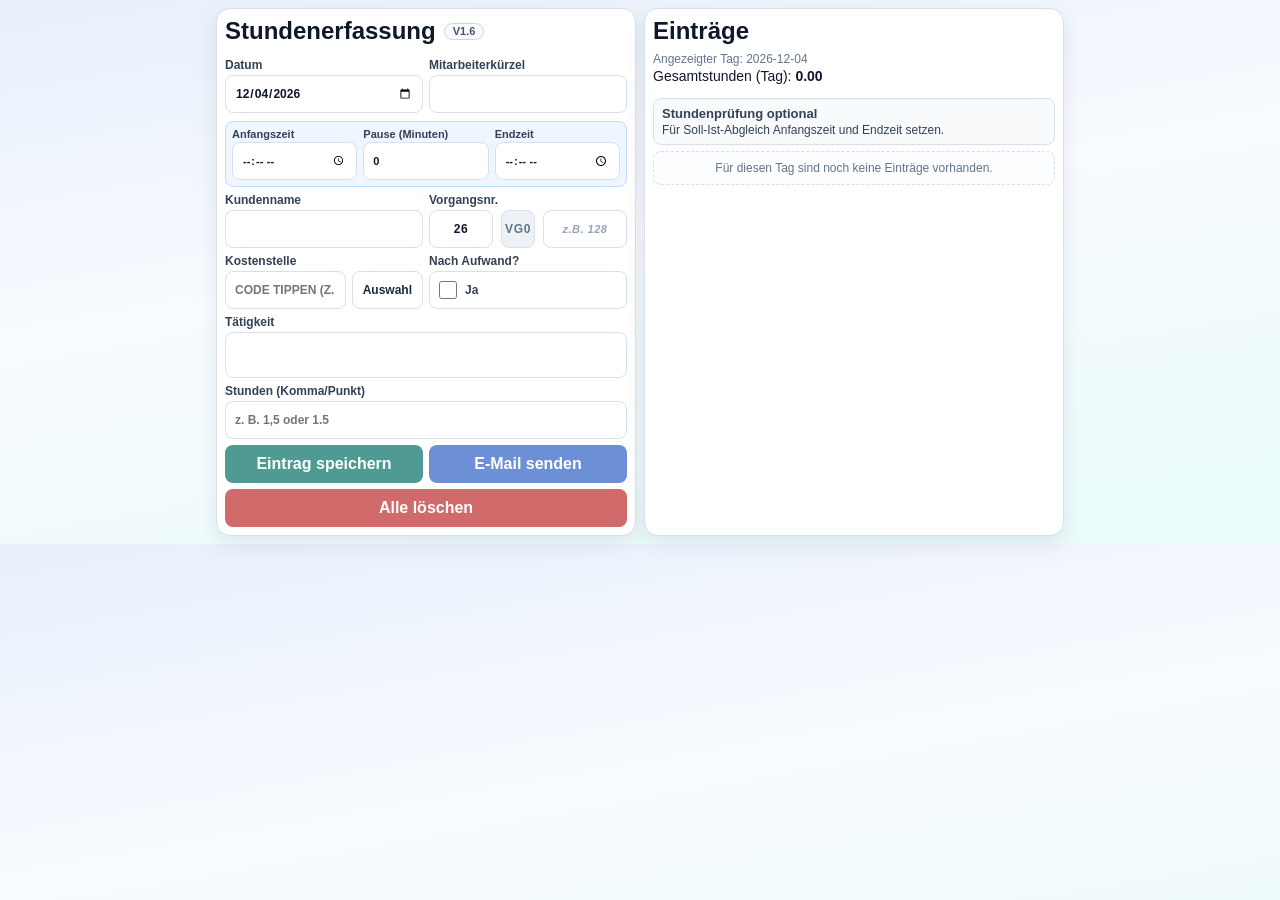
<file: legacy-reference/first-try/app-mobile/index.html>
﻿<!doctype html>
<html lang="de">
<head>
  <meta charset="utf-8" />
  <meta name="viewport" content="width=device-width, initial-scale=1, viewport-fit=cover" />
  <title>Stundenerfassung Mobil</title>
  <style>
    :root {
      --panel: #ffffff;
      --text: #0f172a;
      --muted: #64748b;
      --border: #d7e0ec;
      --accent: #4f9a93;
      --accent-2: #6d8fd6;
      --danger: #d16a6a;
      --radius: 14px;
      --ok-bg: #ecfdf3;
      --ok-fg: #166534;
      --warn-bg: #fff7ed;
      --warn-fg: #9a3412;
      --over-bg: #fef2f2;
      --over-fg: #991b1b;
      --neutral-bg: #f8fafc;
      --neutral-fg: #334155;
      --fb: #e6f4ea;
      --ba: #e8f0fe;
      --ia: #fff7e6;
      --da: #f2dfcc;
      --picker-neutral: #f3f4f6;
    }

    * {
      box-sizing: border-box;
      -webkit-tap-highlight-color: transparent;
    }

    body {
      margin: 0;
      color: var(--text);
      font-family: "Segoe UI", Tahoma, sans-serif;
      background: linear-gradient(170deg, #e7effa, #f8fbff 45%, #e9fbfb);
      overflow-x: hidden;
    }

    .app {
      width: 100%;
      max-width: 860px;
      margin: 0 auto;
      padding: 8px 6px;
      display: grid;
      gap: 8px;
    }

    .panel {
      background: #fff;
      border: 1px solid var(--border);
      border-radius: var(--radius);
      padding: 8px;
      box-shadow: 0 8px 22px rgba(2, 6, 23, 0.08);
    }

    h1,
    h2,
    h3 {
      margin: 0 0 6px;
      line-height: 1.2;
    }

    .app-title {
      display: inline-flex;
      align-items: center;
      gap: 8px;
      flex-wrap: wrap;
    }

    .version-chip {
      display: inline-flex;
      align-items: center;
      border: 1px solid #cbd5e1;
      background: #f8fafc;
      color: #475569;
      border-radius: 999px;
      padding: 2px 8px;
      font-size: 11px;
      font-weight: 700;
      line-height: 1;
    }

    .muted {
      margin: 0;
      color: var(--muted);
      font-size: 12px;
    }

    .form-grid {
      margin-top: 6px;
      display: grid;
      gap: 6px;
    }

    .form-row {
      display: grid;
      grid-template-columns: 1fr 1fr;
      gap: 6px;
    }

    .span-2 {
      grid-column: 1 / -1;
    }

    label {
      display: grid;
      gap: 3px;
      font-size: 12px;
      font-weight: 700;
      color: #334155;
      min-width: 0;
    }

    input,
    textarea {
      width: 100%;
      min-height: 38px;
      border: 1px solid var(--border);
      border-radius: 8px;
      padding: 7px 9px;
      font: inherit;
      color: var(--text);
      background: #fff;
    }

    input[type="checkbox"] {
      width: 18px;
      height: 18px;
      min-height: 18px;
      padding: 0;
      margin: 0;
      accent-color: var(--accent);
    }

    .inline-check {
      min-height: 38px;
      border: 1px solid var(--border);
      border-radius: 8px;
      padding: 7px 9px;
      display: flex;
      align-items: center;
      gap: 8px;
      font-weight: 600;
      background: #fff;
    }

    .project-code-wrap {
      display: grid;
      grid-template-columns: 64px auto 84px;
      gap: 8px;
      align-items: center;
    }

    .project-code-wrap input {
      text-align: center;
      font-weight: 700;
      letter-spacing: 0.04em;
    }

    .cost-center-wrap {
      display: grid;
      grid-template-columns: 1fr auto;
      gap: 6px;
      align-items: center;
    }

    .cost-center-wrap input {
      text-transform: uppercase;
    }

    .cost-center-pick-btn {
      min-height: 38px;
      border: 1px solid var(--border);
      border-radius: 8px;
      background: #fff;
      color: #1e293b;
      padding: 7px 10px;
      font: inherit;
      font-weight: 700;
      white-space: nowrap;
      cursor: pointer;
    }

    .cost-center-pick-btn:hover {
      background: #f8fafc;
    }

    .project-year-btn {
      min-height: 38px;
      border: 1px solid var(--border);
      border-radius: 8px;
      background: #fff;
      color: var(--text);
      padding: 7px 9px;
      text-align: center;
      font: inherit;
      font-weight: 700;
      letter-spacing: 0.04em;
      cursor: pointer;
    }

    .project-year-btn:hover {
      background: #f8fafc;
    }

    #projectSuffix::placeholder,
    #editProjectSuffix::placeholder {
      font-style: italic;
      font-size: 11px;
      color: #94a3b8;
    }

    .project-code-static {
      min-height: 38px;
      border: 1px solid var(--border);
      border-radius: 8px;
      background: #eef2f7;
      color: #64748b;
      display: inline-flex;
      align-items: center;
      justify-content: center;
      font-weight: 700;
      letter-spacing: 0.05em;
      user-select: none;
      pointer-events: none;
    }

    #employeeCode,
    #editEmployeeCode {
      text-transform: uppercase;
    }

    textarea {
      resize: none;
      line-height: 1.35;
      min-height: 42px;
      overflow: hidden;
    }

    .actions {
      margin-top: 6px;
      display: grid;
      gap: 6px;
      grid-template-columns: 1fr 1fr;
    }

    .template-buttons {
      display: flex;
      flex-wrap: wrap;
      gap: 6px;
    }

    .template-btn {
      min-height: 32px;
      padding: 4px 10px;
      border: 1px solid var(--border);
      border-radius: 999px;
      background: #f8fafc;
      color: #1e293b;
      font-size: 12px;
      font-weight: 700;
      cursor: pointer;
    }

    .template-btn:hover {
      background: #eef2f7;
    }

    button {
      min-height: 38px;
      border: 0;
      border-radius: 8px;
      font: inherit;
      font-weight: 700;
      color: #fff;
      background: var(--accent);
      cursor: pointer;
      padding: 7px 9px;
    }

    button.secondary {
      background: var(--accent-2);
    }

    button.danger {
      background: var(--danger);
    }

    button.full {
      grid-column: 1 / -1;
    }

    #saveEntry {
      transition: transform 140ms ease, box-shadow 140ms ease, background-color 140ms ease, filter 140ms ease;
    }

    .save-feedback-ok {
      animation: savePop 700ms cubic-bezier(0.22, 1, 0.36, 1);
      background: #1f9d61 !important;
      box-shadow: 0 0 0 4px rgba(34, 197, 94, 0.25), 0 10px 22px rgba(21, 128, 61, 0.35);
      filter: saturate(1.08);
    }

    @keyframes savePop {
      0% {
        transform: scale(1);
      }
      20% {
        transform: scale(0.95);
      }
      48% {
        transform: scale(1.06);
      }
      100% {
        transform: scale(1);
      }
    }

    .summary {
      margin-top: 2px;
      font-size: 14px;
    }

    .time-strip {
      margin-top: 2px;
      border: 1px solid #bfdbfe;
      background: #eff6ff;
      border-radius: 8px;
      padding: 6px;
    }

    .time-grid-3 {
      display: grid;
      grid-template-columns: repeat(3, minmax(0, 1fr));
      gap: 6px;
    }

    .time-grid-3 label {
      font-size: 11px;
      gap: 2px;
    }

    .hour-check {
      margin-top: 6px;
      border-radius: 8px;
      border: 1px solid var(--border);
      padding: 7px 8px;
      display: grid;
      gap: 2px;
      font-size: 12px;
    }

    .hour-check strong {
      font-size: 13px;
    }

    .hour-check.neutral {
      background: var(--neutral-bg);
      color: var(--neutral-fg);
    }

    .hour-check.ok {
      background: var(--ok-bg);
      color: var(--ok-fg);
      border-color: #86efac;
    }

    .hour-check.warn {
      background: var(--warn-bg);
      color: var(--warn-fg);
      border-color: #fdba74;
    }

    .hour-check.over {
      background: var(--over-bg);
      color: var(--over-fg);
      border-color: #fca5a5;
    }

    .entry-list {
      margin-top: 6px;
      display: grid;
      gap: 5px;
    }

    .empty {
      border: 1px dashed var(--border);
      border-radius: 8px;
      padding: 9px;
      font-size: 12px;
      color: var(--muted);
      text-align: center;
      background: #fbfdff;
    }

    .entry-card {
      border: 1px solid var(--border);
      border-radius: 8px;
      padding: 6px 7px;
      background: #fcfdff;
      display: grid;
      gap: 4px;
    }

    .entry-meta {
      color: var(--muted);
      font-size: 11px;
      white-space: nowrap;
      overflow: hidden;
      text-overflow: ellipsis;
    }

    .entry-main {
      display: grid;
      grid-template-columns: auto 1fr auto;
      gap: 6px;
      align-items: center;
    }

    .entry-hours {
      font-weight: 800;
      font-size: 13px;
      white-space: nowrap;
    }

    .entry-activity {
      font-size: 13px;
      word-break: break-word;
    }

    .entry-actions {
      display: flex;
      gap: 6px;
      align-items: center;
    }

    .entry-edit,
    .entry-delete {
      min-height: 26px;
      padding: 3px 6px;
      font-size: 11px;
      border-radius: 6px;
      white-space: nowrap;
    }

    .entry-edit {
      background: var(--accent-2);
    }

    .dialog-backdrop {
      position: fixed;
      inset: 0;
      background: rgba(2, 6, 23, 0.45);
      display: grid;
      place-items: center;
      padding: 16px;
      z-index: 20;
    }

    .dialog-backdrop[hidden] {
      display: none;
    }

    .dialog {
      width: min(100%, 360px);
      background: #fff;
      border-radius: 12px;
      border: 1px solid var(--border);
      padding: 14px;
      box-shadow: 0 10px 26px rgba(15, 23, 42, 0.22);
    }

    .dialog-actions {
      margin-top: 10px;
      display: grid;
      gap: 8px;
    }

    .dialog button {
      min-height: 42px;
    }

    .dialog .ghost {
      background: #fff;
      color: #1e293b;
      border: 1px solid var(--border);
    }

    .dialog button:disabled {
      opacity: 0.55;
      cursor: not-allowed;
    }

    .export-dialog {
      width: min(100%, 640px);
    }

    .export-scope {
      grid-template-columns: 1fr 1fr;
      margin-top: 6px;
      margin-bottom: 4px;
    }

    .export-scope button.active-scope {
      outline: 2px solid #0ea5e9;
      outline-offset: 1px;
    }

    .export-label {
      display: block;
      margin-top: 4px;
    }

    .export-output {
      width: 100%;
      min-height: 150px;
      margin-top: 4px;
      font-family: Consolas, "Courier New", monospace;
      font-size: 12px;
      white-space: pre;
      line-height: 1.3;
    }

    .export-meta {
      margin-top: 6px;
    }

    .edit-dialog {
      width: min(100%, 560px);
      max-height: 86vh;
      overflow: auto;
    }

    .edit-dialog .edit-day-fields {
      display: none !important;
    }

    .year-picker-dialog {
      width: min(100%, 320px);
    }

    .year-picker-options {
      margin-top: 8px;
      display: grid;
      gap: 8px;
      grid-template-columns: repeat(3, minmax(0, 1fr));
    }

    .year-option {
      min-height: 40px;
      background: #eef2f7;
      color: #1e293b;
      border: 1px solid var(--border);
    }

    .year-option.active-year {
      background: var(--accent);
      color: #fff;
      border-color: var(--accent);
    }

    .cost-picker-backdrop {
      position: fixed;
      inset: 0;
      background: rgba(15, 23, 42, 0.42);
      z-index: 30;
    }

    .cost-picker-backdrop[hidden] {
      display: none;
    }

    .cost-picker-sheet {
      height: 100dvh;
      background: #fff;
      display: grid;
      grid-template-rows: auto auto auto;
      align-content: start;
      gap: 6px;
      padding: 8px;
      overflow-x: hidden;
      overflow-y: auto;
    }

    .cost-picker-head {
      display: flex;
      justify-content: space-between;
      align-items: center;
      gap: 8px;
      padding-bottom: 4px;
      border-bottom: 1px solid var(--border);
    }

    .cost-picker-head h3 {
      margin: 0;
      font-size: 16px;
    }

    .cost-picker-close {
      min-height: 28px;
      border: 1px solid var(--border);
      background: #fff;
      color: #1e293b;
      border-radius: 8px;
      padding: 2px 8px;
      font: inherit;
      font-size: 12px;
      font-weight: 700;
      cursor: pointer;
    }

    .cost-picker-groups {
      display: grid;
      grid-template-columns: repeat(auto-fit, minmax(150px, 1fr));
      gap: 4px;
    }

    .cost-picker-section {
      border: 1px solid var(--border);
      border-radius: 8px;
      padding: 4px;
      display: grid;
      gap: 3px;
      min-width: 0;
    }

    .cost-picker-section h4 {
      margin: 0;
      font-size: 11px;
      line-height: 1.2;
    }

    .cost-picker-section.fb { background: var(--fb); }
    .cost-picker-section.ba { background: var(--ba); }
    .cost-picker-section.ia { background: var(--ia); }
    .cost-picker-section.da { background: var(--da); }
    .cost-picker-section.other { background: var(--picker-neutral); }

    .cost-picker-grid {
      display: grid;
      grid-template-columns: 1fr;
      gap: 3px;
    }

    .cost-picker-section.other .cost-picker-grid {
      grid-template-columns: repeat(4, minmax(0, 1fr));
      gap: 4px;
    }

    .cost-picker-subgroup {
      display: grid;
      gap: 4px;
      margin-top: 4px;
      padding-top: 4px;
      border-top: 1px dashed rgba(15, 23, 42, 0.2);
    }

    .cost-picker-subgroup h5 {
      margin: 0;
      font-size: 11px;
      line-height: 1.2;
      color: #334155;
    }

    .cost-picker-grid-horizontal {
      display: grid;
      grid-template-columns: repeat(3, minmax(0, 1fr));
      gap: 4px;
    }

    .cost-picker-item {
      border: 1px solid rgba(15, 23, 42, 0.18);
      border-radius: 6px;
      background: rgba(255, 255, 255, 0.84);
      padding: 4px;
      display: grid;
      gap: 1px;
      text-align: left;
      cursor: pointer;
      min-width: 0;
      color: var(--text);
    }

    .cost-picker-item small {
      color: #334155;
      font-size: 9px;
      line-height: 1.05;
      white-space: nowrap;
      overflow: hidden;
      text-overflow: ellipsis;
    }

    .cost-picker-code {
      font-weight: 800;
      letter-spacing: 0.03em;
      font-size: 12px;
      color: #0b3a74;
    }

    @media (min-width: 880px) {
      .app {
        grid-template-columns: 1fr 1fr;
      }
    }
  </style>
</head>
<body>
  <main class="app">
    <section class="panel">
      <h1 class="app-title">Stundenerfassung <span id="appVersionBadge" class="version-chip"></span></h1>

      <form id="entryForm">
        <div class="form-grid">
          <div class="form-row">
            <label>Datum
              <input id="date" type="date" />
            </label>

            <label>Mitarbeiterkürzel
              <input id="employeeCode" type="text" maxlength="20" autocomplete="off" autocapitalize="characters" spellcheck="false" required />
            </label>
          </div>

          <div class="time-strip">
            <div class="time-grid-3">
              <label>Anfangszeit
                <input id="startTime" type="time" />
              </label>
              <label>Pause (Minuten)
                <input id="breakMinutes" type="text" inputmode="numeric" pattern="[0-9]*" placeholder="z. B. 45" value="0" />
              </label>
              <label>Endzeit
                <input id="endTime" type="time" />
              </label>
            </div>
          </div>

          <div class="form-row">
            <label>Kundenname
              <input id="customerName" type="text" maxlength="80" />
            </label>

            <label>Vorgangsnr.
              <div class="project-code-wrap">
                <button id="projectYearButton" class="project-year-btn" type="button">26</button>
                <span class="project-code-static">VG0</span>
                <input id="projectSuffix" type="text" maxlength="3" inputmode="numeric" placeholder="z.B. 128" />
              </div>
              <input id="projectNumber" type="hidden" />
            </label>
          </div>

          <div class="form-row">
            <label>Kostenstelle
              <div class="cost-center-wrap">
                <input id="costCenter" type="text" maxlength="3" inputmode="text" autocapitalize="characters" spellcheck="false" placeholder="Code tippen (z. B. FWS)" />
                <button id="pickCostCenterMain" type="button" class="cost-center-pick-btn">Auswahl</button>
              </div>
            </label>
            <label>Nach Aufwand?
              <span class="inline-check">
                <input id="isByEffort" type="checkbox" />
                <span>Ja</span>
              </span>
            </label>
          </div>

          <label>Tätigkeit
            <textarea id="activity" rows="2" maxlength="500"></textarea>
          </label>

          <label>Stunden (Komma/Punkt)
            <input id="hours" type="text" inputmode="decimal" placeholder="z. B. 1,5 oder 1.5" />
          </label>
        </div>

        <div class="actions">
          <button id="saveEntry" type="submit">Eintrag speichern</button>
          <button type="button" class="secondary" id="sendMail">E-Mail senden</button>
          <button type="button" class="danger full" id="clearAll">Alle löschen</button>
        </div>
        <p id="formMessage" class="muted" aria-live="polite"></p>
      </form>
    </section>

    <section class="panel">
      <h2>Einträge</h2>
      <p class="muted" id="viewInfo">Angezeigter Tag: -</p>
      <p class="summary">Gesamtstunden (Tag): <strong id="totalHours">0.00</strong></p>
      <div id="hourCheck" class="hour-check neutral">
        <strong id="hourCheckTitle">Stundenprüfung optional</strong>
        <span id="hourCheckText">Für Soll-Ist-Abgleich Anfangszeit und Endzeit setzen.</span>
      </div>
      <div id="entryList" class="entry-list"></div>
    </section>
  </main>

  <div id="exportDialog" class="dialog-backdrop" hidden>
    <div class="dialog export-dialog">
      <h3>Büro-Export</h3>
      <p class="muted">Zeitraum wählen, dann Inhalt kopieren oder per Mail öffnen.</p>
      <div class="dialog-actions export-scope">
        <button id="exportDay" type="button">Tag</button>
        <button id="exportWeek" type="button" class="secondary">Woche</button>
      </div>
      <label class="muted export-label">Exportinhalt (TSV, WaWi-freundlich)</label>
      <textarea id="exportOutput" class="export-output" rows="9" readonly></textarea>
      <p id="exportMeta" class="muted export-meta">Noch kein Export erzeugt.</p>
      <div class="dialog-actions">
        <button id="copyExport" type="button">Inhalt kopieren</button>
        <button id="mailExport" type="button" class="secondary">E-Mail öffnen</button>
        <button id="exportCancel" type="button" class="ghost">Schließen</button>
      </div>
    </div>
  </div>

  <div id="editDialog" class="dialog-backdrop" hidden>
    <div class="dialog edit-dialog">
      <h3>Eintrag bearbeiten</h3>
      <p class="muted">Änderungen speichern oder Eintrag löschen.</p>
      <div class="form-grid">
        <div class="form-row edit-day-fields">
          <label>Datum
            <input id="editDate" type="date" />
          </label>
          <label>Mitarbeiterkürzel
            <input id="editEmployeeCode" type="text" maxlength="20" autocomplete="off" autocapitalize="characters" spellcheck="false" />
          </label>
        </div>
        <div class="form-row edit-day-fields">
          <label>Anfangszeit
            <input id="editStartTime" type="time" />
          </label>
          <label>Endzeit
            <input id="editEndTime" type="time" />
          </label>
        </div>
        <div class="form-row">
          <label class="edit-day-fields">Pause (Minuten)
            <input id="editBreakMinutes" type="text" inputmode="decimal" />
          </label>
          <label>Stunden
            <input id="editHours" type="text" inputmode="decimal" />
          </label>
        </div>
        <div class="form-row">
          <label>Kundenname
            <input id="editCustomerName" type="text" maxlength="80" />
          </label>
          <label>Vorgangsnr.
            <div class="project-code-wrap">
              <button id="editProjectYearButton" class="project-year-btn" type="button">26</button>
              <span class="project-code-static">VG0</span>
              <input id="editProjectSuffix" type="text" maxlength="3" inputmode="numeric" placeholder="z.B. 128" />
            </div>
            <input id="editProjectNumber" type="hidden" />
          </label>
        </div>
        <div class="form-row">
          <label>Kostenstelle
            <div class="cost-center-wrap">
              <input id="editCostCenter" type="text" maxlength="3" inputmode="text" autocapitalize="characters" spellcheck="false" placeholder="Code tippen (z. B. FWS)" />
              <button id="pickCostCenterEdit" type="button" class="cost-center-pick-btn">Auswahl</button>
            </div>
          </label>
          <label>Nach Aufwand?
            <span class="inline-check">
              <input id="editIsByEffort" type="checkbox" />
              <span>Ja</span>
            </span>
          </label>
        </div>
        <label>Tätigkeit
          <textarea id="editActivity" rows="2" maxlength="500"></textarea>
        </label>
      </div>
      <div class="dialog-actions">
        <button id="editSave" type="button">Änderungen speichern</button>
        <button id="editDelete" type="button" class="danger">Eintrag löschen</button>
        <button id="editCancel" type="button" class="ghost">Abbrechen</button>
      </div>
    </div>
  </div>

  <div id="yearPickerDialog" class="dialog-backdrop" hidden>
    <div class="dialog year-picker-dialog">
      <h3>Jahr wählen</h3>
      <p class="muted">Wähle die zweistellige Jahreszahl.</p>
      <div id="yearPickerOptions" class="year-picker-options"></div>
      <div class="dialog-actions">
        <button id="yearPickerCancel" type="button" class="ghost">Abbrechen</button>
      </div>
    </div>
  </div>

  <div id="costPickerBackdrop" class="cost-picker-backdrop" hidden>
    <div class="cost-picker-sheet">
      <div class="cost-picker-head">
        <h3>Kostenstelle wählen</h3>
        <button id="closeCostPicker" class="cost-picker-close" type="button">Schließen</button>
      </div>

      <div class="cost-picker-groups">
        <section class="cost-picker-section fb">
          <h4>Fußboden</h4>
          <div class="cost-picker-grid">
            <button class="cost-picker-item" type="button" data-code="FAF" data-label="Fußboden Fahr/Lade"><small>Fahr/Lade</small><span class="cost-picker-code">FAF</span></button>
            <button class="cost-picker-item" type="button" data-code="FMO" data-label="Fußboden Montage"><small>Montage</small><span class="cost-picker-code">FMO</span></button>
            <button class="cost-picker-item" type="button" data-code="FWS" data-label="Fußboden Werkstatt"><small>Werkstatt</small><span class="cost-picker-code">FWS</span></button>
          </div>
        </section>

        <section class="cost-picker-section ba">
          <h4>Bauelemente</h4>
          <div class="cost-picker-grid">
            <button class="cost-picker-item" type="button" data-code="BAF" data-label="Bauelem. Fahr/Lade"><small>Fahr/Lade</small><span class="cost-picker-code">BAF</span></button>
            <button class="cost-picker-item" type="button" data-code="BMO" data-label="Bauelem. Mont."><small>Montage</small><span class="cost-picker-code">BMO</span></button>
            <button class="cost-picker-item" type="button" data-code="BWS" data-label="Bauelem. WS"><small>Werkstatt</small><span class="cost-picker-code">BWS</span></button>
          </div>
        </section>

        <section class="cost-picker-section ia">
          <h4>Innenausbau</h4>
          <div class="cost-picker-grid">
            <button class="cost-picker-item" type="button" data-code="IAF" data-label="Innenausbau Fahr/Lade"><small>Fahr/Lade</small><span class="cost-picker-code">IAF</span></button>
            <button class="cost-picker-item" type="button" data-code="IMO" data-label="Innenausbau Mont."><small>Montage</small><span class="cost-picker-code">IMO</span></button>
            <button class="cost-picker-item" type="button" data-code="IWS" data-label="Innenausbau WS"><small>Werkstatt</small><span class="cost-picker-code">IWS</span></button>
          </div>
        </section>

        <section class="cost-picker-section da">
          <h4>Dämmung/Lehm</h4>
          <div class="cost-picker-grid">
            <button class="cost-picker-item" type="button" data-code="DAF" data-label="Dämmung/Lehm Fahr/Lade"><small>Fahr/Lade</small><span class="cost-picker-code">DAF</span></button>
            <button class="cost-picker-item" type="button" data-code="DMO" data-label="Dämmung/Lehm Mont."><small>Montage</small><span class="cost-picker-code">DMO</span></button>
            <button class="cost-picker-item" type="button" data-code="DWS" data-label="Dämmung/Lehm WS"><small>Werkstatt</small><span class="cost-picker-code">DWS</span></button>
          </div>
        </section>

      </div>

      <section class="cost-picker-section other">
        <h4>Weitere Kostenstellen</h4>
        <div class="cost-picker-grid">
          <button class="cost-picker-item" type="button" data-code="REK" data-label="Reklamation"><small>Reklamation</small><span class="cost-picker-code">REK</span></button>
          <button class="cost-picker-item" type="button" data-code="WAR" data-label="Wartung"><small>Wartung</small><span class="cost-picker-code">WAR</span></button>
          <button class="cost-picker-item" type="button" data-code="KRS" data-label="Innerbetriebliche Kleinaufträge"><small>Kleinaufträge</small><span class="cost-picker-code">KRS</span></button>
          <button class="cost-picker-item" type="button" data-code="HRS" data-label="Arbeiten im Zusammenhang mit Handel"><small>Handel</small><span class="cost-picker-code">HRS</span></button>
          <button class="cost-picker-item" type="button" data-code="SIU" data-label="Schulung im Untern."><small>Schulung</small><span class="cost-picker-code">SIU</span></button>
          <button class="cost-picker-item" type="button" data-code="ORD" data-label="Ordnung"><small>Ordnung</small><span class="cost-picker-code">ORD</span></button>
          <button class="cost-picker-item" type="button" data-code="KDB" data-label="Kosten der Beschaffung"><small>Beschaffung</small><span class="cost-picker-code">KDB</span></button>
        </div>
        <div class="cost-picker-subgroup">
          <h5>Büro</h5>
          <div class="cost-picker-grid-horizontal">
            <button class="cost-picker-item" type="button" data-code="AVB" data-label="Arbeitsvorbereitung"><small>Arbeitsvorbereitung</small><span class="cost-picker-code">AVB</span></button>
            <button class="cost-picker-item" type="button" data-code="CAD" data-label="Zeichnung"><small>Zeichnung</small><span class="cost-picker-code">CAD</span></button>
            <button class="cost-picker-item" type="button" data-code="BST" data-label="Baustellentermin"><small>Baustellentermin</small><span class="cost-picker-code">BST</span></button>
          </div>
        </div>
      </section>

      <section class="cost-picker-section other">
        <h4>Vorlagen</h4>
        <div id="templateButtons" class="template-buttons"></div>
      </section>
    </div>
  </div>

  <script>
    const APP_VERSION = "V1.6";
    const EXPORT_ROW_END_MARKER = "#RS#";
    const STORAGE_KEY = "time_entries_mail_v4";
    const LEGACY_STORAGE_KEYS = ["time_entries_mail_v3", "time_entries_mail_v2", "time_entries_mail_v1", "time_entries_mail"];
    const MAILTO_MAX_LENGTH = 1800;
    const OFFICE_EMAIL = "info@roewekamp-stumpe.de";
    const TEMPLATE_CSV_FILE = "./kostenstelle_vorlagen.csv";
    // Hosted single-file fallback: templates are embedded here.
    const DEFAULT_TEMPLATES = [
      {
        id: "tpl-inline-1",
        label: "Schulung",
        customerName: "",
        projectPrefix: "",
        projectSuffix: "",
        costCenter: "SIU",
        isByEffort: false,
        activity: "Schulung:",
        startTime: "",
        endTime: "",
        breakMinutes: "",
        hours: ""
      },
      {
        id: "tpl-inline-2",
        label: "Werkstattbesprechung",
        customerName: "",
        projectPrefix: "",
        projectSuffix: "",
        costCenter: "SIU",
        isByEffort: false,
        activity: "Werkstattbesprechung",
        startTime: "",
        endTime: "",
        breakMinutes: "",
        hours: ""
      },
      {
        id: "tpl-inline-3",
        label: "Ordnung",
        customerName: "",
        projectPrefix: "",
        projectSuffix: "",
        costCenter: "ORD",
        isByEffort: false,
        activity: "Ordnung:",
        startTime: "",
        endTime: "",
        breakMinutes: "",
        hours: ""
      },
      {
        id: "tpl-inline-4",
        label: "Kleinauftrage",
        customerName: "RS",
        projectPrefix: "26",
        projectSuffix: "016",
        costCenter: "IWS",
        isByEffort: false,
        activity: "Kleinauftrag:",
        startTime: "",
        endTime: "",
        breakMinutes: "",
        hours: ""
      },
      {
        id: "tpl-inline-5",
        label: "Muster",
        customerName: "RS",
        projectPrefix: "26",
        projectSuffix: "017",
        costCenter: "IWS",
        isByEffort: false,
        activity: "Muster:",
        startTime: "",
        endTime: "",
        breakMinutes: "",
        hours: ""
      },
      {
        id: "tpl-inline-6",
        label: "Werkstatteinrichtung",
        customerName: "RS",
        projectPrefix: "26",
        projectSuffix: "034",
        costCenter: "IWS",
        isByEffort: false,
        activity: "Werkstatteinrichtung:",
        startTime: "",
        endTime: "",
        breakMinutes: "",
        hours: ""
      },
      {
        id: "tpl-inline-7",
        label: "Auro-Online",
        customerName: "RS",
        projectPrefix: "24",
        projectSuffix: "322",
        costCenter: "HAU",
        isByEffort: false,
        activity: "Auro Online",
        startTime: "",
        endTime: "",
        breakMinutes: "",
        hours: ""
      }
    ];

    const form = document.getElementById("entryForm");
    const saveEntryButton = document.getElementById("saveEntry");
    const dateInput = document.getElementById("date");
    const employeeCodeInput = document.getElementById("employeeCode");
    const startTimeInput = document.getElementById("startTime");
    const endTimeInput = document.getElementById("endTime");
    const breakMinutesInput = document.getElementById("breakMinutes");
    const hoursInput = document.getElementById("hours");
    const customerNameInput = document.getElementById("customerName");
    const costCenterInput = document.getElementById("costCenter");
    const isByEffortInput = document.getElementById("isByEffort");
    const templateButtons = document.getElementById("templateButtons");
    const projectYearButton = document.getElementById("projectYearButton");
    const projectSuffixInput = document.getElementById("projectSuffix");
    const projectNumberInput = document.getElementById("projectNumber");
    const activityInput = document.getElementById("activity");
    const entryList = document.getElementById("entryList");
    const totalHoursLabel = document.getElementById("totalHours");
    const viewInfoLabel = document.getElementById("viewInfo");
    const formMessage = document.getElementById("formMessage");
    const hourCheck = document.getElementById("hourCheck");
    const hourCheckTitle = document.getElementById("hourCheckTitle");
    const hourCheckText = document.getElementById("hourCheckText");
    const sendMailButton = document.getElementById("sendMail");
    const clearAllButton = document.getElementById("clearAll");
    const exportDialog = document.getElementById("exportDialog");
    const exportDayButton = document.getElementById("exportDay");
    const exportWeekButton = document.getElementById("exportWeek");
    const exportOutput = document.getElementById("exportOutput");
    const exportMeta = document.getElementById("exportMeta");
    const copyExportButton = document.getElementById("copyExport");
    const mailExportButton = document.getElementById("mailExport");
    const exportCancelButton = document.getElementById("exportCancel");
    const editDialog = document.getElementById("editDialog");
    const editDateInput = document.getElementById("editDate");
    const editEmployeeCodeInput = document.getElementById("editEmployeeCode");
    const editStartTimeInput = document.getElementById("editStartTime");
    const editEndTimeInput = document.getElementById("editEndTime");
    const editBreakMinutesInput = document.getElementById("editBreakMinutes");
    const editHoursInput = document.getElementById("editHours");
    const editCustomerNameInput = document.getElementById("editCustomerName");
    const editCostCenterInput = document.getElementById("editCostCenter");
    const editIsByEffortInput = document.getElementById("editIsByEffort");
    const editProjectYearButton = document.getElementById("editProjectYearButton");
    const editProjectSuffixInput = document.getElementById("editProjectSuffix");
    const editProjectNumberInput = document.getElementById("editProjectNumber");
    const editActivityInput = document.getElementById("editActivity");
    const editSaveButton = document.getElementById("editSave");
    const editDeleteButton = document.getElementById("editDelete");
    const editCancelButton = document.getElementById("editCancel");
    const yearPickerDialog = document.getElementById("yearPickerDialog");
    const yearPickerOptions = document.getElementById("yearPickerOptions");
    const yearPickerCancelButton = document.getElementById("yearPickerCancel");
    const costPickerBackdrop = document.getElementById("costPickerBackdrop");
    const closeCostPickerButton = document.getElementById("closeCostPicker");
    const pickCostCenterMainButton = document.getElementById("pickCostCenterMain");
    const pickCostCenterEditButton = document.getElementById("pickCostCenterEdit");
    const appVersionBadge = document.getElementById("appVersionBadge");

    if (appVersionBadge) {
      appVersionBadge.textContent = APP_VERSION;
      document.title = `Stundenerfassung Mobil ${APP_VERSION}`;
    }

    let inMemoryEntries = [];
    let localStorageEnabled = canUseLocalStorage();
    let storageFallbackHintShown = false;
    let editingEntryId = null;
    let exportScope = "day";
    let currentExportText = "";
    let currentExportSubject = "";
    let costPickerTargetInput = null;
    let yearPickerTarget = "";
    let templates = [...DEFAULT_TEMPLATES];
    let saveFeedbackTimer = null;

    dateInput.value = getLocalDateISO();

    let entries = loadEntries();
    const normalizedLoadedEntries = normalizeLoadedDaySharedFields(entries);
    if (normalizedLoadedEntries.changed) {
      entries = normalizedLoadedEntries.entries;
      saveEntries();
    }
    hydrateInputsForDate();

    function getLocalDateISO() {
      const now = new Date();
      const offset = now.getTimezoneOffset() * 60000;
      return new Date(now.getTime() - offset).toISOString().slice(0, 10);
    }

    function canUseLocalStorage() {
      try {
        const testKey = "__time_tracker_test__";
        localStorage.setItem(testKey, "1");
        localStorage.removeItem(testKey);
        return true;
      } catch {
        return false;
      }
    }

    function loadEntries() {
      if (localStorageEnabled) {
        try {
          const readArray = (key) => {
            const raw = localStorage.getItem(key);
            if (!raw) return [];
            const parsed = JSON.parse(raw);
            return Array.isArray(parsed) ? parsed : [];
          };

          const dedupeByIdentity = (items) => {
            const list = Array.isArray(items) ? items : [];
            const byKey = new Map();
            list.forEach((entry, index) => {
              if (!entry || typeof entry !== "object") return;
              const id = String(entry.id || "").trim();
              const key = id || [
                normalizeEntryDateIso(entry.date),
                sanitizeEmployeeCode(entry.employeeCode || ""),
                String(entry.customerName || "").trim(),
                String(entry.projectNumber || "").trim(),
                sanitizeCostCenter(entry.costCenter || ""),
                String(entry.hours || "").trim(),
                String(entry.activity || "").trim(),
                String(entry.startTime || "").trim(),
                String(entry.endTime || "").trim(),
                String(normalizeBreakMinutesValue(entry.breakMinutes ?? ""))
              ].join("|");
              const stamp = Number(entry.createdAt || 0);
              const order = Number.isFinite(stamp) && stamp > 0 ? stamp : index;
              const prev = byKey.get(key);
              if (!prev || order >= prev.order) {
                byKey.set(key, { order, entry });
              }
            });
            return Array.from(byKey.values()).sort((a, b) => a.order - b.order).map((item) => item.entry);
          };

          const primaryEntries = readArray(STORAGE_KEY);
          let merged = [...primaryEntries];
          let legacyFound = false;
          LEGACY_STORAGE_KEYS.forEach((legacyKey) => {
            const legacyEntries = readArray(legacyKey);
            if (legacyEntries.length > 0) {
              legacyFound = true;
              merged = merged.concat(legacyEntries);
            }
          });
          const deduped = dedupeByIdentity(merged);

          if (legacyFound && deduped.length !== primaryEntries.length) {
            localStorage.setItem(STORAGE_KEY, JSON.stringify(deduped));
          }
          return deduped;
        } catch {
          localStorageEnabled = false;
        }
      }
      return [...inMemoryEntries];
    }

    function saveEntries() {
      if (localStorageEnabled) {
        try {
          localStorage.setItem(STORAGE_KEY, JSON.stringify(entries));
          return;
        } catch {
          localStorageEnabled = false;
        }
      }

      inMemoryEntries = [...entries];
      if (!storageFallbackHintShown) {
        storageFallbackHintShown = true;
        setFormMessage("Hinweis: Speichern ist in dieser Ansicht eingeschränkt.", true);
      }
    }

    function generateId() {
      if (window.crypto && typeof window.crypto.randomUUID === "function") {
        return window.crypto.randomUUID();
      }
      return `id-${Date.now()}-${Math.floor(Math.random() * 1e9)}`;
    }

    function fmtHours(value) {
      const num = Number(value);
      if (!Number.isFinite(num)) return "";
      return num.toFixed(2);
    }

    function setFormMessage(text, isError) {
      formMessage.textContent = text || "";
      formMessage.style.color = isError ? "#b91c1c" : "#64748b";
    }

    function triggerSaveFeedback() {
      if (!saveEntryButton) return;
      const defaultLabel = saveEntryButton.dataset.defaultLabel || saveEntryButton.textContent || "Eintrag speichern";
      saveEntryButton.dataset.defaultLabel = defaultLabel;
      if (saveFeedbackTimer) {
        window.clearTimeout(saveFeedbackTimer);
        saveFeedbackTimer = null;
      }
      saveEntryButton.textContent = "Gespeichert ✓";
      saveEntryButton.classList.remove("save-feedback-ok");
      void saveEntryButton.offsetWidth;
      saveEntryButton.classList.add("save-feedback-ok");
      saveFeedbackTimer = window.setTimeout(() => {
        saveEntryButton.classList.remove("save-feedback-ok");
        saveEntryButton.textContent = saveEntryButton.dataset.defaultLabel || "Eintrag speichern";
        saveFeedbackTimer = null;
      }, 850);
    }

    function parseDecimal(rawValue) {
      const normalized = String(rawValue || "").trim().replace(",", ".");
      if (!/^\d+(\.\d+)?$/.test(normalized)) return NaN;
      return Number(normalized);
    }

    function parseBreakMinutes(rawValue) {
      const text = String(rawValue || "").trim();
      if (text === "") return 0;
      if (!/^\d+$/.test(text)) return NaN;
      return Number(text);
    }

    function isValidBreakMinutesText(text) {
      return text === "" || /^\d+$/.test(text);
    }

    function normalizeBreakMinutesValue(value) {
      const text = String(value ?? "").trim();
      if (text === "") return 0;

      const normalized = text.replace(",", ".");
      const parsed = Number(normalized);
      if (!Number.isFinite(parsed) || parsed < 0) return 0;
      if (Number.isInteger(parsed)) return parsed;

      // Legacy correction: old exports used decimal hours for break.
      const asMinutesFromHours = parsed * 60;
      if (parsed <= 2 && Math.abs(asMinutesFromHours - Math.round(asMinutesFromHours)) < 1e-6) {
        return Math.round(asMinutesFromHours);
      }

      return Math.round(parsed);
    }

    function normalizeEntryDateIso(value) {
      const raw = String(value ?? "").trim();
      if (!raw) return "";

      const isoMatch = raw.match(/^(\d{4})[-/.](\d{1,2})[-/.](\d{1,2})$/);
      if (isoMatch) {
        const year = isoMatch[1];
        const month = isoMatch[2].padStart(2, "0");
        const day = isoMatch[3].padStart(2, "0");
        return `${year}-${month}-${day}`;
      }

      const deMatch = raw.match(/^(\d{1,2})[./-](\d{1,2})[./-](\d{4})$/);
      if (deMatch) {
        const day = deMatch[1].padStart(2, "0");
        const month = deMatch[2].padStart(2, "0");
        const year = deMatch[3];
        return `${year}-${month}-${day}`;
      }

      return raw;
    }

    function buildDayEntryGroupKey(entry) {
      const date = String((entry && entry.date) || "").trim();
      const employeeCode = sanitizeEmployeeCode((entry && entry.employeeCode) || "");
      return `${date}|${employeeCode || "_"}`;
    }

    function normalizeLoadedDaySharedFields(sourceEntries) {
      const list = Array.isArray(sourceEntries) ? sourceEntries : [];
      let changed = false;
      const prepared = list.map((entry) => {
        if (!entry || typeof entry !== "object") return entry;
        const normalizedDate = normalizeEntryDateIso(entry.date);
        if (String(entry.date || "") !== normalizedDate) changed = true;
        return { ...entry, date: normalizedDate };
      });
      const latestByGroup = new Map();
      prepared.forEach((entry, index) => {
        const key = buildDayEntryGroupKey(entry);
        const stamp = Number(entry && entry.createdAt);
        const order = Number.isFinite(stamp) ? stamp : index;
        const prev = latestByGroup.get(key);
        if (!prev || order >= prev.order) {
          latestByGroup.set(key, {
            order,
            startTime: String((entry && entry.startTime) || ""),
            endTime: String((entry && entry.endTime) || ""),
            breakMinutes: normalizeBreakMinutesValue(entry && entry.breakMinutes)
          });
        }
      });

      const normalized = prepared.map((entry) => {
        const key = buildDayEntryGroupKey(entry);
        const shared = latestByGroup.get(key);
        if (!shared) return entry;
        const currentStart = String((entry && entry.startTime) || "");
        const currentEnd = String((entry && entry.endTime) || "");
        const currentBreak = normalizeBreakMinutesValue(entry && entry.breakMinutes);
        const rawBreak = String((entry && entry.breakMinutes) ?? "").trim();
        const canonicalBreak = String(shared.breakMinutes);
        if (
          currentStart === shared.startTime
          && currentEnd === shared.endTime
          && currentBreak === shared.breakMinutes
          && rawBreak === canonicalBreak
        ) {
          return entry;
        }
        changed = true;
        return {
          ...entry,
          startTime: shared.startTime,
          endTime: shared.endTime,
          breakMinutes: shared.breakMinutes
        };
      });

      return { entries: normalized, changed };
    }

    function synchronizeDaySharedFields(baseEntry) {
      const groupKey = buildDayEntryGroupKey(baseEntry);
      const sharedStart = String((baseEntry && baseEntry.startTime) || "");
      const sharedEnd = String((baseEntry && baseEntry.endTime) || "");
      const sharedBreak = normalizeBreakMinutesValue(baseEntry && baseEntry.breakMinutes);
      entries = entries.map((entry) => {
        if (buildDayEntryGroupKey(entry) !== groupKey) return entry;
        const currentStart = String((entry && entry.startTime) || "");
        const currentEnd = String((entry && entry.endTime) || "");
        const currentBreak = normalizeBreakMinutesValue(entry && entry.breakMinutes);
        const rawBreak = String((entry && entry.breakMinutes) ?? "").trim();
        const canonicalBreak = String(sharedBreak);
        if (
          currentStart === sharedStart
          && currentEnd === sharedEnd
          && currentBreak === sharedBreak
          && rawBreak === canonicalBreak
        ) {
          return entry;
        }
        return {
          ...entry,
          startTime: sharedStart,
          endTime: sharedEnd,
          breakMinutes: sharedBreak
        };
      });
    }

    function sanitizeEmployeeCode(rawValue) {
      return String(rawValue || "")
        .toUpperCase()
        .replace(/[^A-ZÄÖÜ]/g, "");
    }

    function sanitizeCostCenter(rawValue) {
      return String(rawValue || "")
        .toUpperCase()
        .replace(/[^A-Z0-9]/g, "")
        .slice(0, 3);
    }

    function getYearTwoFromIso(dateIso) {
      const match = String(dateIso || "").match(/^(\d{4})-\d{2}-\d{2}$/);
      if (match) return match[1].slice(2);
      return String(new Date().getFullYear()).slice(-2);
    }

    function getProjectPrefix(dateIso) {
      return `${getYearTwoFromIso(dateIso)}VG0`;
    }

    function normalizeProjectNumber(rawValue, dateIso) {
      const raw = String(rawValue || "").toUpperCase().replace(/\s+/g, "");
      if (!raw) return "";

      const exact = raw.match(/^(\d{2})VG0(\d{1,3})$/);
      if (exact) return `${exact[1]}VG0${exact[2].padStart(3, "0")}`;

      const suffixOnly = raw.match(/^(\d{1,3})$/);
      if (suffixOnly) return `${getProjectPrefix(dateIso)}${suffixOnly[1].padStart(3, "0")}`;

      const digits = raw.replace(/\D/g, "");
      if (digits.length >= 5) {
        const yearTwo = digits.slice(0, 2);
        const suffixThree = digits.slice(-3);
        return `${yearTwo}VG0${suffixThree}`;
      }

      return raw;
    }

    function isValidProjectNumber(value) {
      return /^\d{2}VG0\d{3}$/.test(String(value || "").toUpperCase().trim());
    }

    function sanitizeDigits(rawValue, maxLength) {
      const digits = String(rawValue || "").replace(/\D/g, "");
      return typeof maxLength === "number" ? digits.slice(0, maxLength) : digits;
    }

    function splitProjectNumber(rawValue, dateIso) {
      const normalized = normalizeProjectNumber(rawValue, dateIso);
      const match = normalized.match(/^(\d{2})VG0(\d{3})$/);
      if (match) {
        return { year: match[1], suffix: match[2] };
      }
      return { year: getYearTwoFromIso(dateIso), suffix: "" };
    }

    function normalizeOptionalProjectNumber(rawValue, dateIso) {
      const normalized = normalizeProjectNumber(rawValue, dateIso);
      if (/^\d{2}VG0$/i.test(String(normalized || "").trim())) return "";
      return normalized;
    }

    function normalizeYearTwo(rawValue, dateIso) {
      const year = sanitizeDigits(rawValue, 2);
      return year || getYearTwoFromIso(dateIso);
    }

    function setYearButtonValue(button, rawYear, dateIso) {
      const year = normalizeYearTwo(rawYear, dateIso);
      button.dataset.year = year;
      button.textContent = year;
    }

    function getYearButtonValue(button, dateIso) {
      return normalizeYearTwo(button.dataset.year || button.textContent || "", dateIso);
    }

    function buildProjectNumberFromParts(yearPart, suffixPart, dateIso) {
      const year = normalizeYearTwo(yearPart, dateIso);
      const suffix = sanitizeDigits(suffixPart, 3);
      if (!suffix) return `${year}VG0`;
      return `${year}VG0${suffix.padStart(3, "0")}`;
    }

    function syncMainProjectNumber() {
      projectSuffixInput.value = sanitizeDigits(projectSuffixInput.value, 3);
      const year = getYearButtonValue(projectYearButton, dateInput.value);
      setYearButtonValue(projectYearButton, year, dateInput.value);
      projectNumberInput.value = buildProjectNumberFromParts(
        year,
        projectSuffixInput.value,
        dateInput.value
      );
    }

    function syncEditProjectNumber() {
      editProjectSuffixInput.value = sanitizeDigits(editProjectSuffixInput.value, 3);
      const dateForEdit = editDateInput.value || dateInput.value;
      const year = getYearButtonValue(editProjectYearButton, dateForEdit);
      setYearButtonValue(editProjectYearButton, year, dateForEdit);
      editProjectNumberInput.value = buildProjectNumberFromParts(
        year,
        editProjectSuffixInput.value,
        dateForEdit
      );
    }

    function setMainProjectParts(rawValue, dateIso) {
      const parts = splitProjectNumber(rawValue, dateIso);
      setYearButtonValue(projectYearButton, parts.year, dateIso);
      projectSuffixInput.value = parts.suffix;
      syncMainProjectNumber();
    }

    function setEditProjectParts(rawValue, dateIso) {
      const parts = splitProjectNumber(rawValue, dateIso);
      setYearButtonValue(editProjectYearButton, parts.year, dateIso);
      editProjectSuffixInput.value = parts.suffix;
      syncEditProjectNumber();
    }

    function wireProjectSuffixInput(input, syncFn) {
      input.addEventListener("focus", () => {
        input.value = "";
        syncFn();
      });

      input.addEventListener("input", () => {
        input.value = sanitizeDigits(input.value, 3);
        syncFn();
      });

      input.addEventListener("blur", () => {
        input.value = sanitizeDigits(input.value, 3);
        if (input.value) {
          input.value = input.value.padStart(3, "0");
        }
        syncFn();
      });
    }

    function getWrappedYearTwo(value) {
      const normalized = ((value % 100) + 100) % 100;
      return leftPad2(normalized);
    }

    function buildYearOptions(centerYearTwo) {
      const center = Number.parseInt(centerYearTwo, 10);
      const base = Number.isFinite(center) ? center : Number.parseInt(getYearTwoFromIso(dateInput.value), 10);
      const options = [];
      for (let offset = -2; offset <= 2; offset += 1) {
        options.push(getWrappedYearTwo(base + offset));
      }
      return options;
    }

    function openYearPicker(target) {
      yearPickerTarget = target;
      const dateForTarget = target === "edit" ? (editDateInput.value || dateInput.value) : dateInput.value;
      const currentYear = target === "edit"
        ? getYearButtonValue(editProjectYearButton, dateForTarget)
        : getYearButtonValue(projectYearButton, dateForTarget);
      const options = buildYearOptions(currentYear);
      yearPickerOptions.innerHTML = "";
      options.forEach((yearToken) => {
        const button = document.createElement("button");
        button.type = "button";
        button.className = `year-option${yearToken === currentYear ? " active-year" : ""}`;
        button.dataset.year = yearToken;
        button.textContent = yearToken;
        yearPickerOptions.appendChild(button);
      });
      yearPickerDialog.hidden = false;
    }

    function closeYearPicker() {
      yearPickerDialog.hidden = true;
      yearPickerTarget = "";
    }

    function applyYearFromPicker(yearToken) {
      if (!yearPickerTarget) return;
      if (yearPickerTarget === "edit") {
        setYearButtonValue(editProjectYearButton, yearToken, editDateInput.value || dateInput.value);
        syncEditProjectNumber();
      } else {
        setYearButtonValue(projectYearButton, yearToken, dateInput.value);
        syncMainProjectNumber();
      }
      closeYearPicker();
    }

    function parseTimeToMinutes(value) {
      if (!/^\d{2}:\d{2}$/.test(value || "")) return NaN;
      const parts = value.split(":");
      const hours = Number(parts[0]);
      const minutes = Number(parts[1]);
      if (hours < 0 || hours > 23 || minutes < 0 || minutes > 59) return NaN;
      return hours * 60 + minutes;
    }

    function normalizeTimeInputValue(rawValue) {
      const raw = String(rawValue || "").trim().replace(/[.,]/g, ":").replace(/\s+/g, "");
      if (raw === "") return "";

      let h = NaN;
      let m = NaN;

      if (/^\d{1,2}:\d{1,2}$/.test(raw)) {
        const parts = raw.split(":");
        h = Number(parts[0]);
        m = Number(parts[1]);
      } else if (/^\d{3,4}$/.test(raw)) {
        if (raw.length === 3) {
          h = Number(raw.slice(0, 1));
          m = Number(raw.slice(1));
        } else {
          h = Number(raw.slice(0, 2));
          m = Number(raw.slice(2));
        }
      } else if (/^\d{1,2}$/.test(raw)) {
        h = Number(raw);
        m = 0;
      } else {
        return rawValue;
      }

      if (!Number.isFinite(h) || !Number.isFinite(m) || h < 0 || h > 23 || m < 0 || m > 59) {
        return rawValue;
      }

      const hh = h < 10 ? `0${h}` : String(h);
      const mm = m < 10 ? `0${m}` : String(m);
      return `${hh}:${mm}`;
    }

    function calcExpectedHours(startTime, endTime, breakMinutes) {
      const start = parseTimeToMinutes(startTime);
      const end = parseTimeToMinutes(endTime);
      if (!Number.isFinite(start) || !Number.isFinite(end)) return NaN;
      if (!Number.isFinite(breakMinutes) || breakMinutes < 0) return NaN;

      const netMinutes = end - start - breakMinutes;
      if (netMinutes < 0) return NaN;
      return netMinutes / 60;
    }

    function validateEntry(entry) {
      if (!entry.date) {
        return "Bitte ein Datum wählen.";
      }

      const employeeCode = sanitizeEmployeeCode(entry.employeeCode);
      if (!employeeCode) {
        return "Mitarbeiterkürzel ist Pflicht.";
      }
      entry.employeeCode = employeeCode;

      const projectText = String(entry.projectNumber || "").trim().toUpperCase();
      const hasProject = projectText !== "" && !/^\d{2}VG0$/.test(projectText);
      if (hasProject && !isValidProjectNumber(entry.projectNumber)) {
        return "Vorgangsnr. bitte im Format 26VG0128 eingeben. Du kannst auch nur die letzten 3 Ziffern eingeben.";
      }

      if (!Number.isFinite(entry.breakMinutes) || entry.breakMinutes < 0 || !Number.isInteger(entry.breakMinutes)) {
        return "Pause bitte als ganze Minuten eingeben (z. B. 45).";
      }

      if (entry.startTime && entry.endTime) {
        const expectedHours = calcExpectedHours(entry.startTime, entry.endTime, entry.breakMinutes);
        if (!Number.isFinite(expectedHours)) {
          return "Anfangszeit, Endzeit und Pause sind nicht plausibel.";
        }
      }

      const hasHours = String(entry.hours ?? "").trim() !== "";
      if (hasHours && (!Number.isFinite(Number(entry.hours)) || Number(entry.hours) <= 0)) {
        return "Stunden bitte als Zahl eingeben (Komma oder Punkt erlaubt).";
      }

      const hasAnyContent = [
        entry.employeeCode,
        entry.startTime,
        entry.endTime,
        entry.customerName,
        entry.projectNumber,
        entry.costCenter,
        entry.activity,
        entry.hours
      ].some((value) => String(value ?? "").trim() !== "")
        || Boolean(entry.isByEffort);
      if (!hasAnyContent) {
        return "Bitte mindestens ein Feld ausfüllen.";
      }

      return "";
    }

    function openEditDialog(entryId) {
      const entry = entries.find((item) => item.id === entryId);
      if (!entry) return;

      editingEntryId = entry.id;
      editDateInput.value = entry.date || "";
      editEmployeeCodeInput.value = sanitizeEmployeeCode(entry.employeeCode || "");
      editStartTimeInput.value = entry.startTime || "";
      editEndTimeInput.value = entry.endTime || "";
      editBreakMinutesInput.value = String(normalizeBreakMinutesValue(entry.breakMinutes ?? 0));
      editHoursInput.value = Number.isFinite(Number(entry.hours)) ? String(entry.hours).replace(".", ",") : "";
      editCustomerNameInput.value = entry.customerName || "";
      editCostCenterInput.value = sanitizeCostCenter(entry.costCenter || "");
      editIsByEffortInput.checked = Boolean(entry.isByEffort);
      setEditProjectParts(entry.projectNumber || "", entry.date || dateInput.value);
      editActivityInput.value = entry.activity || "";
      autoGrowTextarea(editActivityInput);
      editDialog.hidden = false;
    }

    function closeEditDialog() {
      editingEntryId = null;
      editDialog.hidden = true;
    }

    function openCostPicker(targetInput) {
      if (!targetInput) return;
      costPickerTargetInput = targetInput;
      costPickerBackdrop.hidden = false;
    }

    function closeCostPickerDialog() {
      costPickerBackdrop.hidden = true;
      costPickerTargetInput = null;
    }

    function getEntriesForSelectedDay() {
      const selectedDate = normalizeEntryDateIso(dateInput.value);
      if (!selectedDate) return [];
      return entries.filter((entry) => normalizeEntryDateIso(entry.date) === selectedDate);
    }

    function getEntriesForExport(scope) {
      const selectedDate = normalizeEntryDateIso(dateInput.value);
      if (!selectedDate) return [];
      if (scope === "week") {
        const range = getWeekRangeIso(selectedDate);
        if (!range) return [];
        return entries.filter((entry) => {
          const entryDate = normalizeEntryDateIso(entry.date);
          return entryDate >= range.start && entryDate <= range.end;
        });
      }
      return entries.filter((entry) => normalizeEntryDateIso(entry.date) === selectedDate);
    }

    function parseIsoDateLocal(iso) {
      if (!iso || !/^\d{4}-\d{2}-\d{2}$/.test(iso)) return null;
      const parts = iso.split("-").map(Number);
      return new Date(parts[0], parts[1] - 1, parts[2]);
    }

    function leftPad2(value) {
      const text = String(value);
      return text.length < 2 ? `0${text}` : text;
    }

    function toIsoDate(date) {
      const year = date.getFullYear();
      const month = leftPad2(date.getMonth() + 1);
      const day = leftPad2(date.getDate());
      return `${year}-${month}-${day}`;
    }

    function getWeekRangeIso(isoDate) {
      const date = parseIsoDateLocal(isoDate);
      if (!date) return null;
      const dayIndex = (date.getDay() + 6) % 7;
      const weekStart = new Date(date);
      weekStart.setDate(date.getDate() - dayIndex);
      const weekEnd = new Date(weekStart);
      weekEnd.setDate(weekStart.getDate() + 6);
      return { start: toIsoDate(weekStart), end: toIsoDate(weekEnd) };
    }

    function autoGrowTextarea(textarea) {
      textarea.style.height = "auto";
      textarea.style.height = `${textarea.scrollHeight}px`;
    }

    function autoGrowActivity() {
      autoGrowTextarea(activityInput);
    }

    function escapeHtml(text) {
      return String(text)
        .replace(/&/g, "&amp;")
        .replace(/</g, "&lt;")
        .replace(/>/g, "&gt;")
        .replace(/"/g, "&quot;")
        .replace(/'/g, "&#39;");
    }

    function updateTotal(dayEntries) {
      const total = dayEntries.reduce((sum, entry) => {
        const value = Number(entry.hours);
        return sum + (Number.isFinite(value) ? value : 0);
      }, 0);
      totalHoursLabel.textContent = fmtHours(total);
      return total;
    }

    function setHourCheck(mode, title, text) {
      hourCheck.className = `hour-check ${mode}`;
      hourCheckTitle.textContent = title;
      hourCheckText.textContent = text;
    }

    function updateHourCheck(dayEntries, enteredHours) {
      const start = startTimeInput.value;
      const end = endTimeInput.value;
      const breakMinutes = parseBreakMinutes(breakMinutesInput.value);

      if (!start && !end) {
        setHourCheck("neutral", "Stundenprüfung optional", "Für Soll-Ist-Abgleich Anfangszeit und Endzeit setzen.");
        return;
      }

      if (!start || !end) {
        setHourCheck("neutral", "Stundenprüfung offen", "Bitte Anfangszeit und Endzeit beide setzen.");
        return;
      }

      const expectedHours = calcExpectedHours(start, end, breakMinutes);
      if (!Number.isFinite(expectedHours)) {
        setHourCheck("neutral", "Stundenprüfung offen", "Anfangszeit, Endzeit und Pause sind nicht plausibel.");
        return;
      }

      const diff = enteredHours - expectedHours;
      const tolerance = 0.01;

      if (Math.abs(diff) <= tolerance) {
        setHourCheck(
          "ok",
          "Alles vollständig",
          `Soll: ${fmtHours(expectedHours)} h | Eingetragen: ${fmtHours(enteredHours)} h`
        );
        return;
      }

      if (diff < -tolerance) {
        setHourCheck(
          "warn",
          "Es fehlen Stunden",
          `${fmtHours(-diff)} h fehlen (Soll: ${fmtHours(expectedHours)} h, Eingetragen: ${fmtHours(enteredHours)} h)`
        );
        return;
      }

      setHourCheck(
        "over",
        "Zu viele Stunden eingetragen",
        `${fmtHours(diff)} h zu viel (Soll: ${fmtHours(expectedHours)} h, Eingetragen: ${fmtHours(enteredHours)} h)`
      );
    }

    function render() {
      entryList.innerHTML = "";
      const dayEntries = getEntriesForSelectedDay();
      const sorted = [...dayEntries].sort((a, b) => (b.createdAt || 0) - (a.createdAt || 0));

      viewInfoLabel.textContent = `Angezeigter Tag: ${dateInput.value || "-"}`;

      if (sorted.length === 0) {
        entryList.innerHTML = '<div class="empty">Für diesen Tag sind noch keine Einträge vorhanden.</div>';
        const entered = updateTotal([]);
        updateHourCheck([], entered);
        if (!exportDialog.hidden) refreshExportDialog(exportScope);
        return;
      }

      sorted.forEach((entry) => {
        const card = document.createElement("article");
        card.className = "entry-card";
        const hoursLabel = Number.isFinite(Number(entry.hours)) ? `${fmtHours(entry.hours)} h` : "-";
        const costCenterLabel = String(entry.costCenter || "").trim() || "-";
        card.innerHTML = `
          <div class="entry-meta">${escapeHtml(entry.customerName)} | ${escapeHtml(entry.projectNumber)} | ${escapeHtml(costCenterLabel)}</div>
          <div class="entry-main">
            <span class="entry-hours">${hoursLabel}</span>
            <span class="entry-activity">${escapeHtml(entry.activity)}</span>
            <div class="entry-actions">
              <button class="entry-edit" type="button" data-action="edit" data-id="${entry.id}">Bearbeiten</button>
              <button class="entry-delete danger" type="button" data-action="delete" data-id="${entry.id}">X</button>
            </div>
          </div>
        `;
        entryList.appendChild(card);
      });

      const entered = updateTotal(sorted);
      updateHourCheck(sorted, entered);
      if (!exportDialog.hidden) refreshExportDialog(exportScope);
    }

    function clearInputsForNewDay() {
      employeeCodeInput.value = "";
      startTimeInput.value = "";
      endTimeInput.value = "";
      breakMinutesInput.value = "0";
      hoursInput.value = "";
      customerNameInput.value = "";
      costCenterInput.value = "";
      isByEffortInput.checked = false;
      setMainProjectParts("", dateInput.value);
      activityInput.value = "";
      autoGrowActivity();
    }

    function hydrateInputsForDate() {
      const dayEntries = getEntriesForSelectedDay();
      if (dayEntries.length === 0) {
        clearInputsForNewDay();
        return;
      }

      const last = dayEntries[dayEntries.length - 1];
      employeeCodeInput.value = sanitizeEmployeeCode(last.employeeCode || "");
      startTimeInput.value = last.startTime || "";
      endTimeInput.value = last.endTime || "";
      breakMinutesInput.value = String(normalizeBreakMinutesValue(last.breakMinutes ?? 0));
      hoursInput.value = Number.isFinite(Number(last.hours)) ? String(last.hours).replace(".", ",") : "";
      customerNameInput.value = last.customerName || "";
      costCenterInput.value = sanitizeCostCenter(last.costCenter || "");
      isByEffortInput.checked = Boolean(last.isByEffort);
      setMainProjectParts(last.projectNumber || "", dateInput.value);
      activityInput.value = "";
      autoGrowActivity();
    }

    function closeExportDialog() {
      exportDialog.hidden = true;
    }

    function setExportScopeButtons(scope) {
      exportDayButton.classList.toggle("active-scope", scope === "day");
      exportWeekButton.classList.toggle("active-scope", scope === "week");
    }

    function formatHoursExport(value) {
      const num = Number(value);
      if (!Number.isFinite(num)) return "";
      return num.toFixed(2).replace(".", ",");
    }

    function formatBreakMinutesExport(value) {
      if (value === "" || value == null) return "";
      return String(normalizeBreakMinutesValue(value));
    }

    function formatByEffortExport(value) {
      return value ? "Ja" : "Nein";
    }

    function computeExportTotalHours(entries) {
      if (!Array.isArray(entries) || entries.length === 0) return 0;
      return entries.reduce((sum, entry) => {
        const value = Number(entry && entry.hours);
        return sum + (Number.isFinite(value) ? value : 0);
      }, 0);
    }

    function appendExportRowEndMarker(activity) {
      const cleanActivity = sanitizeTsvCell(activity);
      if (!cleanActivity) return EXPORT_ROW_END_MARKER;
      return `${cleanActivity} ${EXPORT_ROW_END_MARKER}`;
    }

    function formatIsoToGerman(isoDate) {
      if (!/^\d{4}-\d{2}-\d{2}$/.test(String(isoDate || ""))) return String(isoDate || "");
      const parts = String(isoDate).split("-");
      return `${parts[2]}.${parts[1]}.${parts[0]}`;
    }

    function sanitizeSubjectPart(value) {
      return String(value ?? "")
        .replace(/\r?\n/g, " ")
        .replace(/\s+/g, " ")
        .trim();
    }

    function pickSubjectValue(entries, fieldName, fallbackValue) {
      const values = Array.from(
        new Set(
          entries
            .map((entry) => sanitizeSubjectPart(entry[fieldName]))
            .filter(Boolean)
        )
      );
      if (values.length === 0) return fallbackValue;
      if (values.length === 1) return values[0];
      return "Mehrere";
    }

    function pickSubjectValueJoined(entries, fieldName, fallbackValue) {
      const values = Array.from(
        new Set(
          entries
            .map((entry) => sanitizeSubjectPart(entry[fieldName]))
            .filter(Boolean)
        )
      );
      if (values.length === 0) return fallbackValue;
      return values.join(", ");
    }

    function sanitizeTsvCell(value) {
      return String(value ?? "")
        .replace(/\t/g, " ")
        .replace(/\r?\n/g, " ")
        .trim();
    }

    function parseTemplateBool(value) {
      const text = String(value || "").trim().toLowerCase();
      if (text === "") return null;
      if (["ja", "j", "true", "1", "x"].includes(text)) return true;
      if (["nein", "n", "false", "0"].includes(text)) return false;
      return null;
    }

    function parseTemplateProjectYear(value) {
      const raw = String(value || "").trim().toUpperCase().replace(/\s+/g, "");
      if (!raw) return "";
      const plain2 = raw.match(/^(\d{2})$/);
      if (plain2) return plain2[1];
      const plain4 = raw.match(/^(\d{4})$/);
      if (plain4) return plain4[1].slice(2);
      const vg = raw.match(/^(\d{2})VG0?$/);
      if (vg) return vg[1];
      const any = raw.match(/^(\d{2})/);
      if (any) return any[1];
      return "";
    }

    function parseTemplateProjectSuffix(value) {
      const digits = sanitizeDigits(String(value || ""));
      if (!digits) return "";
      return digits.slice(-3);
    }

    function normalizeTemplateHeader(value) {
      return String(value || "")
        .trim()
        .toLowerCase()
        .replace(/ä/g, "ae")
        .replace(/ö/g, "oe")
        .replace(/ü/g, "ue")
        .replace(/ß/g, "ss")
        .replace(/[^a-z0-9]+/g, "");
    }

    function normalizeTemplateTextCell(value) {
      const text = String(value || "").trim();
      if (!text) return "";
      if (/^leer$/i.test(text) || text === "-") return "";
      return text;
    }

    function parseTemplateCsv(text) {
      const rawLines = String(text || "")
        .split(/\r?\n/)
        .map((line) => line.trim())
        .filter((line) => {
          if (line === "") return false;
          if (line.startsWith("#")) return false;
          // Excel-exportierte Kommentarzeilen können so aussehen: "# ..."
          if (line.startsWith("\"#")) return false;
          return true;
        });
      if (rawLines.length === 0) return [];

      const header = rawLines[0].split(";").map((cell) => cell.trim());
      const normalizedHeader = header.map(normalizeTemplateHeader);
      const byCandidates = (candidates) => normalizedHeader.findIndex((h) => candidates.includes(h));
      const indices = {
        label: byCandidates(["buttonname", "label", "vorlage", "name"]),
        customerName: byCandidates(["kunde", "kundenname", "customername"]),
        projectPrefix: byCandidates(["vorgangspraefix", "vorgangpraefix", "vorgangprefix", "praefix", "prefix", "jahr", "jahr2"]),
        projectSuffix: byCandidates(["vorgangsuffix", "vorgangnr", "vorgangsnr", "projectsuffix", "suffix"]),
        costCenter: byCandidates(["kostenstelle", "costcenter", "kst"]),
        isByEffort: byCandidates(["nachaufwand", "aufwand", "isbyeffort"]),
        activity: byCandidates(["taetigkeit", "tatigkeit", "activity"]),
        startTime: byCandidates(["startzeit", "starttime", "start"]),
        endTime: byCandidates(["endzeit", "endtime", "ende"]),
        breakMinutes: byCandidates(["pause", "pauseminuten", "pausenminuten", "breakminutes", "pausemin"]),
        hours: byCandidates(["stunden", "hours"])
      };

      const getCell = (cells, index) => (index >= 0 && index < cells.length ? cells[index].trim() : "");
      return rawLines.slice(1)
        .map((line, index) => {
          const cells = line.split(";").map((cell) => cell.trim());
          const label = normalizeTemplateTextCell(getCell(cells, indices.label)) || `Vorlage ${index + 1}`;
          const customerName = normalizeTemplateTextCell(getCell(cells, indices.customerName));
          const projectPrefix = parseTemplateProjectYear(normalizeTemplateTextCell(getCell(cells, indices.projectPrefix)));
          const projectSuffix = parseTemplateProjectSuffix(normalizeTemplateTextCell(getCell(cells, indices.projectSuffix)));
          const costCenterRaw = normalizeTemplateTextCell(getCell(cells, indices.costCenter)).toUpperCase();
          const costCenterMatch = costCenterRaw.match(/\b[A-Z]{3}\b/);
          const activity = normalizeTemplateTextCell(getCell(cells, indices.activity));
          const startTime = normalizeTemplateTextCell(getCell(cells, indices.startTime));
          const endTime = normalizeTemplateTextCell(getCell(cells, indices.endTime));
          const breakMinutes = normalizeTemplateTextCell(getCell(cells, indices.breakMinutes));
          const hours = normalizeTemplateTextCell(getCell(cells, indices.hours));
          return {
            id: `tpl-${index}`,
            label,
            customerName,
            projectPrefix,
            projectSuffix,
            costCenter: costCenterMatch ? costCenterMatch[0] : costCenterRaw,
            isByEffort: parseTemplateBool(getCell(cells, indices.isByEffort)),
            activity,
            startTime,
            endTime,
            breakMinutes,
            hours
          };
        })
        .filter((item) => item.label);
    }

    function renderTemplateButtons() {
      if (!templateButtons) return;
      if (!templates.length) {
        templateButtons.innerHTML = '<span class="muted">Keine Vorlagen geladen.</span>';
        return;
      }
      templateButtons.innerHTML = templates
        .map((tpl) => `<button type="button" class="template-btn" data-template-id="${escapeHtml(tpl.id)}">${escapeHtml(tpl.label)}</button>`)
        .join("");
    }

    function applyTemplate(templateId) {
      const tpl = templates.find((item) => item.id === templateId);
      if (!tpl) return;

      customerNameInput.value = tpl.customerName || "";
      if (tpl.projectPrefix) {
        setYearButtonValue(projectYearButton, tpl.projectPrefix, dateInput.value);
      }
      projectSuffixInput.value = sanitizeDigits(tpl.projectSuffix || "", 3);
      costCenterInput.value = sanitizeCostCenter(tpl.costCenter || "");
      isByEffortInput.checked = typeof tpl.isByEffort === "boolean" ? tpl.isByEffort : false;
      activityInput.value = tpl.activity || "";
      const tplStart = String(tpl.startTime || "").trim();
      const tplEnd = String(tpl.endTime || "").trim();
      const tplBreak = String(tpl.breakMinutes ?? "").trim();
      if (tplStart) startTimeInput.value = normalizeTimeInputValue(tplStart);
      if (tplEnd) endTimeInput.value = normalizeTimeInputValue(tplEnd);
      if (tplBreak !== "") breakMinutesInput.value = String(normalizeBreakMinutesValue(tplBreak));
      hoursInput.value = tpl.hours || "";

      syncMainProjectNumber();
      autoGrowActivity();
      render();
      if (!costPickerBackdrop.hidden) {
        closeCostPickerDialog();
      }
      setFormMessage(`Vorlage "${tpl.label}" angewendet.`, false);
    }

    async function loadTemplatesFromCsv() {
      renderTemplateButtons();
      try {
        const response = await fetch(TEMPLATE_CSV_FILE, { cache: "no-store" });
        if (!response.ok) throw new Error(`CSV nicht gefunden (${response.status})`);
        const text = await response.text();
        const parsed = parseTemplateCsv(text);
        if (parsed.length > 0) {
          templates = parsed;
          renderTemplateButtons();
          return;
        }
      } catch {
        // Fallback: ohne CSV bleiben nur Default-Vorlagen aktiv.
      }
      renderTemplateButtons();
    }

    function buildDraftEntryFromInputs() {
      syncMainProjectNumber();
      const hours = parseDecimal(hoursInput.value);
      const breakMinutes = parseBreakMinutes(breakMinutesInput.value);
      return {
        date: dateInput.value || "",
        employeeCode: sanitizeEmployeeCode(employeeCodeInput.value),
        startTime: startTimeInput.value || "",
        endTime: endTimeInput.value || "",
        breakMinutes: Number.isFinite(breakMinutes) ? breakMinutes : "",
        customerName: customerNameInput.value.trim(),
        projectNumber: normalizeOptionalProjectNumber(projectNumberInput.value, dateInput.value),
        costCenter: sanitizeCostCenter(costCenterInput.value),
        isByEffort: Boolean(isByEffortInput.checked),
        hours: Number.isFinite(hours) && hours > 0 ? hours : "",
        activity: activityInput.value.trim()
      };
    }

    function hasDraftContent(entry) {
      if (!entry) return false;
      const hasProject = isValidProjectNumber(entry.projectNumber);
      return [
        entry.employeeCode,
        entry.startTime,
        entry.endTime,
        entry.customerName,
        entry.costCenter,
        entry.activity,
        entry.hours
      ].some((value) => String(value ?? "").trim() !== "")
        || hasProject
        || Boolean(entry.isByEffort);
    }

    function getExportSubject(scope, exportEntries) {
      const dateToken = formatIsoToGerman(dateInput.value || "");
      const employeeCode = pickSubjectValue(
        exportEntries,
        "employeeCode",
        sanitizeEmployeeCode(employeeCodeInput.value) || "XX"
      );
      const customerNameJoined = pickSubjectValueJoined(
        exportEntries,
        "customerName",
        sanitizeSubjectPart(customerNameInput.value) || "Unbekannt"
      );
      const customerNameForSubject = customerNameJoined.length > 60 ? "Mehrere" : customerNameJoined;

      return `${sanitizeEmployeeCode(employeeCode)} ${dateToken} Stundenzettel ${customerNameForSubject}`.trim();
    }

    function canUseCompactDayExport(sortedEntries) {
      if (!Array.isArray(sortedEntries) || sortedEntries.length === 0) return false;
      const first = sortedEntries[0];
      const date = sanitizeTsvCell(first.date || "");
      const employeeCode = sanitizeTsvCell(first.employeeCode || "");
      const startTime = sanitizeTsvCell(first.startTime || "");
      const breakMinutes = sanitizeTsvCell(formatBreakMinutesExport(first.breakMinutes));
      const endTime = sanitizeTsvCell(first.endTime || "");
      if (!date || !employeeCode) return false;
      return sortedEntries.every((entry) => (
        sanitizeTsvCell(entry.date || "") === date
        && sanitizeTsvCell(entry.employeeCode || "") === employeeCode
        && sanitizeTsvCell(entry.startTime || "") === startTime
        && sanitizeTsvCell(formatBreakMinutesExport(entry.breakMinutes)) === breakMinutes
        && sanitizeTsvCell(entry.endTime || "") === endTime
      ));
    }

    function buildExportTsv(source) {
      const rows = [...source]
        .sort((a, b) => {
          const byDate = a.date.localeCompare(b.date);
          if (byDate !== 0) return byDate;
          return (a.createdAt || 0) - (b.createdAt || 0);
        });
      const controlHours = sanitizeTsvCell(formatHoursExport(computeExportTotalHours(rows)));

      if (canUseCompactDayExport(rows)) {
        const first = rows[0];
        const dayValues = [
          sanitizeTsvCell(first.date),
          sanitizeTsvCell(first.employeeCode),
          sanitizeTsvCell(first.startTime || ""),
          sanitizeTsvCell(formatBreakMinutesExport(first.breakMinutes)),
          sanitizeTsvCell(first.endTime || ""),
          controlHours
        ];
        const compactRows = rows.map((entry) => [
          sanitizeTsvCell(entry.customerName),
          sanitizeTsvCell(entry.projectNumber || "-"),
          sanitizeTsvCell((entry.costCenter || "").trim() || "-"),
          sanitizeTsvCell(formatByEffortExport(Boolean(entry.isByEffort))),
          sanitizeTsvCell(formatHoursExport(entry.hours)),
          appendExportRowEndMarker(entry.activity)
        ]);
        return [
          APP_VERSION,
          dayValues.join(" "),
          ...compactRows.map((row) => row.join(" "))
        ].join("\r\n");
      }

      const fullHeader = [
        "Datum",
        "Mitarbeiterkürzel",
        "Anfangszeit",
        "Pause (Min)",
        "Endzeit",
        "Kundenname",
        "Vorgangsnr.",
        "Kostenstelle",
        "Nach Aufwand?",
        "Stunden",
        "Tätigkeit"
      ];
      const fullRows = rows.map((entry) => [
        sanitizeTsvCell(entry.date),
        sanitizeTsvCell(entry.employeeCode),
        sanitizeTsvCell(entry.startTime || ""),
        sanitizeTsvCell(formatBreakMinutesExport(entry.breakMinutes)),
        sanitizeTsvCell(entry.endTime || ""),
        sanitizeTsvCell(entry.customerName),
        sanitizeTsvCell(entry.projectNumber || "-"),
        sanitizeTsvCell((entry.costCenter || "").trim() || "-"),
        sanitizeTsvCell(formatByEffortExport(Boolean(entry.isByEffort))),
        sanitizeTsvCell(formatHoursExport(entry.hours)),
        appendExportRowEndMarker(entry.activity)
      ]);
      return [fullHeader.join("\t"), ...fullRows.map((row) => row.join("\t"))].join("\r\n");
    }

    function refreshExportDialog(scope) {
      exportScope = scope;
      setExportScopeButtons(scope);

      const exportEntries = getEntriesForExport(scope);
      if (exportEntries.length === 0) {
        currentExportText = "";
        currentExportSubject = getExportSubject(scope, []);
        exportOutput.value = "";
        exportMeta.textContent = "Keine Einträge für den gewählten Zeitraum.";
        copyExportButton.disabled = true;
        mailExportButton.disabled = true;
        return;
      }

      currentExportText = buildExportTsv(exportEntries);
      currentExportSubject = getExportSubject(scope, exportEntries);
      exportOutput.value = currentExportText;

      if (scope === "week") {
        const range = getWeekRangeIso(dateInput.value);
        exportMeta.textContent = range
          ? `${exportEntries.length} Einträge | Woche ${range.start} bis ${range.end}`
          : `${exportEntries.length} Einträge | Woche`;
      } else {
        exportMeta.textContent = `${exportEntries.length} Einträge | Tag ${dateInput.value || "-"}`;
      }

      copyExportButton.disabled = false;
      mailExportButton.disabled = false;
    }

    function openExportDialog() {
      exportDialog.hidden = false;
      refreshExportDialog(exportScope);
    }

    function copyExportContent() {
      if (!currentExportText) return;
      if (navigator.clipboard && navigator.clipboard.writeText) {
        navigator.clipboard.writeText(currentExportText).then(() => {
          exportMeta.textContent = "Export kopiert.";
        }).catch(() => {
          window.prompt("Export kopieren:", currentExportText);
        });
        return;
      }
      window.prompt("Export kopieren:", currentExportText);
    }

    async function openMailtoWithFallback(subject, body, updateUiFn) {
      const mailto = `mailto:${OFFICE_EMAIL}?subject=${encodeURIComponent(subject)}&body=${encodeURIComponent(body)}`;
      if (mailto.length <= MAILTO_MAX_LENGTH) {
        window.location.href = mailto;
        return true;
      }

      let copied = false;
      if (navigator.clipboard && navigator.clipboard.writeText) {
        try {
          await navigator.clipboard.writeText(body);
          copied = true;
        } catch {
          copied = false;
        }
      }

      const fallbackBody = copied
        ? "Der vollständige Stundenzettel wurde in die Zwischenablage kopiert. Bitte hier einfügen."
        : "Der vollständige Stundenzettel ist zu lang für den Direktversand auf diesem Gerät. Bitte Export öffnen und Inhalt kopieren.";
      const fallbackMailto = `mailto:${OFFICE_EMAIL}?subject=${encodeURIComponent(subject)}&body=${encodeURIComponent(fallbackBody)}`;
      window.location.href = fallbackMailto;

      if (copied) {
        if (typeof updateUiFn === "function") {
          updateUiFn("Mailtext war zu lang. Volltext wurde in die Zwischenablage kopiert.");
        }
        alert("Mailtext war zu lang für den Direktversand. Der Volltext wurde in die Zwischenablage kopiert. Bitte in die geöffnete Mail einfügen.");
      } else {
        if (typeof updateUiFn === "function") {
          updateUiFn("Mailtext war zu lang. Bitte Export öffnen und Inhalt kopieren.");
        }
        alert("Mailtext war zu lang für den Direktversand und konnte nicht automatisch kopiert werden. Bitte 'Export öffnen' und dann 'Inhalt kopieren' nutzen.");
      }
      return false;
    }

    async function openExportMail() {
      if (!currentExportText) return;
      await openMailtoWithFallback(currentExportSubject, currentExportText, (message) => {
        exportMeta.textContent = message;
      });
    }

    function evaluateDayForSending(exportEntries) {
      if (!Array.isArray(exportEntries) || exportEntries.length === 0) {
        return { ok: false, message: "Keine Einträge zum Senden vorhanden." };
      }

      let hasInvalidHours = false;
      let enteredHours = 0;
      const startValues = new Set();
      const endValues = new Set();
      const breakValues = new Set();
      let hasInvalidRowBreak = false;

      exportEntries.forEach((entry) => {
        const rowStart = String((entry && entry.startTime) || "").trim();
        const rowEnd = String((entry && entry.endTime) || "").trim();
        startValues.add(rowStart);
        endValues.add(rowEnd);

        const rowBreakRaw = String((entry && entry.breakMinutes) ?? "").trim();
        let rowBreak = NaN;
        if (/^\d+$/.test(rowBreakRaw)) {
          rowBreak = Number(rowBreakRaw);
        } else if (rowBreakRaw !== "" && /^\d+[.,]\d+$/.test(rowBreakRaw)) {
          rowBreak = normalizeBreakMinutesValue(rowBreakRaw);
        } else if (rowBreakRaw === "") {
          rowBreak = 0;
        }
        if (!Number.isFinite(rowBreak) || rowBreak < 0 || !Number.isInteger(rowBreak)) {
          hasInvalidRowBreak = true;
        } else {
          breakValues.add(rowBreak);
        }

        const hours = Number(entry && entry.hours);
        if (!Number.isFinite(hours) || hours <= 0) {
          hasInvalidHours = true;
        } else {
          enteredHours += hours;
        }
      });

      if (hasInvalidHours) {
        return { ok: false, message: "Versand gesperrt: Mindestens eine Zeile hat ungültige Stunden." };
      }

      if (startValues.size !== 1 || endValues.size !== 1 || breakValues.size !== 1 || hasInvalidRowBreak) {
        return { ok: false, message: "Versand gesperrt: Tagesdaten in den Zeilen sind uneinheitlich oder ungültig." };
      }

      const start = [...startValues][0];
      const end = [...endValues][0];
      if (!start || !end) {
        return { ok: false, message: "Versand gesperrt: Anfangszeit und Endzeit sind Pflicht." };
      }

      const breakMinutes = [...breakValues][0];

      const expectedHours = calcExpectedHours(start, end, breakMinutes);
      if (!Number.isFinite(expectedHours)) {
        return { ok: false, message: "Versand gesperrt: Tagesdaten sind nicht plausibel (Anfang, Ende, Pause)." };
      }

      const diff = enteredHours - expectedHours;
      const tolerance = 0.01;
      if (Math.abs(diff) > tolerance) {
        const delta = fmtHours(Math.abs(diff));
        const direction = diff < 0 ? "fehlen" : "zu viel";
        return {
          ok: false,
          message: `Versand gesperrt: Tag passt nicht. Soll ${fmtHours(expectedHours)} h, Eingetragen ${fmtHours(enteredHours)} h (${delta} h ${direction}).`
        };
      }

      return { ok: true };
    }

    async function sendSimpleMailForDay() {
      const dayEntries = getEntriesForExport("day");
      const draftEntry = buildDraftEntryFromInputs();
      const exportEntries = dayEntries.length > 0
        ? dayEntries
        : (hasDraftContent(draftEntry) ? [draftEntry] : []);
      const hasMissingEmployeeCode = exportEntries.some((entry) => !sanitizeEmployeeCode(entry && entry.employeeCode));
      if (hasMissingEmployeeCode) {
        setFormMessage("Mitarbeiterkürzel ist Pflicht.", true);
        alert("Bitte Mitarbeiterkürzel ausfüllen, bevor du sendest.");
        employeeCodeInput.focus();
        employeeCodeInput.select();
        return;
      }

      const dayCheck = evaluateDayForSending(exportEntries);
      if (!dayCheck.ok) {
        setFormMessage(dayCheck.message, true);
        alert(dayCheck.message);
        return;
      }

      const subject = getExportSubject("day", exportEntries);
      const body = buildExportTsv(exportEntries);
      await openMailtoWithFallback(subject, body, (message) => {
        setFormMessage(message, false);
      });
    }

    form.addEventListener("submit", (event) => {
      event.preventDefault();

      try {
        syncMainProjectNumber();
        const breakMinutesRaw = String(breakMinutesInput.value || "").trim();
        if (!isValidBreakMinutesText(breakMinutesRaw)) {
          setFormMessage("Pause: Nur ganze Minuten erlaubt.", true);
          alert("Pause: Nur ganze Minuten erlaubt (z. B. 15). Werte wie 1,5 sind ungültig.");
          breakMinutesInput.focus();
          breakMinutesInput.select();
          return;
        }
        const parsedHours = parseDecimal(hoursInput.value);
        const breakMinutes = parseBreakMinutes(breakMinutesInput.value);

        const entry = {
          id: generateId(),
          createdAt: Date.now(),
          date: normalizeEntryDateIso(dateInput.value),
          employeeCode: sanitizeEmployeeCode(employeeCodeInput.value),
          startTime: startTimeInput.value,
          endTime: endTimeInput.value,
          breakMinutes,
          customerName: customerNameInput.value.trim(),
          projectNumber: normalizeOptionalProjectNumber(projectNumberInput.value, dateInput.value),
          costCenter: sanitizeCostCenter(costCenterInput.value),
          isByEffort: Boolean(isByEffortInput.checked),
          hours: Number.isFinite(parsedHours) && parsedHours > 0 ? parsedHours : "",
          activity: activityInput.value.trim()
        };

        const validationMessage = validateEntry(entry);
        if (validationMessage) {
          setFormMessage(validationMessage, true);
          return;
        }

        entries.push(entry);
        synchronizeDaySharedFields(entry);
        saveEntries();
        render();

        hoursInput.value = "";
        activityInput.value = "";
        autoGrowActivity();
        activityInput.focus();
        triggerSaveFeedback();
        setFormMessage("Eintrag gespeichert.", false);
      } catch (error) {
        console.error(error);
        setFormMessage("Speichern fehlgeschlagen. Browser bitte neu laden.", true);
      }
    });

    entryList.addEventListener("click", (event) => {
      const target = event.target;
      if (!(target instanceof HTMLButtonElement)) return;
      const id = target.dataset.id;
      if (!id) return;

      const action = target.dataset.action;
      if (action === "edit") {
        openEditDialog(id);
        return;
      }

      entries = entries.filter((entry) => entry.id !== id);
      saveEntries();
      render();
    });

    clearAllButton.addEventListener("click", () => {
      if (!confirm("Wirklich alle Einträge löschen?")) return;
      entries = [];
      saveEntries();
      render();
      setFormMessage("Alle Einträge wurden gelöscht.", false);
    });

    dateInput.addEventListener("change", () => {
      hydrateInputsForDate();
      render();
      setFormMessage("", false);
      if (!exportDialog.hidden) {
        refreshExportDialog(exportScope);
      }
    });

    sendMailButton.addEventListener("click", sendSimpleMailForDay);
    exportDayButton.addEventListener("click", () => refreshExportDialog("day"));
    exportWeekButton.addEventListener("click", () => refreshExportDialog("week"));
    copyExportButton.addEventListener("click", copyExportContent);
    mailExportButton.addEventListener("click", openExportMail);
    exportCancelButton.addEventListener("click", closeExportDialog);
    closeCostPickerButton.addEventListener("click", closeCostPickerDialog);
    yearPickerCancelButton.addEventListener("click", closeYearPicker);

    projectYearButton.addEventListener("click", () => openYearPicker("main"));
    editProjectYearButton.addEventListener("click", () => openYearPicker("edit"));

    if (pickCostCenterMainButton) {
      pickCostCenterMainButton.addEventListener("click", () => openCostPicker(costCenterInput));
    }
    if (pickCostCenterEditButton) {
      pickCostCenterEditButton.addEventListener("click", () => openCostPicker(editCostCenterInput));
    }

    yearPickerDialog.addEventListener("click", (event) => {
      if (event.target === yearPickerDialog) closeYearPicker();
    });
    yearPickerOptions.addEventListener("click", (event) => {
      const target = event.target;
      if (!(target instanceof HTMLButtonElement)) return;
      const yearToken = target.dataset.year || "";
      if (!yearToken) return;
      applyYearFromPicker(yearToken);
    });

    costPickerBackdrop.addEventListener("click", (event) => {
      if (event.target === costPickerBackdrop) closeCostPickerDialog();
    });
    costPickerBackdrop.querySelectorAll(".cost-picker-item").forEach((button) => {
      button.addEventListener("click", () => {
        const code = button.dataset.code || "";
        if (!costPickerTargetInput) return;
        costPickerTargetInput.value = sanitizeCostCenter(code);
        closeCostPickerDialog();
      });
    });

    editSaveButton.addEventListener("click", () => {
      if (!editingEntryId) return;

      const existing = entries.find((entry) => entry.id === editingEntryId);
      if (!existing) {
        closeEditDialog();
        return;
      }

      syncEditProjectNumber();

      const updated = {
        ...existing,
        date: existing.date,
        employeeCode: sanitizeEmployeeCode(existing.employeeCode),
        startTime: existing.startTime || "",
        endTime: existing.endTime || "",
        breakMinutes: normalizeBreakMinutesValue(existing.breakMinutes),
        hours: (() => {
          const parsed = parseDecimal(editHoursInput.value);
          return Number.isFinite(parsed) && parsed > 0 ? parsed : "";
        })(),
        customerName: editCustomerNameInput.value.trim(),
        projectNumber: normalizeOptionalProjectNumber(editProjectNumberInput.value, existing.date),
        costCenter: sanitizeCostCenter(editCostCenterInput.value),
        isByEffort: Boolean(editIsByEffortInput.checked),
        activity: editActivityInput.value.trim()
      };

      const validationMessage = validateEntry(updated);
      if (validationMessage) {
        alert(validationMessage);
        return;
      }

      entries = entries.map((entry) => (entry.id === editingEntryId ? updated : entry));
      synchronizeDaySharedFields(updated);
      saveEntries();
      closeEditDialog();
      render();
      setFormMessage("Eintrag wurde bearbeitet.", false);
    });

    editDeleteButton.addEventListener("click", () => {
      if (!editingEntryId) return;
      if (!confirm("Diesen Eintrag wirklich löschen?")) return;

      entries = entries.filter((entry) => entry.id !== editingEntryId);
      saveEntries();
      closeEditDialog();
      render();
      setFormMessage("Eintrag wurde gelöscht.", false);
    });

    editCancelButton.addEventListener("click", closeEditDialog);

    exportDialog.addEventListener("click", (event) => {
      if (event.target === exportDialog) closeExportDialog();
    });

    editDialog.addEventListener("click", (event) => {
      if (event.target === editDialog) closeEditDialog();
    });

    activityInput.addEventListener("input", autoGrowActivity);
    editActivityInput.addEventListener("input", () => autoGrowTextarea(editActivityInput));

    employeeCodeInput.addEventListener("input", () => {
      employeeCodeInput.value = sanitizeEmployeeCode(employeeCodeInput.value);
    });
    editEmployeeCodeInput.addEventListener("input", () => {
      editEmployeeCodeInput.value = sanitizeEmployeeCode(editEmployeeCodeInput.value);
    });
    costCenterInput.addEventListener("input", () => {
      costCenterInput.value = sanitizeCostCenter(costCenterInput.value);
    });
    editCostCenterInput.addEventListener("input", () => {
      editCostCenterInput.value = sanitizeCostCenter(editCostCenterInput.value);
    });

    if (templateButtons) {
      templateButtons.addEventListener("click", (event) => {
        const target = event.target;
        if (!(target instanceof HTMLButtonElement)) return;
        const templateId = target.dataset.templateId || "";
        if (!templateId) return;
        applyTemplate(templateId);
      });
    }

    function wireZeroPrefillClear(input) {
      input.addEventListener("focus", () => {
        const normalized = String(input.value || "").trim().replace(",", ".");
        if (normalized === "0" || /^0\.0+$/.test(normalized)) {
          input.value = "";
        }
      });
    }

    function wireBreakMinutesValidation(input, labelText) {
      const setLastValid = () => {
        const value = String(input.value || "").trim();
        if (isValidBreakMinutesText(value)) {
          input.dataset.lastValid = value;
        }
      };

      setLastValid();
      input.addEventListener("input", setLastValid);
      input.addEventListener("blur", () => {
        const value = String(input.value || "").trim();
        if (isValidBreakMinutesText(value)) {
          input.value = value;
          input.dataset.lastValid = value;
          return;
        }
        const fallback = typeof input.dataset.lastValid === "string" ? input.dataset.lastValid : "";
        input.value = fallback;
        alert(`${labelText}: Nur ganze Minuten erlaubt (z. B. 15). Werte wie 1,5 sind ungültig.`);
        window.setTimeout(() => {
          input.focus();
          input.select();
        }, 0);
      });
    }

    function wirePlaceholderHideOnFocus(input) {
      const initialPlaceholder = input.getAttribute("placeholder") || "";
      if (!initialPlaceholder) return;
      input.addEventListener("focus", () => {
        input.setAttribute("placeholder", "");
      });
      input.addEventListener("blur", () => {
        if (!input.getAttribute("placeholder")) {
          input.setAttribute("placeholder", initialPlaceholder);
        }
      });
    }
    wireZeroPrefillClear(breakMinutesInput);
    wireZeroPrefillClear(editBreakMinutesInput);
    wireBreakMinutesValidation(breakMinutesInput, "Pause");
    wireBreakMinutesValidation(editBreakMinutesInput, "Pause");
    wirePlaceholderHideOnFocus(breakMinutesInput);
    wirePlaceholderHideOnFocus(editBreakMinutesInput);
    wirePlaceholderHideOnFocus(projectSuffixInput);
    wirePlaceholderHideOnFocus(editProjectSuffixInput);

    wireProjectSuffixInput(projectSuffixInput, syncMainProjectNumber);
    wireProjectSuffixInput(editProjectSuffixInput, syncEditProjectNumber);

    editDateInput.addEventListener("change", syncEditProjectNumber);

    startTimeInput.addEventListener("blur", () => {
      startTimeInput.value = normalizeTimeInputValue(startTimeInput.value);
      render();
    });
    endTimeInput.addEventListener("blur", () => {
      endTimeInput.value = normalizeTimeInputValue(endTimeInput.value);
      render();
    });
    editStartTimeInput.addEventListener("blur", () => {
      editStartTimeInput.value = normalizeTimeInputValue(editStartTimeInput.value);
    });
    editEndTimeInput.addEventListener("blur", () => {
      editEndTimeInput.value = normalizeTimeInputValue(editEndTimeInput.value);
    });

    startTimeInput.addEventListener("change", render);
    endTimeInput.addEventListener("change", render);
    breakMinutesInput.addEventListener("input", render);

    loadTemplatesFromCsv();
    autoGrowActivity();
    render();
  </script>
</body>
</html>
</file>
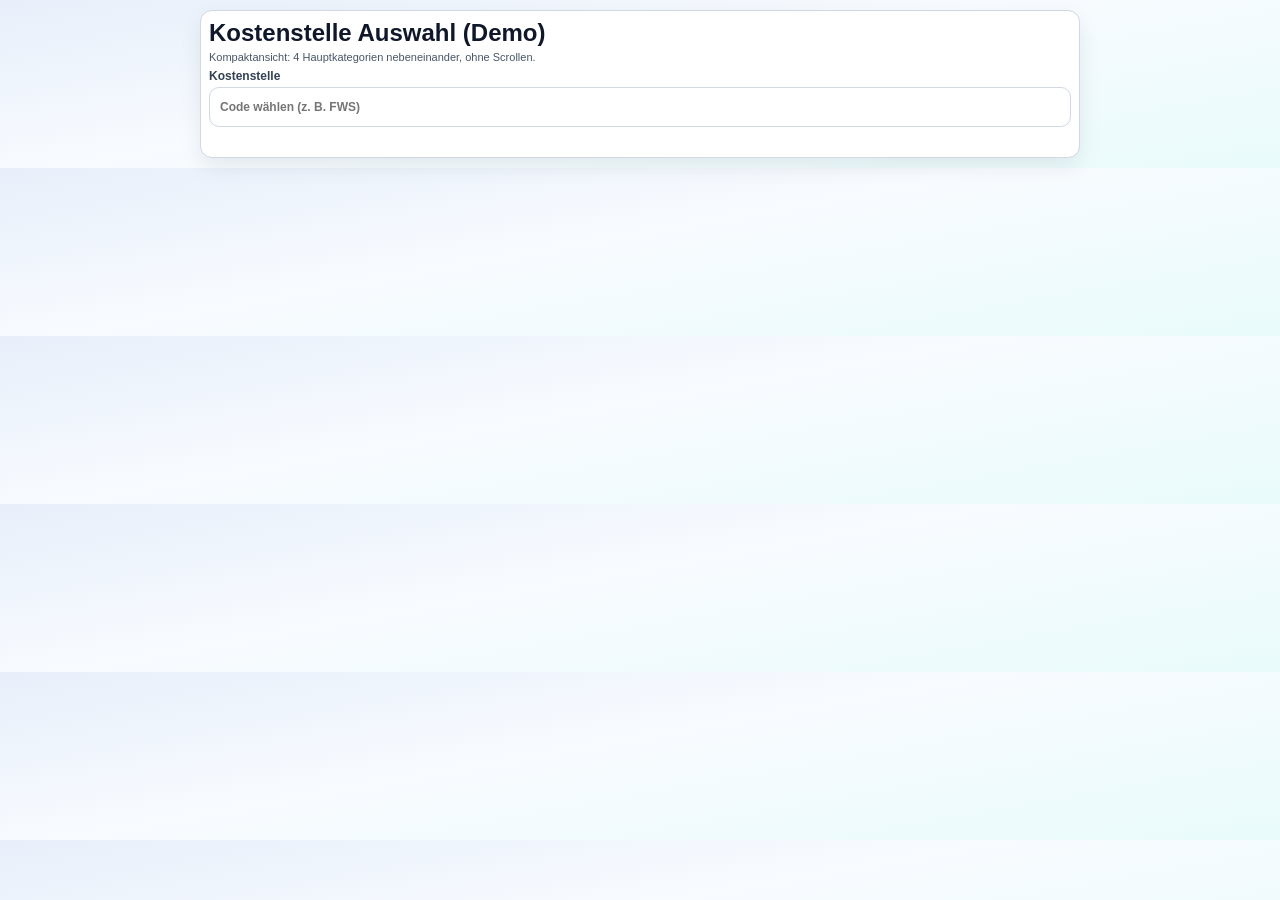
<file: legacy-reference/first-try/app-mobile/kostenstelle_auswahl_demo.html>
<!doctype html>
<html lang="de">
<head>
  <meta charset="utf-8" />
  <meta name="viewport" content="width=device-width, initial-scale=1, viewport-fit=cover" />
  <title>Kostenstelle Auswahl Demo</title>
  <style>
    :root {
      --panel: #ffffff;
      --text: #0f172a;
      --muted: #475569;
      --border: #cfd8e3;
      --fb: #e6f4ea;
      --ba: #e8f0fe;
      --ia: #fff7e6;
      --da: #f2dfcc;
      --neutral: #f3f4f6;
    }

    * {
      box-sizing: border-box;
      -webkit-tap-highlight-color: transparent;
    }

    body {
      margin: 0;
      font-family: "Segoe UI", Tahoma, sans-serif;
      background: linear-gradient(170deg, #e7effa, #f8fbff 45%, #e9fbfb);
      color: var(--text);
    }

    .app {
      max-width: 900px;
      margin: 0 auto;
      padding: 10px;
    }

    .panel {
      background: var(--panel);
      border: 1px solid var(--border);
      border-radius: 12px;
      padding: 8px;
      box-shadow: 0 8px 22px rgba(2, 6, 23, 0.08);
    }

    h1, h2, h3 {
      margin: 0;
      line-height: 1.15;
    }

    .muted {
      margin: 4px 0 0;
      color: var(--muted);
      font-size: 11px;
    }

    label {
      display: grid;
      gap: 4px;
      margin-top: 6px;
      font-size: 12px;
      font-weight: 700;
      color: #334155;
    }

    input {
      width: 100%;
      min-height: 40px;
      border: 1px solid var(--border);
      border-radius: 10px;
      padding: 8px 10px;
      font: inherit;
      background: #fff;
      color: var(--text);
      cursor: pointer;
    }

    .selected-line {
      margin-top: 6px;
      font-size: 12px;
      color: var(--muted);
      min-height: 16px;
    }

    .backdrop {
      position: fixed;
      inset: 0;
      background: rgba(15, 23, 42, 0.42);
      z-index: 10;
    }

    .backdrop[hidden] {
      display: none;
    }

    .sheet {
      height: 100dvh;
      background: #fff;
      border: 1px solid var(--border);
      border-radius: 0;
      display: grid;
      grid-template-rows: auto auto auto;
      align-content: start;
      gap: 6px;
      padding: 8px;
      overflow: hidden;
    }

    .sheet-head {
      display: flex;
      justify-content: space-between;
      align-items: center;
      gap: 8px;
      padding-bottom: 4px;
      border-bottom: 1px solid var(--border);
    }

    .close-btn {
      min-height: 28px;
      border: 1px solid var(--border);
      background: #fff;
      border-radius: 8px;
      padding: 2px 8px;
      font: inherit;
      font-size: 12px;
      font-weight: 700;
      cursor: pointer;
      color: #1e293b;
    }

    .top-groups {
      display: grid;
      grid-template-columns: repeat(4, minmax(0, 1fr));
      gap: 4px;
    }

    .section {
      border: 1px solid var(--border);
      border-radius: 8px;
      padding: 4px;
      display: grid;
      gap: 3px;
      min-width: 0;
    }

    .section h3 {
      font-size: 11px;
    }

    .fb { background: var(--fb); }
    .ba { background: var(--ba); }
    .ia { background: var(--ia); }
    .da { background: var(--da); }
    .other { background: var(--neutral); }

    .grid {
      display: grid;
      grid-template-columns: 1fr;
      gap: 3px;
    }

    .item {
      border: 1px solid rgba(15, 23, 42, 0.18);
      border-radius: 6px;
      background: rgba(255, 255, 255, 0.84);
      padding: 4px;
      display: grid;
      gap: 1px;
      text-align: left;
      cursor: pointer;
      min-width: 0;
    }

    .item small {
      color: #334155;
      font-size: 9px;
      line-height: 1.05;
      white-space: nowrap;
      overflow: hidden;
      text-overflow: ellipsis;
    }

    .code {
      font-weight: 800;
      letter-spacing: 0.03em;
      font-size: 12px;
      color: #0b3a74;
    }

    .other .grid {
      grid-template-columns: repeat(4, minmax(0, 1fr));
      gap: 4px;
    }
  </style>
</head>
<body>
  <main class="app">
    <section class="panel">
      <h1>Kostenstelle Auswahl (Demo)</h1>
      <p class="muted">Kompaktansicht: 4 Hauptkategorien nebeneinander, ohne Scrollen.</p>
      <label>Kostenstelle
        <input id="costCenterInput" type="text" placeholder="Code wählen (z. B. FWS)" readonly />
      </label>
      <div id="selectedText" class="selected-line"></div>
    </section>
  </main>

  <div id="pickerBackdrop" class="backdrop" hidden>
    <div class="sheet">
      <div class="sheet-head">
        <h2>Kostenstelle wählen</h2>
        <button id="closePicker" class="close-btn" type="button">Schließen</button>
      </div>

      <div class="top-groups">
        <section class="section fb">
          <h3>Fußboden</h3>
          <div class="grid">
            <button class="item" type="button" data-code="FWS" data-label="Fußboden Werkstatt"><small>Werkstatt</small><span class="code">FWS</span></button>
            <button class="item" type="button" data-code="FMO" data-label="Fußboden Montage"><small>Montage</small><span class="code">FMO</span></button>
            <button class="item" type="button" data-code="FAF" data-label="Fußboden Fahr/Lade"><small>Fahr/Lade</small><span class="code">FAF</span></button>
          </div>
        </section>

        <section class="section ba">
          <h3>Bauelemente</h3>
          <div class="grid">
            <button class="item" type="button" data-code="BWS" data-label="Bauelem. WS"><small>Werkstatt</small><span class="code">BWS</span></button>
            <button class="item" type="button" data-code="BMO" data-label="Bauelem. Mont."><small>Montage</small><span class="code">BMO</span></button>
            <button class="item" type="button" data-code="BAF" data-label="Bauelem. Fahr/Lade"><small>Fahr/Lade</small><span class="code">BAF</span></button>
          </div>
        </section>

        <section class="section ia">
          <h3>Innenausbau</h3>
          <div class="grid">
            <button class="item" type="button" data-code="IWS" data-label="Innenausbau WS"><small>Werkstatt</small><span class="code">IWS</span></button>
            <button class="item" type="button" data-code="IMO" data-label="Innenausbau Mont."><small>Montage</small><span class="code">IMO</span></button>
            <button class="item" type="button" data-code="IAF" data-label="Innenausbau Fahr/Lade"><small>Fahr/Lade</small><span class="code">IAF</span></button>
          </div>
        </section>

        <section class="section da">
          <h3>Dämmung/Lehm</h3>
          <div class="grid">
            <button class="item" type="button" data-code="DWS" data-label="Dämmung/Lehm WS"><small>Werkstatt</small><span class="code">DWS</span></button>
            <button class="item" type="button" data-code="DMO" data-label="Dämmung/Lehm Mont."><small>Montage</small><span class="code">DMO</span></button>
            <button class="item" type="button" data-code="DAF" data-label="Dämmung/Lehm Fahr/Lade"><small>Fahr/Lade</small><span class="code">DAF</span></button>
          </div>
        </section>
      </div>

      <section class="section other">
        <h3>Weitere Kostenstellen</h3>
        <div class="grid">
          <button class="item" type="button" data-code="REK" data-label="Reklamation"><small>Reklamation</small><span class="code">REK</span></button>
          <button class="item" type="button" data-code="WAR" data-label="Wartung"><small>Wartung</small><span class="code">WAR</span></button>
          <button class="item" type="button" data-code="KRS" data-label="Innerbetriebliche Kleinaufträge"><small>Kleinaufträge</small><span class="code">KRS</span></button>
          <button class="item" type="button" data-code="SIU" data-label="Schulung im Untern."><small>Schulung</small><span class="code">SIU</span></button>
          <button class="item" type="button" data-code="ORD" data-label="Ordnung"><small>Ordnung</small><span class="code">ORD</span></button>
          <button class="item" type="button" data-code="KDB" data-label="Kosten der Beschaffung"><small>Beschaffung</small><span class="code">KDB</span></button>
        </div>
      </section>
    </div>
  </div>

  <script>
    const costCenterInput = document.getElementById("costCenterInput");
    const selectedText = document.getElementById("selectedText");
    const pickerBackdrop = document.getElementById("pickerBackdrop");
    const closePicker = document.getElementById("closePicker");

    function openPicker() {
      pickerBackdrop.hidden = false;
    }

    function closePickerDialog() {
      pickerBackdrop.hidden = true;
    }

    costCenterInput.addEventListener("click", openPicker);
    closePicker.addEventListener("click", closePickerDialog);
    pickerBackdrop.addEventListener("click", (event) => {
      if (event.target === pickerBackdrop) closePickerDialog();
    });

    pickerBackdrop.querySelectorAll(".item").forEach((btn) => {
      btn.addEventListener("click", () => {
        const code = btn.dataset.code || "";
        const label = btn.dataset.label || "";
        costCenterInput.value = code;
        selectedText.textContent = `${code} - ${label}`;
        closePickerDialog();
      });
    });
  </script>
</body>
</html>
</file>
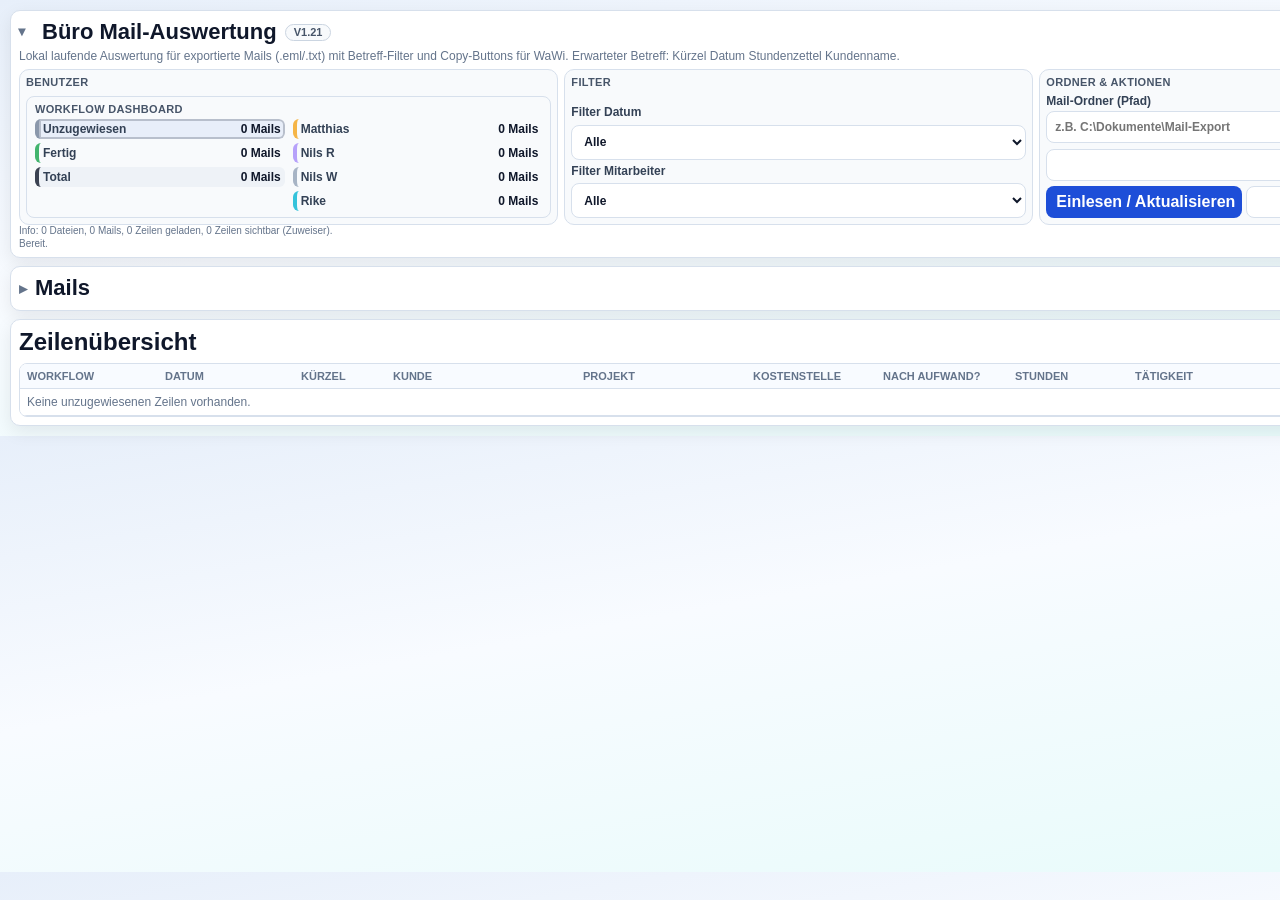
<file: legacy-reference/first-try/viewer/office_mail_viewer.html>
﻿<!doctype html>
<html lang="de">
<head>
  <meta charset="utf-8" />
  <meta name="viewport" content="width=device-width, initial-scale=1" />
  <title>Büro Mail-Auswertung</title>
  <style>
    :root {
      --bg: #eef3fb;
      --panel: #ffffff;
      --text: #0f172a;
      --muted: #64748b;
      --border: #d7e0ec;
      --accent: #1d4ed8;
      --accent-2: #0f766e;
      --danger: #b91c1c;
      --role-zuweiser: #64748b;
      --role-nilsr: #a78bfa;
      --role-matthias: #f59e0b;
      --role-nilsw: #94a3b8;
      --role-rike: #06b6d4;
      --role-fertig: #16a34a;
    }

    * {
      box-sizing: border-box;
      -webkit-tap-highlight-color: transparent;
    }

    body {
      margin: 0;
      font-family: "Segoe UI", Tahoma, sans-serif;
      color: var(--text);
      background: linear-gradient(170deg, #e7effa, #f8fbff 45%, #e9fbfb);
    }

    .wrap {
      max-width: 1780px;
      margin: 0 auto;
      padding: 10px;
      display: grid;
      gap: 8px;
    }

    .panel {
      background: var(--panel);
      border: 1px solid var(--border);
      border-radius: 10px;
      padding: 8px;
      box-shadow: 0 6px 18px rgba(2, 6, 23, 0.08);
    }

    h1,
    h2 {
      margin: 0 0 6px;
      line-height: 1.2;
    }

    .muted {
      margin: 0;
      color: var(--muted);
      font-size: 12px;
    }

    .controls {
      margin-top: 6px;
      display: grid;
      gap: 6px;
    }

    .header-grid {
      display: grid;
      grid-template-columns: 1.15fr 1fr 1.3fr;
      gap: 6px;
      align-items: stretch;
    }

    .header-pack {
      border: 1px solid var(--border);
      border-radius: 10px;
      background: #f8fafc;
      padding: 6px;
      display: grid;
      gap: 4px;
    }

    .pack-title {
      font-size: 11px;
      font-weight: 800;
      color: #475569;
      text-transform: uppercase;
      letter-spacing: 0.03em;
      margin: 0;
    }

    .filter-stack {
      display: grid;
      gap: 4px;
    }

    .folder-actions {
      display: grid;
      grid-template-columns: 1fr;
      gap: 4px;
      align-items: end;
    }

    .load-row {
      display: flex;
      align-items: center;
      gap: 4px;
      margin-top: 0;
    }

    .load-row button {
      flex: 1 1 0;
      min-width: 0;
      white-space: nowrap;
    }

    label {
      display: grid;
      gap: 2px;
      font-size: 12px;
      font-weight: 700;
      color: #334155;
      min-width: 0;
    }

    input,
    select,
    button,
    textarea {
      font: inherit;
    }

    input,
    select,
    textarea {
      min-height: 32px;
      width: 100%;
      border: 1px solid var(--border);
      border-radius: 8px;
      padding: 4px 8px;
      background: #fff;
      color: var(--text);
    }

    button {
      min-height: 32px;
      border: 0;
      border-radius: 8px;
      padding: 4px 10px;
      font-weight: 700;
      color: #fff;
      background: var(--accent);
      cursor: pointer;
    }

    button.secondary {
      background: var(--accent-2);
    }

    button.ghost {
      color: #1e293b;
      background: #fff;
      border: 1px solid var(--border);
    }

    button.danger {
      background: var(--danger);
    }

    button:disabled {
      opacity: 0.55;
      cursor: not-allowed;
    }

    .user-session {
      display: flex;
      justify-content: flex-end;
      margin: 0;
      align-items: center;
      flex-wrap: wrap;
    }

    .undo-assign-btn {
      min-height: 30px;
      padding: 4px 10px;
      font-size: 13px;
    }

    .workflow-dashboard {
      display: flex;
      justify-content: flex-start;
      margin-top: 0;
    }

    .wf-pack {
      border: 1px solid var(--border);
      border-radius: 8px;
      background: #f8fafc;
      padding: 6px 8px;
      width: 100%;
      display: grid;
      gap: 4px;
    }

    .wf-pack-title {
      font-size: 11px;
      font-weight: 800;
      color: #475569;
      text-transform: uppercase;
      letter-spacing: 0.03em;
    }

    .wf-grid {
      display: grid;
      grid-template-columns: repeat(2, minmax(0, 1fr));
      gap: 4px 8px;
    }

    .wf-col {
      display: grid;
      gap: 4px;
      align-content: start;
    }

    .wf-row {
      display: flex;
      align-items: center;
      justify-content: space-between;
      gap: 8px;
      font-size: 12px;
      font-weight: 700;
      color: #334155;
      line-height: 1.2;
      min-height: 20px;
      border-radius: 6px;
      padding: 1px 4px;
      border-left: 4px solid rgba(148, 163, 184, 0.7);
    }

    .wf-row.role-selectable {
      cursor: pointer;
    }

    .wf-row.role-selectable.is-active {
      box-shadow: inset 0 0 0 2px rgba(15, 23, 42, 0.22);
      background: #e8eef9;
    }

    .wf-row strong {
      color: #0f172a;
      font-size: 12px;
      white-space: nowrap;
    }

    .wf-row.role-total { border-left-color: rgba(15, 23, 42, 0.8); background: #eef2f7; }
    .wf-row.role-zuweiser { border-left-color: rgba(100, 116, 139, 0.7); }
    .wf-row.role-matthias { border-left-color: rgba(245, 158, 11, 0.75); }
    .wf-row.role-nilsw { border-left-color: rgba(148, 163, 184, 0.8); }
    .wf-row.role-nilsr { border-left-color: rgba(167, 139, 250, 0.8); }
    .wf-row.role-rike { border-left-color: rgba(6, 182, 212, 0.8); }
    .wf-row.role-fertig { border-left-color: rgba(22, 163, 74, 0.8); }

    .tiny-info {
      font-size: 10px;
      color: var(--muted);
    }

    .table-wrap {
      overflow-x: auto;
      overflow-y: auto;
      border: 1px solid var(--border);
      border-radius: 8px;
      margin-top: 4px;
    }

    .header-details > summary {
      cursor: pointer;
      display: flex;
      align-items: center;
      justify-content: flex-start;
      gap: 10px;
      font-size: 22px;
      font-weight: 700;
      line-height: 1.2;
      list-style: none;
      user-select: none;
      margin-bottom: 4px;
    }

    .header-summary-main {
      display: inline-flex;
      align-items: center;
      gap: 8px;
      min-width: 0;
    }

    .header-version-chip {
      display: inline-flex;
      align-items: center;
      border: 1px solid #cbd5e1;
      background: #f8fafc;
      color: #475569;
      border-radius: 999px;
      padding: 2px 8px;
      font-size: 11px;
      font-weight: 700;
      line-height: 1;
      white-space: nowrap;
    }

    .header-summary-user {
      display: inline-flex;
      align-items: center;
      justify-content: center;
      margin-left: auto;
      border-radius: 999px;
      border: 1px solid #cbd5e1;
      background: #f8fafc;
      color: #334155;
      font-size: 12px;
      font-weight: 800;
      line-height: 1;
      padding: 4px 10px;
      min-height: 24px;
      white-space: nowrap;
    }

    .header-summary-user.role-zuweiser { border-color: #cbd5e1; background: #f8fafc; color: #334155; }
    .header-summary-user.role-total { border-color: #334155; background: #eef2f7; color: #0f172a; }
    .header-summary-user.role-nilsr { border-color: #ddd6fe; background: #f5f3ff; color: #5b21b6; }
    .header-summary-user.role-matthias { border-color: #fed7aa; background: #fff7ed; color: #9a3412; }
    .header-summary-user.role-nilsw { border-color: #cbd5e1; background: #f1f5f9; color: #334155; }
    .header-summary-user.role-rike { border-color: #a5f3fc; background: #ecfeff; color: #0e7490; }
    .header-summary-user.role-fertig { border-color: #86efac; background: #ecfdf5; color: #166534; }

    .header-details > summary::-webkit-details-marker {
      display: none;
    }

    .header-details > summary::before {
      content: "▸";
      display: inline-block;
      margin-right: 6px;
      font-size: 14px;
      color: #64748b;
      transform: rotate(0deg);
      transition: transform 120ms ease;
      vertical-align: 0.22em;
    }

    .header-details[open] > summary::before {
      transform: rotate(90deg);
    }

    .mail-details > summary {
      cursor: pointer;
      font-size: 22px;
      font-weight: 700;
      line-height: 1.2;
      list-style: none;
      user-select: none;
    }

    .mail-details > summary::-webkit-details-marker {
      display: none;
    }

    .mail-details > summary::before {
      content: "▸";
      display: inline-block;
      margin-right: 8px;
      font-size: 16px;
      color: var(--muted);
      transform: translateY(-1px);
    }

    .mail-details[open] > summary::before {
      content: "▾";
    }

    .mail-table-wrap {
      max-height: 220px;
    }

    .row-panel {
      position: sticky;
      top: 8px;
      z-index: 3;
    }

    .row-table-wrap {
      max-height: calc(100dvh - 104px);
      overflow-y: auto;
      overflow-x: auto;
      overscroll-behavior: contain;
    }

    table {
      width: 100%;
      border-collapse: collapse;
      min-width: 0;
      table-layout: fixed;
      background: #fff;
    }

    th,
    td {
      border-bottom: 1px solid var(--border);
      padding: 6px 7px;
      text-align: left;
      vertical-align: top;
      font-size: 12px;
      white-space: normal;
      overflow-wrap: anywhere;
      word-break: break-word;
    }

    th {
      font-size: 11px;
      text-transform: uppercase;
      color: var(--muted);
      background: #f8fbff;
      position: sticky;
      top: 0;
      z-index: 1;
    }

    .small-btn {
      min-height: 26px;
      padding: 3px 7px;
      font-size: 11px;
      border-radius: 6px;
      white-space: normal;
      line-height: 1.2;
    }

    .mail-table td {
      white-space: nowrap;
      overflow: hidden;
      text-overflow: ellipsis;
    }

    .mail-table td:last-child {
      overflow: visible;
      text-overflow: clip;
    }

    .copy-cell {
      display: flex;
      align-items: flex-start;
      justify-content: flex-start;
      gap: 6px;
      min-width: 0;
    }

    .copy-cell span {
      flex: 1 1 auto;
      min-width: 0;
      overflow-wrap: anywhere;
    }

    .icon-btn {
      width: 22px;
      height: 22px;
      min-height: 22px;
      padding: 0;
      border-radius: 6px;
      display: inline-flex;
      align-items: center;
      justify-content: center;
      flex: 0 0 auto;
      line-height: 1;
    }

    .icon-btn.secondary {
      background: #eaf1f8;
      color: #475569;
      border: 1px solid #cfd8e3;
    }

    .icon-btn.secondary:hover {
      background: #dce8f6;
      color: #1e293b;
    }

    .icon-btn svg {
      width: 13px;
      height: 13px;
      fill: currentColor;
      pointer-events: none;
    }

    .summary-row td {
      background: #f1f5f9;
      font-weight: 600;
      border-top: 2px solid var(--border);
    }

    .summary-row .summary-text {
      color: #334155;
      font-weight: 700;
    }

    .summary-row .summary-hours {
      color: #0f172a;
      font-weight: 800;
    }

    .summary-row .summary-note {
      color: #475569;
      font-weight: 600;
    }

    .summary-row .summary-control {
      display: inline-flex;
      align-items: center;
      gap: 6px;
      flex-wrap: wrap;
      margin-top: 2px;
    }

    .summary-row .summary-control-part {
      color: #0f766e;
      font-weight: 700;
    }

    .summary-row .summary-control-part.is-warning {
      color: #b91c1c;
      font-weight: 800;
    }

    .summary-row .summary-control-part.is-muted {
      color: #64748b;
      font-weight: 600;
    }

    .summary-row .summary-control-sep {
      color: #64748b;
      font-weight: 600;
    }

    .summary-row .summary-hours-stack {
      display: grid;
      gap: 2px;
      line-height: 1.2;
    }

    .checked-row td {
      background: #eafaf1;
    }

    .change-row td {
      background: #fff7ed;
    }

    .entered-row td {
      background: #e6fffb;
    }

    .owner-nilsr td {
      border-left: 3px solid rgba(167, 139, 250, 0.55);
    }

    .owner-matthias td {
      border-left: 3px solid rgba(245, 158, 11, 0.55);
    }

    .owner-nilsw td {
      border-left: 3px solid rgba(148, 163, 184, 0.65);
    }

    .check-cell {
      width: 138px;
      white-space: nowrap;
    }

    .row-check {
      width: 16px;
      height: 16px;
      cursor: pointer;
      accent-color: #15803d;
    }

    .row-change {
      accent-color: #c2410c;
    }

    .workflow-cell {
      display: flex;
      align-items: center;
      gap: 6px;
      min-height: 22px;
      min-width: 110px;
    }

    .row-delete-btn {
      min-height: 22px;
      min-width: 22px;
      width: 22px;
      padding: 0;
      border-radius: 6px;
      border: 1px solid #fecaca;
      background: #fef2f2;
      color: #b91c1c;
      font-size: 12px;
      font-weight: 900;
      line-height: 1;
      cursor: pointer;
    }

    .workflow-fertig {
      display: grid;
      gap: 4px;
      align-items: start;
    }

    .reviewer-strip-list {
      display: flex;
      flex-wrap: wrap;
      gap: 4px;
    }

    .reviewer-strip {
      display: inline-flex;
      align-items: center;
      gap: 5px;
      font-size: 10px;
      font-weight: 800;
      color: #475569;
      letter-spacing: 0.02em;
      line-height: 1;
      user-select: none;
    }

    .reviewer-strip::before {
      content: "";
      width: 3px;
      height: 16px;
      border-radius: 999px;
      background: #94a3b8;
    }

    .reviewer-strip.role-nilsr::before { background: rgba(167, 139, 250, 0.9); }
    .reviewer-strip.role-matthias::before { background: rgba(245, 158, 11, 0.9); }
    .reviewer-strip.role-nilsw::before { background: rgba(148, 163, 184, 0.95); }

    .day-assign-buttons {
      display: grid;
      grid-template-columns: repeat(4, minmax(0, 1fr));
      gap: 4px;
      min-width: 118px;
    }

    .day-assign-btn {
      min-height: 24px;
      padding: 2px 4px;
      border-radius: 6px;
      border: 1px solid #cbd5e1;
      background: #f8fafc;
      color: #0f172a;
      font-size: 10px;
      font-weight: 800;
      line-height: 1;
      cursor: pointer;
    }

    .day-assign-btn.role-nilsr {
      background: #f5f3ff;
      border-color: #ddd6fe;
      color: #5b21b6;
    }

    .day-assign-btn.role-nilsw {
      background: #f1f5f9;
      border-color: #cbd5e1;
      color: #334155;
    }

    .day-assign-btn.role-matthias {
      background: #fff7ed;
      border-color: #fed7aa;
      color: #9a3412;
    }

    .day-review-buttons {
      display: grid;
      grid-template-columns: repeat(4, minmax(0, 1fr));
      gap: 4px;
      min-width: 118px;
    }

    .day-review-btn {
      min-height: 24px;
      padding: 2px 4px;
      border-radius: 6px;
      border: 1px solid #cbd5e1;
      background: #f8fafc;
      color: #0f172a;
      font-size: 10px;
      font-weight: 800;
      line-height: 1;
      cursor: pointer;
    }

    .day-review-btn.approve {
      background: #dcfce7;
      border-color: #86efac;
      color: #166534;
    }

    .day-review-btn.change {
      background: #ffedd5;
      border-color: #fdba74;
      color: #9a3412;
    }

    .day-review-btn.unassign {
      background: #f1f5f9;
      border-color: #cbd5e1;
      color: #334155;
    }

    .day-review-btn.add-row {
      background: #e0f2fe;
      border-color: #7dd3fc;
      color: #075985;
    }

    .day-rike-buttons {
      display: grid;
      grid-template-columns: 1fr;
      gap: 4px;
      min-width: 118px;
    }

    .day-rike-btn {
      min-height: 24px;
      padding: 2px 6px;
      border-radius: 6px;
      border: 1px solid #a5f3fc;
      background: #ecfeff;
      color: #155e75;
      font-size: 10px;
      font-weight: 800;
      line-height: 1;
      cursor: pointer;
    }

    .day-fertig-buttons {
      display: grid;
      grid-template-columns: 1fr;
      gap: 4px;
      min-width: 118px;
    }

    .day-fertig-btn {
      min-height: 24px;
      padding: 2px 6px;
      border-radius: 6px;
      border: 1px solid #a5b4fc;
      background: #eef2ff;
      color: #3730a3;
      font-size: 10px;
      font-weight: 800;
      line-height: 1;
      cursor: pointer;
    }

    .status-toggle {
      display: inline-flex;
      align-items: center;
      gap: 4px;
      font-size: 11px;
      color: #334155;
      font-weight: 600;
    }

    .status-toggle input {
      margin: 0;
    }

    .not-mine-btn {
      min-height: 20px;
      padding: 2px 6px;
      border-radius: 6px;
      border: 1px solid #cbd5e1;
      background: #f8fafc;
      color: #334155;
      font-size: 10px;
      font-weight: 700;
      line-height: 1;
    }

    .status-chip {
      display: inline-flex;
      align-items: center;
      justify-content: center;
      border-radius: 999px;
      padding: 2px 8px;
      font-size: 10px;
      font-weight: 700;
      border: 1px solid #cbd5e1;
      background: #f8fafc;
      color: #334155;
      width: fit-content;
      text-transform: uppercase;
      letter-spacing: 0.02em;
    }

    .status-chip.approved {
      background: #dcfce7;
      border-color: #86efac;
      color: #166534;
    }

    .status-chip.change {
      background: #ffedd5;
      border-color: #fdba74;
      color: #9a3412;
    }

    .status-chip.assigned {
      background: #eef2ff;
      border-color: #c7d2fe;
      color: #3730a3;
    }

    .status-chip.entered {
      background: #dcfce7;
      border-color: #86efac;
      color: #166534;
    }

    .status-chip.unassigned {
      background: #f8fafc;
      border-color: #cbd5e1;
      color: #475569;
    }

    .editable-value {
      cursor: text;
      display: block;
      width: 100%;
      min-width: 0;
      min-height: 22px;
      padding: 2px 4px;
      border-radius: 4px;
      outline: none;
      line-height: 1.25;
      overflow-wrap: anywhere;
      word-break: break-word;
    }

    .editable-value:hover {
      background: #eef2ff;
    }

    .editable-value:focus {
      background: #dbeafe;
      box-shadow: inset 0 0 0 1px #93c5fd;
    }

    .editable-value.readonly-value {
      cursor: default;
      background: transparent;
      box-shadow: none;
      padding-left: 0;
    }

    .editable-value.readonly-value:hover,
    .editable-value.readonly-value:focus {
      background: transparent;
      box-shadow: none;
    }

    .editable-value.effort-yes {
      color: #b91c1c;
      font-weight: 800;
    }

    .row-table col.col-check {
      width: 138px;
    }

    .row-table col.col-date {
      width: 136px;
    }

    .row-table col.col-code {
      width: 92px;
    }

    .row-table col.col-customer {
      width: 190px;
    }

    .row-table col.col-project {
      width: 170px;
    }

    .row-table col.col-costcenter {
      width: 130px;
    }

    .row-table col.col-effort {
      width: 132px;
    }

    .row-table col.col-hours {
      width: 120px;
    }

    .row-table col.col-activity {
      width: 520px;
    }

    .row-table {
      min-width: 1616px;
    }

    .row-table td:last-child {
      white-space: normal;
      overflow-wrap: break-word;
      word-break: normal;
      overflow: visible;
      text-overflow: clip;
    }

    .total-overview-panel {
      display: none;
    }

    .total-overview-panel.active {
      display: block;
    }

    .total-customers {
      white-space: normal;
      line-height: 1.35;
    }

    .total-table {
      min-width: 760px;
    }

    .total-day-divider td {
      background: #eef2f7;
      color: #334155;
      font-weight: 800;
      border-top: 2px solid #cbd5e1;
      border-bottom: 1px solid #dbe4f0;
      padding: 6px 8px;
    }

    .orig-hint {
      display: inline-flex;
      align-items: center;
      justify-content: center;
      width: 15px;
      height: 15px;
      margin-left: 4px;
      border-radius: 50%;
      background: #fff7ed;
      color: #9a3412;
      font-size: 10px;
      line-height: 1;
      cursor: help;
      border: 1px solid #fed7aa;
      vertical-align: middle;
    }

    .mono {
      font-family: Consolas, "Courier New", monospace;
      font-size: 12px;
    }

    @media (max-width: 1100px) {
      .header-grid {
        grid-template-columns: 1fr;
      }
      .header-pack {
        min-height: 0;
      }
    }

    @media (max-width: 860px) {
      .row-panel {
        top: 4px;
      }
      .row-table-wrap {
        max-height: calc(100dvh - 104px);
      }
      .user-session {
        flex-direction: column;
        align-items: stretch;
      }
      .workflow-dashboard {
        justify-content: stretch;
      }
      .wf-pack {
        width: 100%;
      }
      .wf-grid {
        grid-template-columns: 1fr;
      }
      .load-row {
        flex-wrap: wrap;
      }
      .load-row button {
        flex-basis: 100%;
      }
    }
  </style>
</head>
<body>
  <main class="wrap">
    <section class="panel">
      <details class="header-details" open>
        <summary>
          <span class="header-summary-main">Büro Mail-Auswertung <span id="viewerVersionBadge" class="header-version-chip"></span></span>
          <span id="summaryActiveUser" class="header-summary-user role-zuweiser">Zuweiser</span>
        </summary>
        <p class="muted">Lokal laufende Auswertung für exportierte Mails (.eml/.txt) mit Betreff-Filter und Copy-Buttons für WaWi. Erwarteter Betreff: Kürzel Datum Stundenzettel Kundenname.</p>
        <div class="controls">
          <div class="header-grid">
            <section class="header-pack">
              <p class="pack-title">Benutzer</p>
              <div class="user-session">
                <button id="undoAssignBtn" type="button" class="ghost undo-assign-btn" hidden>Rückgängig</button>
              </div>
              <div id="workflowDashboard" class="workflow-dashboard"></div>
            </section>
            <section class="header-pack">
              <p class="pack-title">Filter</p>
              <div class="filter-stack">
                <label>Filter Datum
                  <select id="dateFilter">
                    <option value="">Alle</option>
                  </select>
                </label>
                <label>Filter Mitarbeiter
                  <select id="employeeFilter">
                    <option value="">Alle</option>
                  </select>
                </label>
              </div>
            </section>
            <section class="header-pack">
              <p class="pack-title">Ordner & Aktionen</p>
              <label>Mail-Ordner (Pfad)
                <input id="folderPath" type="text" placeholder="z.B. C:\Dokumente\Mail-Export" />
              </label>
              <div class="folder-actions">
                <button id="pickFolderBtn" type="button" class="ghost">Ordner wählen</button>
                <input id="mailFolder" type="file" webkitdirectory directory multiple hidden />
              </div>
              <div class="load-row">
                <button id="loadBtn" type="button">Einlesen / Aktualisieren</button>
                <button id="clearBtn" type="button" class="ghost">Ansicht leeren</button>
                <button id="backupExcelBtn" type="button" class="secondary">Backup-Excel</button>
              </div>
            </section>
          </div>
        </div>
        <p id="statsText" class="muted tiny-info">Bereit: 0 Dateien, 0 Mails, 0 Zeilen.</p>
        <p id="statusText" class="muted tiny-info" style="margin-top:2px;">Bereit.</p>
      </details>
    </section>

    <section class="panel">
      <details class="mail-details">
        <summary>Mails</summary>
        <div class="table-wrap mail-table-wrap">
          <table class="mail-table">
            <thead>
              <tr>
                <th>Datum</th>
                <th>Absender</th>
                <th>Betreff</th>
                <th>Betreff-Info</th>
                <th>Zeilen</th>
                <th>Aktion</th>
              </tr>
            </thead>
            <tbody id="mailTableBody"></tbody>
          </table>
        </div>
      </details>
    </section>

    <section id="totalOverviewPanel" class="panel total-overview-panel">
      <h2>Mitarbeiter-Tagesübersicht</h2>
      <div class="table-wrap">
        <table class="row-table total-table">
          <thead>
            <tr>
              <th>Datum</th>
              <th>Kürzel</th>
              <th>Gesamtstunden</th>
              <th>Kunden</th>
              <th>Zeilen</th>
            </tr>
          </thead>
          <tbody id="totalOverviewBody"></tbody>
        </table>
      </div>
    </section>

    <section id="rowOverviewPanel" class="panel row-panel">
      <h2>Zeilenübersicht</h2>
      <div class="table-wrap row-table-wrap">
        <table class="row-table">
          <colgroup>
            <col class="col-check" />
            <col class="col-date" />
            <col class="col-code" />
            <col class="col-customer" />
            <col class="col-project" />
            <col class="col-costcenter" />
            <col class="col-effort" />
            <col class="col-hours" />
            <col class="col-activity" />
          </colgroup>
          <thead>
            <tr>
              <th class="check-cell">Workflow</th>
              <th>Datum</th>
              <th>Kürzel</th>
              <th>Kunde</th>
              <th>Projekt</th>
              <th>Kostenstelle</th>
              <th>Nach Aufwand?</th>
              <th>Stunden</th>
              <th>Tätigkeit</th>
            </tr>
          </thead>
          <tbody id="rowTableBody"></tbody>
        </table>
      </div>
    </section>
  </main>

  <script>
    const VIEWER_VERSION = "V1.21";
    const COMPACT_IMPORT_MARKER = "#RS_COMPACT_V1";
    const EXPORT_ROW_END_MARKER = "#RS#";
    const folderPathInput = document.getElementById("folderPath");
    const pickFolderBtn = document.getElementById("pickFolderBtn");
    const mailFolderInput = document.getElementById("mailFolder");
    const dateFilterSelect = document.getElementById("dateFilter");
    const employeeFilterSelect = document.getElementById("employeeFilter");
    const statsText = document.getElementById("statsText");
    const statusText = document.getElementById("statusText");
    const loadBtn = document.getElementById("loadBtn");
    const clearBtn = document.getElementById("clearBtn");
    const backupExcelBtn = document.getElementById("backupExcelBtn");
    const undoAssignBtn = document.getElementById("undoAssignBtn");
    const summaryActiveUser = document.getElementById("summaryActiveUser");
    const viewerVersionBadge = document.getElementById("viewerVersionBadge");
    const workflowDashboard = document.getElementById("workflowDashboard");
    const mailTableBody = document.getElementById("mailTableBody");
    const totalOverviewPanel = document.getElementById("totalOverviewPanel");
    const totalOverviewBody = document.getElementById("totalOverviewBody");
    const rowOverviewPanel = document.getElementById("rowOverviewPanel");
    const rowTableBody = document.getElementById("rowTableBody");

    const ROLE_DEFS = {
      zuweiser: { label: "Zuweiser", css: "role-zuweiser", canAssign: true, canEdit: false, canReview: false },
      total: { label: "Total", css: "role-total", canAssign: false, canEdit: false, canReview: false },
      nilsr: { label: "Nils R", css: "role-nilsr", canAssign: false, canEdit: true, canReview: true },
      nilsw: { label: "Nils W", css: "role-nilsw", canAssign: false, canEdit: true, canReview: true },
      matthias: { label: "Matthias", css: "role-matthias", canAssign: false, canEdit: true, canReview: true },
      rike: { label: "Rike", css: "role-rike", canAssign: false, canEdit: false, canReview: false },
      fertig: { label: "Fertig", css: "role-fertig", canAssign: false, canEdit: false, canReview: false }
    };
    const REVIEWER_ROLES = ["nilsr", "nilsw", "matthias"];
    const USER_ROLE_STORAGE_KEY = "office_mail_viewer_user_role";

    const state = {
      files: [],
      mails: [],
      rows: [],
      filteredRows: [],
      folderHandle: null,
      rowState: {},
      activeUserRole: "zuweiser",
      assignUndoStack: [],
      reviewUndoStack: []
    };
    const FOLDER_PATH_STORAGE_KEY = "office_mail_folder_path";
    const FOLDER_HANDLE_DB_NAME = "office_mail_viewer_db";
    const FOLDER_HANDLE_STORE = "kv";
    const FOLDER_HANDLE_KEY = "mail_folder_handle";
    const ROW_STATE_ROOT_DIR_NAME = "viewer_data";
    const ROW_STATE_FILE_NAME = "office_state.json";
    const ROW_STATE_OPS_DIR_NAME = "office_ops";
    const ROW_STATE_LOCAL_STORAGE_PREFIX = "office_mail_viewer_row_state_local_v1";
    const ROW_STATE_SYNC_INTERVAL_MS = 2500;
    let rowStateSaveQueue = Promise.resolve();
    let pendingRowStateSourceKeys = new Set();
    let rowStateSavePendingCount = 0;
    const rowStateWriterId = `w${Date.now()}_${Math.random().toString(36).slice(2, 10)}`;
    let rowStateSyncInProgress = false;

    if (viewerVersionBadge) {
      viewerVersionBadge.textContent = VIEWER_VERSION;
      document.title = `Büro Mail-Auswertung ${VIEWER_VERSION}`;
    }

    function setStatus(text) {
      statusText.textContent = text;
    }

    function hasPendingRowStateWrites() {
      return pendingRowStateSourceKeys.size > 0 || rowStateSavePendingCount > 0;
    }

    function normalizeRoleKey(value) {
      const key = String(value || "").trim().toLowerCase();
      return ROLE_DEFS[key] ? key : "";
    }

    function normalizeAssignee(value) {
      const key = normalizeRoleKey(value);
      return REVIEWER_ROLES.includes(key) ? key : "";
    }

    function roleLabel(role) {
      const key = normalizeRoleKey(role);
      return key ? ROLE_DEFS[key].label : "nicht gewählt";
    }

    function updateActiveUserBadge() {
      const role = normalizeRoleKey(state.activeUserRole);
      if (summaryActiveUser) {
        summaryActiveUser.className = `header-summary-user${role ? ` ${ROLE_DEFS[role].css}` : ""}`;
        summaryActiveUser.textContent = roleLabel(role);
      }
      if (workflowDashboard) {
        workflowDashboard.querySelectorAll("[data-dashboard-role]").forEach((node) => {
          const rowRole = normalizeRoleKey(node.getAttribute("data-dashboard-role"));
          node.classList.toggle("is-active", Boolean(role) && rowRole === role);
        });
      }
    }

    function getWorkflowStatus(row) {
      if (row && row.enteredByRike) return "eingegeben";
      if (row && row.checked) return "freigegeben";
      if (row && row.changeRequested) return "aenderung";
      if (row && row.assignedTo) return "zugewiesen";
      return "unzugewiesen";
    }

    function getWorkflowStatusLabel(row) {
      const status = getWorkflowStatus(row);
      if (status === "eingegeben") return "Eingegeben";
      if (status === "freigegeben") return "Freigegeben";
      if (status === "aenderung") return "Änderung";
      if (status === "zugewiesen") return "Zugewiesen";
      return "Unzugewiesen";
    }

    function canCurrentUserAssign() {
      return normalizeRoleKey(state.activeUserRole) === "zuweiser";
    }

    function canCurrentUserRikeEnter() {
      return normalizeRoleKey(state.activeUserRole) === "rike";
    }

    function canCurrentUserFertigManage() {
      return normalizeRoleKey(state.activeUserRole) === "fertig";
    }

    function canCurrentUserReviewRow(row) {
      const role = normalizeRoleKey(state.activeUserRole);
      return REVIEWER_ROLES.includes(role) && row && row.assignedTo === role;
    }

    function canCurrentUserEditRow(row) {
      const role = normalizeRoleKey(state.activeUserRole);
      if (role === "zuweiser") {
        return Boolean(row)
          && !row.deleted
          && !row.assignedTo
          && !row.checked
          && !row.changeRequested
          && !row.enteredByRike;
      }
      return canCurrentUserReviewRow(row);
    }

    function canCurrentUserDeleteRow(row) {
      if (!row || row.deleted) return false;
      if (canCurrentUserAssign()) {
        return !row.assignedTo && !row.checked && !row.changeRequested && !row.enteredByRike;
      }
      if (canCurrentUserReviewRow(row)) return true;
      if (canCurrentUserRikeEnter()) {
        return Boolean(row.checked) && !Boolean(row.enteredByRike);
      }
      if (canCurrentUserFertigManage()) return false;
      return false;
    }

    function refreshUndoAssignButton() {
      const role = normalizeRoleKey(state.activeUserRole);
      const canUndoAssign = canCurrentUserAssign() && Array.isArray(state.assignUndoStack) && state.assignUndoStack.length > 0;
      const canUndoReview = REVIEWER_ROLES.includes(role) && Array.isArray(state.reviewUndoStack) && state.reviewUndoStack.length > 0;
      const canUndo = canUndoAssign || canUndoReview;
      undoAssignBtn.hidden = !canUndo;
      undoAssignBtn.disabled = !canUndo;
      if (canUndoAssign) {
        undoAssignBtn.textContent = "Zuweisung rückgängig";
        return;
      }
      if (canUndoReview) {
        undoAssignBtn.textContent = "Prüfaktion rückgängig";
        return;
      }
      undoAssignBtn.textContent = "Rückgängig";
    }

    function buildRowsSnapshot(rows) {
      return (rows || []).map((row) => ({
        sourceKey: row.sourceKey,
        assignedTo: row.assignedTo || "",
        checked: Boolean(row.checked),
        changeRequested: Boolean(row.changeRequested),
        enteredByRike: Boolean(row.enteredByRike),
        deleted: Boolean(row.deleted)
      }));
    }

    function restoreRowsFromSnapshot(snapshotRows) {
      if (!Array.isArray(snapshotRows) || snapshotRows.length === 0) return 0;
      let restored = 0;
      snapshotRows.forEach((snap) => {
        const row = state.rows.find((item) => item.sourceKey === snap.sourceKey);
        if (!row) return;
        row.assignedTo = normalizeAssignee(snap.assignedTo);
        row.checked = Boolean(snap.checked);
        row.changeRequested = Boolean(snap.changeRequested);
        row.enteredByRike = Boolean(snap.enteredByRike);
        row.deleted = Boolean(snap.deleted);
        if (!row.checked) row.enteredByRike = false;
        if (row.checked) row.changeRequested = false;
        const entry = getOrCreateRowStateEntry(row);
        if (entry) {
          entry.assignedTo = row.assignedTo;
          entry.checked = row.checked;
          entry.changeRequested = row.changeRequested;
          entry.enteredByRike = row.enteredByRike;
          entry.deleted = row.deleted;
        }
        touchRowStateForRow(row);
        restored += 1;
      });
      return restored;
    }

    function isRowVisibleForRole(row) {
      if (!row || row.deleted) return false;
      const role = normalizeRoleKey(state.activeUserRole);
      if (!role) return false;
      if (role === "total") {
        return true;
      }
      if (role === "zuweiser") {
        return !row.assignedTo && !row.checked && !row.changeRequested && !row.enteredByRike;
      }
      if (role === "rike") {
        return Boolean(row.checked) && !Boolean(row.enteredByRike);
      }
      if (role === "fertig") {
        return Boolean(row.checked) && Boolean(row.enteredByRike);
      }
      if (REVIEWER_ROLES.includes(role)) {
        return row.assignedTo === role && !row.checked && !row.enteredByRike;
      }
      return true;
    }

    function getRoleScopedRows(rows) {
      return (rows || []).filter((row) => isRowVisibleForRole(row));
    }

    async function setActiveUserRole(role, autoLoad) {
      const normalized = normalizeRoleKey(role);
      if (!normalized) return;
      const previousRole = normalizeRoleKey(state.activeUserRole);
      state.activeUserRole = normalized;
      if (previousRole && previousRole !== normalized) {
        state.assignUndoStack = [];
        state.reviewUndoStack = [];
      }
      safeWriteLocalStorage(USER_ROLE_STORAGE_KEY, normalized);
      updateActiveUserBadge();
      renderAll();
      setStatus(`Rolle aktiv: ${roleLabel(normalized)}.`);
      if (autoLoad) {
        const hasLoadedData = Array.isArray(state.rows) && state.rows.length > 0;
        if (!hasLoadedData) {
          await loadFiles();
        }
      }
    }

    function undoLastAssignment() {
      if (!canCurrentUserAssign() || !Array.isArray(state.assignUndoStack) || state.assignUndoStack.length === 0) {
        setStatus("Keine rückgängig zu machende Zuweisung vorhanden.");
        return;
      }
      const snapshot = state.assignUndoStack.pop();
      if (!snapshot || !Array.isArray(snapshot.rows)) {
        setStatus("Keine rückgängig zu machende Zuweisung vorhanden.");
        renderAll();
        return;
      }
      const restored = restoreRowsFromSnapshot(snapshot.rows);
      queueRowStateSave();
      renderAll();
      setStatus(`Letzte Zuweisung rückgängig gemacht (${restored} Zeilen).`);
    }

    function undoLastReviewAction() {
      const role = normalizeRoleKey(state.activeUserRole);
      if (!REVIEWER_ROLES.includes(role) || !Array.isArray(state.reviewUndoStack) || state.reviewUndoStack.length === 0) {
        setStatus("Keine rückgängig zu machende Prüfaktion vorhanden.");
        return;
      }
      const snapshot = state.reviewUndoStack.pop();
      if (!snapshot || !Array.isArray(snapshot.rows)) {
        setStatus("Keine rückgängig zu machende Prüfaktion vorhanden.");
        renderAll();
        return;
      }
      const restored = restoreRowsFromSnapshot(snapshot.rows);
      queueRowStateSave();
      renderAll();
      setStatus(`Letzte Prüfaktion rückgängig gemacht (${restored} Zeilen).`);
    }

    function safeReadLocalStorage(key) {
      try {
        return localStorage.getItem(key) || "";
      } catch {
        return "";
      }
    }

    function safeWriteLocalStorage(key, value) {
      try {
        if (!value) {
          localStorage.removeItem(key);
          return;
        }
        localStorage.setItem(key, value);
      } catch {
        // ignore
      }
    }

    function getLocalRowStateStorageKey() {
      const folderLabel = String(
        (folderPathInput && folderPathInput.value) || safeReadLocalStorage(FOLDER_PATH_STORAGE_KEY) || ""
      ).trim().toLowerCase();
      return folderLabel
        ? `${ROW_STATE_LOCAL_STORAGE_PREFIX}:${folderLabel}`
        : `${ROW_STATE_LOCAL_STORAGE_PREFIX}:default`;
    }

    function readRowStateFromLocalStorage() {
      let text = "";
      try {
        text = localStorage.getItem(getLocalRowStateStorageKey()) || "";
      } catch (error) {
        console.error(error);
        return null;
      }
      if (!String(text || "").trim()) {
        return null;
      }
      try {
        const parsed = JSON.parse(text);
        return extractNormalizedRowStateRows(parsed);
      } catch (error) {
        console.error(error);
        return null;
      }
    }

    function loadRowStateFromLocalStorage() {
      const rows = readRowStateFromLocalStorage();
      state.rowState = rows || {};
      return Boolean(rows);
    }

    function mergeLocalRowStateIntoState() {
      const localRows = readRowStateFromLocalStorage();
      if (!localRows) return [];
      const promotedKeys = [];
      Object.keys(localRows).forEach((key) => {
        const localEntry = localRows[key];
        const baseEntry = state.rowState[key];
        if (!baseEntry) {
          promotedKeys.push(key);
          return;
        }
        const localUpdated = Number(localEntry && localEntry.updatedAt || 0);
        const baseUpdated = Number(baseEntry && baseEntry.updatedAt || 0);
        if (Number.isFinite(localUpdated) && localUpdated > baseUpdated) {
          promotedKeys.push(key);
        }
      });
      state.rowState = mergeRowStateRows(state.rowState, localRows);
      return promotedKeys;
    }

    function writeRowStateSnapshotToLocalStorage() {
      const payload = {
        version: 2,
        type: "row_state_local_snapshot",
        createdAt: new Date().toISOString(),
        createdAtMs: Date.now(),
        writerId: rowStateWriterId,
        rows: state.rowState
      };
      try {
        localStorage.setItem(getLocalRowStateStorageKey(), JSON.stringify(payload));
        return true;
      } catch (error) {
        console.error(error);
        return false;
      }
    }

    function supportsFolderHandlePersistence() {
      return typeof window !== "undefined"
        && "showDirectoryPicker" in window;
    }

    function supportsFolderHandleStorage() {
      return supportsFolderHandlePersistence()
        && "indexedDB" in window;
    }

    function openFolderHandleDb() {
      return new Promise((resolve, reject) => {
        const request = indexedDB.open(FOLDER_HANDLE_DB_NAME, 1);
        request.onupgradeneeded = () => {
          const db = request.result;
          if (!db.objectStoreNames.contains(FOLDER_HANDLE_STORE)) {
            db.createObjectStore(FOLDER_HANDLE_STORE);
          }
        };
        request.onsuccess = () => resolve(request.result);
        request.onerror = () => reject(request.error);
      });
    }

    async function idbSetValue(key, value) {
      if (!supportsFolderHandleStorage()) return;
      const db = await openFolderHandleDb();
      try {
        await new Promise((resolve, reject) => {
          const tx = db.transaction(FOLDER_HANDLE_STORE, "readwrite");
          tx.objectStore(FOLDER_HANDLE_STORE).put(value, key);
          tx.oncomplete = () => resolve();
          tx.onerror = () => reject(tx.error);
          tx.onabort = () => reject(tx.error);
        });
      } finally {
        db.close();
      }
    }

    async function idbGetValue(key) {
      if (!supportsFolderHandleStorage()) return null;
      const db = await openFolderHandleDb();
      try {
        return await new Promise((resolve, reject) => {
          const tx = db.transaction(FOLDER_HANDLE_STORE, "readonly");
          const request = tx.objectStore(FOLDER_HANDLE_STORE).get(key);
          request.onsuccess = () => resolve(request.result ?? null);
          request.onerror = () => reject(request.error);
        });
      } finally {
        db.close();
      }
    }

    async function ensureFolderPermission(handle, requestIfNeeded, mode) {
      if (!handle || typeof handle.queryPermission !== "function") return false;
      const permissionMode = mode === "readwrite" ? "readwrite" : "read";
      const opts = { mode: permissionMode };
      let perm = await handle.queryPermission(opts);
      if (perm === "granted") return true;
      if (!requestIfNeeded || typeof handle.requestPermission !== "function") return false;
      perm = await handle.requestPermission(opts);
      return perm === "granted";
    }

    async function storeFolderHandle(handle) {
      try {
        await idbSetValue(FOLDER_HANDLE_KEY, handle);
      } catch (error) {
        console.error(error);
      }
    }

    async function loadStoredFolderHandle() {
      try {
        return await idbGetValue(FOLDER_HANDLE_KEY);
      } catch (error) {
        console.error(error);
        return null;
      }
    }

    async function collectFilesRecursively(dirHandle, result) {
      for await (const entry of dirHandle.values()) {
        if (entry.kind === "file") {
          if (/\.(eml|txt)$/i.test(entry.name)) {
            result.push(await entry.getFile());
          }
          continue;
        }
        if (entry.kind === "directory") {
          await collectFilesRecursively(entry, result);
        }
      }
    }

    async function listFilesFromFolderHandle(handle) {
      const files = [];
      await collectFilesRecursively(handle, files);
      return files.sort((a, b) => a.name.localeCompare(b.name));
    }

    function snapshotOriginalRow(row) {
      return {
        date: String(row.date ?? ""),
        employeeCode: String(row.employeeCode ?? ""),
        customerName: String(row.customerName ?? ""),
        projectNumber: String(row.projectNumber ?? ""),
        costCenter: String(row.costCenter ?? ""),
        isByEffort: String(row.isByEffort ?? ""),
        hours: String(row.hours ?? ""),
        activity: String(row.activity ?? "")
      };
    }

    function snapshotStateBaseRow(row) {
      const source = row && row.original && typeof row.original === "object"
        ? row.original
        : row;
      return {
        date: String(source?.date ?? ""),
        employeeCode: String(source?.employeeCode ?? ""),
        customerName: String(source?.customerName ?? ""),
        projectNumber: String(source?.projectNumber ?? ""),
        costCenter: String(source?.costCenter ?? ""),
        isByEffort: String(source?.isByEffort ?? ""),
        hours: String(source?.hours ?? ""),
        activity: String(source?.activity ?? "")
      };
    }

    function normalizeRowStateCompareValue(value) {
      return String(value ?? "").trim().toLowerCase();
    }

    function normalizeRowStateHoursCompareValue(value) {
      const raw = String(value ?? "").trim().toLowerCase();
      if (!raw) return "";
      const hhmm = raw.match(/^(\d{1,3}):(\d{1,2})$/);
      if (hhmm) {
        const h = Number(hhmm[1]);
        const m = Number(hhmm[2]);
        if (Number.isFinite(h) && Number.isFinite(m) && m >= 0 && m < 60) {
          return String(h * 60 + m);
        }
      }
      const normalized = raw.replace(",", ".");
      const parsed = Number.parseFloat(normalized);
      if (Number.isFinite(parsed)) {
        return parsed.toFixed(4);
      }
      return raw;
    }

    function isPersistedOriginalCompatibleWithBaseRow(original, baseRow) {
      if (!original || typeof original !== "object" || !baseRow || typeof baseRow !== "object") {
        return true;
      }

      const fields = ["date", "employeeCode", "customerName", "projectNumber", "costCenter", "hours"];
      let comparable = 0;
      let matches = 0;

      fields.forEach((field) => {
        const a = normalizeRowStateCompareValue(original[field]);
        const b = normalizeRowStateCompareValue(baseRow[field]);
        if (!a && !b) return;
        comparable += 1;
        if (a === b) matches += 1;
      });

      if (comparable === 0) return true;
      const requiredMatches = Math.max(2, comparable - 1);
      return matches >= requiredMatches;
    }

    function isPersistedWorkflowCompatibleWithBaseRow(original, baseRow) {
      if (!original || typeof original !== "object" || !baseRow || typeof baseRow !== "object") {
        return true;
      }
      const persistedDate = normalizeRowStateCompareValue(original.date);
      const baseDate = normalizeRowStateCompareValue(baseRow.date);
      if (persistedDate && baseDate && persistedDate !== baseDate) return false;

      const persistedEmployee = normalizeRowStateCompareValue(original.employeeCode);
      const baseEmployee = normalizeRowStateCompareValue(baseRow.employeeCode);
      if (persistedEmployee && baseEmployee && persistedEmployee !== baseEmployee) return false;

      return true;
    }

    function normalizeRowStateRows(payload) {
      const rows = payload && typeof payload === "object" && payload.rows && typeof payload.rows === "object"
        ? payload.rows
        : {};
      const normalized = {};
      Object.keys(rows).forEach((key) => {
        const item = rows[key];
        if (!item || typeof item !== "object") return;
        const original = item.original && typeof item.original === "object" ? item.original : {};
        const edits = item.edits && typeof item.edits === "object" ? item.edits : {};
        const cleanedEdits = {};
        ["date", "employeeCode", "customerName", "projectNumber", "costCenter", "isByEffort", "hours", "activity"].forEach((field) => {
          if (edits[field] != null) {
            cleanedEdits[field] = String(edits[field]);
          }
        });
        normalized[key] = {
          checked: Boolean(item.checked),
          changeRequested: Boolean(item.changeRequested),
          enteredByRike: Boolean(item.enteredByRike),
          deleted: Boolean(item.deleted),
          assignedTo: normalizeAssignee(item.assignedTo),
          original: {
            date: String(original.date ?? ""),
            employeeCode: String(original.employeeCode ?? ""),
            customerName: String(original.customerName ?? ""),
            projectNumber: String(original.projectNumber ?? ""),
            costCenter: String(original.costCenter ?? ""),
            isByEffort: String(original.isByEffort ?? ""),
            hours: String(original.hours ?? ""),
            activity: String(original.activity ?? "")
          },
          edits: cleanedEdits,
          updatedAt: Number(item.updatedAt || 0)
        };
        if (normalized[key].checked) {
          normalized[key].changeRequested = false;
        }
        if (!normalized[key].checked) {
          normalized[key].enteredByRike = false;
        }
        if (normalized[key].deleted) {
          normalized[key].checked = false;
          normalized[key].changeRequested = false;
          normalized[key].enteredByRike = false;
        }
      });
      return normalized;
    }

    function getOrCreateRowStateEntry(row) {
      const key = row.sourceKey;
      if (!key) return null;
      const baseRowSnapshot = snapshotStateBaseRow(row);
      const baseRowForCompatibility = row && row.original && typeof row.original === "object"
        ? row.original
        : row;
      if (!state.rowState[key]) {
        state.rowState[key] = {
          checked: Boolean(row.checked),
          changeRequested: Boolean(row.changeRequested),
          enteredByRike: Boolean(row.enteredByRike),
          deleted: Boolean(row.deleted),
          assignedTo: normalizeAssignee(row.assignedTo),
          original: baseRowSnapshot,
          edits: {},
          updatedAt: Date.now()
        };
      } else {
        const existing = state.rowState[key];
        if (!existing.original || typeof existing.original !== "object") {
          existing.original = baseRowSnapshot;
        } else if (!isPersistedOriginalCompatibleWithBaseRow(existing.original, baseRowForCompatibility)) {
          // Heal stale row-state snapshots when parser/row layout changed.
          existing.original = baseRowSnapshot;
          existing.edits = {};
        }
        if (!existing.edits || typeof existing.edits !== "object") {
          existing.edits = {};
        }
        existing.assignedTo = normalizeAssignee(existing.assignedTo || row.assignedTo);
        existing.changeRequested = Boolean(existing.changeRequested || row.changeRequested);
        existing.enteredByRike = Boolean(existing.enteredByRike || row.enteredByRike);
        existing.deleted = Boolean(existing.deleted || row.deleted);
        if (existing.checked) {
          existing.changeRequested = false;
        }
        if (!existing.checked) {
          existing.enteredByRike = false;
        }
        if (existing.deleted) {
          existing.checked = false;
          existing.changeRequested = false;
          existing.enteredByRike = false;
        }
        if (!Number.isFinite(existing.updatedAt)) {
          existing.updatedAt = 0;
        }
      }
      return state.rowState[key];
    }

    function cleanRowStateEdits(entry) {
      if (!entry || !entry.edits || !entry.original) return;
      Object.keys(entry.edits).forEach((field) => {
        if (entry.edits[field] == null) {
          delete entry.edits[field];
          return;
        }
        const originalValue = String(entry.original[field] ?? "");
        const editedValue = String(entry.edits[field] ?? "");
        if (editedValue === originalValue) {
          delete entry.edits[field];
        }
      });
    }

    function mergeRowStateRows(baseRows, localRows) {
      const merged = { ...baseRows };
      Object.keys(localRows).forEach((key) => {
        if (!merged[key]) {
          merged[key] = localRows[key];
          return;
        }
        const baseUpdated = Number(merged[key].updatedAt || 0);
        const localUpdated = Number(localRows[key].updatedAt || 0);
        merged[key] = localUpdated >= baseUpdated ? localRows[key] : merged[key];
      });
      return merged;
    }

    function cloneNormalizedRowStateEntry(entry) {
      const normalized = normalizeRowStateRows({ rows: { __tmp__: entry } });
      return normalized.__tmp__ || null;
    }

    function extractNormalizedRowStateRows(payload) {
      if (!payload || typeof payload !== "object") return {};
      if (payload.rows && typeof payload.rows === "object") {
        return normalizeRowStateRows({ rows: payload.rows });
      }
      return normalizeRowStateRows({ rows: payload });
    }

    async function getRowStateRootDirHandle(createIfMissing) {
      if (!state.folderHandle) return null;
      return await state.folderHandle.getDirectoryHandle(
        ROW_STATE_ROOT_DIR_NAME,
        { create: Boolean(createIfMissing) }
      );
    }

    async function listRowStateOperationFileHandles() {
      if (!state.folderHandle) return [];
      try {
        const rootDirHandle = await getRowStateRootDirHandle(false);
        if (!rootDirHandle) return [];
        const dirHandle = await rootDirHandle.getDirectoryHandle(ROW_STATE_OPS_DIR_NAME, { create: false });
        const handles = [];
        for await (const entry of dirHandle.values()) {
          if (!entry || entry.kind !== "file") continue;
          if (!/\.json$/i.test(entry.name || "")) continue;
          handles.push(entry);
        }
        handles.sort((a, b) => String(a.name || "").localeCompare(String(b.name || ""), "de"));
        return handles;
      } catch (error) {
        if (error && error.name === "NotFoundError") return [];
        console.error(error);
        return [];
      }
    }

    async function loadRowStateFromFolder() {
      if (!state.folderHandle) return;
      const hasPermission = await ensureFolderPermission(state.folderHandle, false);
      if (!hasPermission) return;

      let mergedRows = {};
      let rootDirHandle = null;
      try {
        rootDirHandle = await getRowStateRootDirHandle(false);
      } catch (error) {
        rootDirHandle = null;
        console.error(error);
      }
      if (!rootDirHandle) {
        state.rowState = {};
        return;
      }

      try {
        const fileHandle = await rootDirHandle.getFileHandle(ROW_STATE_FILE_NAME, { create: false });
        const file = await fileHandle.getFile();
        const text = await file.text();
        const parsed = text.trim() ? JSON.parse(text) : {};
        mergedRows = extractNormalizedRowStateRows(parsed);
      } catch (error) {
        if (!(error && error.name === "NotFoundError")) {
          console.error(error);
        }
      }

      try {
        for await (const entry of rootDirHandle.values()) {
          if (!entry || entry.kind !== "file") continue;
          const name = String(entry.name || "");
          if (!/^office_state-.*\.json$/i.test(name)) continue;
          try {
            const file = await entry.getFile();
            const text = await file.text();
            if (!String(text || "").trim()) continue;
            const parsed = JSON.parse(text);
            const backupRows = extractNormalizedRowStateRows(parsed);
            mergedRows = mergeRowStateRows(mergedRows, backupRows);
          } catch (error) {
            console.error(error);
          }
        }
      } catch (error) {
        console.error(error);
      }

      const opHandles = await listRowStateOperationFileHandles();
      for (const handle of opHandles) {
        try {
          const file = await handle.getFile();
          const text = await file.text();
          if (!String(text || "").trim()) continue;
          const parsed = JSON.parse(text);
          const opRows = extractNormalizedRowStateRows(parsed);
          mergedRows = mergeRowStateRows(mergedRows, opRows);
        } catch (error) {
          console.error(error);
        }
      }
      state.rowState = mergedRows;
    }

    async function writeRowStateSnapshotToFolder() {
      if (!state.folderHandle) return;
      const hasPermission = await ensureFolderPermission(state.folderHandle, false, "readwrite");
      if (!hasPermission) return;
      const rootDirHandle = await getRowStateRootDirHandle(true);
      if (!rootDirHandle) return;

      const payload = {
        version: 2,
        type: "row_state_snapshot",
        createdAt: new Date().toISOString(),
        createdAtMs: Date.now(),
        writerId: rowStateWriterId,
        rows: state.rowState
      };

      const fileHandle = await rootDirHandle.getFileHandle(ROW_STATE_FILE_NAME, { create: true });
      const writable = await fileHandle.createWritable();
      await writable.write(JSON.stringify(payload, null, 2));
      await writable.close();
    }

    async function saveRowStateToFolder() {
      const dirtyKeys = Array.from(pendingRowStateSourceKeys);
      if (dirtyKeys.length === 0) return;
      pendingRowStateSourceKeys = new Set();

      const patchRows = {};
      dirtyKeys.forEach((key) => {
        const entry = state.rowState[key];
        if (!entry) return;
        cleanRowStateEdits(entry);
        const cloned = cloneNormalizedRowStateEntry(entry);
        if (cloned) patchRows[key] = cloned;
      });
      if (Object.keys(patchRows).length === 0) return;

      const storedLocal = writeRowStateSnapshotToLocalStorage();
      if (!state.folderHandle) {
        if (!storedLocal) {
          dirtyKeys.forEach((key) => pendingRowStateSourceKeys.add(key));
          throw new Error("Workflow state could not be written to localStorage.");
        }
        return;
      }

      const hasPermission = await ensureFolderPermission(state.folderHandle, true, "readwrite");
      if (!hasPermission) {
        dirtyKeys.forEach((key) => pendingRowStateSourceKeys.add(key));
        setStatus("Workflow-Status konnte nicht gespeichert werden: keine Schreibrechte auf den Ordner.");
        return;
      }

      const createdAtMs = Date.now();
      const payload = {
        version: 2,
        type: "row_state_patch",
        createdAt: new Date(createdAtMs).toISOString(),
        createdAtMs,
        writerId: rowStateWriterId,
        actorRole: normalizeRoleKey(state.activeUserRole) || "",
        rows: patchRows
      };
      const opFileName = `${createdAtMs}_${Math.random().toString(36).slice(2, 10)}.json`;

      try {
        const rootDirHandle = await getRowStateRootDirHandle(true);
        if (!rootDirHandle) throw new Error("Row state root directory is not available.");
        const opsDirHandle = await rootDirHandle.getDirectoryHandle(ROW_STATE_OPS_DIR_NAME, { create: true });
        const fileHandle = await opsDirHandle.getFileHandle(opFileName, { create: true });
        const writable = await fileHandle.createWritable();
        await writable.write(JSON.stringify(payload, null, 2));
        await writable.close();
        await writeRowStateSnapshotToFolder();
      } catch (error) {
        dirtyKeys.forEach((key) => pendingRowStateSourceKeys.add(key));
        throw error;
      }
    }

    function queueRowStateSave() {
      // Keep a synchronous local snapshot first, then queue shared-folder write.
      writeRowStateSnapshotToLocalStorage();
      rowStateSavePendingCount += 1;
      rowStateSaveQueue = rowStateSaveQueue
        .then(async () => {
          try {
            await saveRowStateToFolder();
          } finally {
            rowStateSavePendingCount = Math.max(0, rowStateSavePendingCount - 1);
          }
        })
        .catch((error) => {
          console.error(error);
          setStatus(
            state.folderHandle
              ? "Speichern des Workflow-Status fehlgeschlagen. Bitte Ordnerrechte prüfen."
              : "Speichern des Workflow-Status fehlgeschlagen. Bitte Browser-Speicher prüfen."
          );
        });
      return rowStateSaveQueue;
    }

    async function flushPendingRowStateSave() {
      try {
        await rowStateSaveQueue;
      } catch (error) {
        console.error(error);
      }
    }

    function detectFolderLabel(files) {
      if (!files || files.length === 0) return "";
      const first = files[0];
      const rel = String(first.webkitRelativePath || "");
      if (rel) {
        const parts = rel.split(/[\\/]/);
        return parts[0] || first.name;
      }
      return first.name;
    }

    function syncFolderPathLabel() {
      if (state.folderHandle && state.folderHandle.name) {
        folderPathInput.value = state.folderHandle.name;
        safeWriteLocalStorage(FOLDER_PATH_STORAGE_KEY, state.folderHandle.name);
        return;
      }

      const files = Array.from(mailFolderInput.files || []);
      const autoLabel = detectFolderLabel(files);
      if (autoLabel) {
        folderPathInput.value = autoLabel;
        safeWriteLocalStorage(FOLDER_PATH_STORAGE_KEY, autoLabel);
        return;
      }
      const stored = safeReadLocalStorage(FOLDER_PATH_STORAGE_KEY);
      if (stored && !folderPathInput.value.trim()) {
        folderPathInput.value = stored;
      }
    }

    async function getSelectedFiles(requestPermission) {
      const askPermission = Boolean(requestPermission);
      if (state.folderHandle) {
        const canRead = await ensureFolderPermission(state.folderHandle, askPermission);
        if (canRead) {
          return await listFilesFromFolderHandle(state.folderHandle);
        }
      }
      return Array.from(mailFolderInput.files || []).sort((a, b) => a.name.localeCompare(b.name));
    }

    function parseHeaders(rawHeader) {
      const headers = {};
      let lastKey = "";
      const lines = rawHeader.split(/\r?\n/);
      lines.forEach((line) => {
        if (!line) return;
        if (/^\s/.test(line) && lastKey) {
          headers[lastKey] += ` ${line.trim()}`;
          return;
        }
        const idx = line.indexOf(":");
        if (idx <= 0) return;
        const key = line.slice(0, idx).trim().toLowerCase();
        const value = line.slice(idx + 1).trim();
        headers[key] = value;
        lastKey = key;
      });
      return headers;
    }

    function decodeBase64Utf8(raw) {
      const cleaned = raw.replace(/\s+/g, "");
      try {
        const binary = atob(cleaned);
        const bytes = new Uint8Array(binary.length);
        for (let i = 0; i < binary.length; i += 1) bytes[i] = binary.charCodeAt(i);
        return new TextDecoder("utf-8", { fatal: false }).decode(bytes);
      } catch {
        return raw;
      }
    }

    function decodeQuotedPrintable(raw) {
      const joined = raw.replace(/=\r?\n/g, "");
      const encoded = joined.replace(/%/g, "%25").replace(/=([A-Fa-f0-9]{2})/g, "%$1");
      try {
        return decodeURIComponent(encoded);
      } catch {
        return joined.replace(/=([A-Fa-f0-9]{2})/g, (_, hex) => String.fromCharCode(parseInt(hex, 16)));
      }
    }

    function decodeMimeWords(raw) {
      if (!raw) return "";
      return raw.replace(/=\?([^?]+)\?([bBqQ])\?([^?]*)\?=/g, (_, charset, enc, text) => {
        const mode = enc.toUpperCase();
        if (mode === "B") return decodeBase64Utf8(text);
        const q = text.replace(/_/g, " ");
        return decodeQuotedPrintable(q);
      });
    }

    function germanDateToIso(dateDe) {
      const match = String(dateDe || "").match(/^(\d{2})\.(\d{2})\.(\d{4})$/);
      if (!match) return "";
      return `${match[3]}-${match[2]}-${match[1]}`;
    }

    function parseStundenzettelSubject(subject) {
      const clean = String(subject || "").replace(/\s+/g, " ").trim();
      const match = clean.match(/^(\S+)\s+(\d{2}\.\d{2}\.\d{4})\s+Stundenzettel\s+(.+?)(?:\s+Woche)?$/i);
      if (!match) return null;
      return {
        employeeCode: match[1],
        dateDe: match[2],
        dateIso: germanDateToIso(match[2]),
        customerName: match[3].trim()
      };
    }

    function extractBodyAndPartHeaders(rawPart) {
      const normalized = rawPart.replace(/\r\n/g, "\n");
      const split = normalized.split(/\n\n/);
      const head = split.shift() || "";
      const body = split.join("\n\n");
      return { headers: parseHeaders(head), body };
    }

    function decodeBodyByEncoding(body, transferEncoding) {
      const enc = String(transferEncoding || "").toLowerCase();
      if (enc.includes("quoted-printable")) return decodeQuotedPrintable(body);
      if (enc.includes("base64")) return decodeBase64Utf8(body);
      return body;
    }

    function extractTextBody(mainHeaders, rawBody) {
      const contentType = String(mainHeaders["content-type"] || "").toLowerCase();
      if (!contentType.includes("multipart/")) {
        return decodeBodyByEncoding(rawBody, mainHeaders["content-transfer-encoding"]);
      }

      const boundaryMatch = contentType.match(/boundary="?([^";]+)"?/i);
      if (!boundaryMatch) return rawBody;
      const boundary = boundaryMatch[1];
      const parts = rawBody.split(new RegExp(`--${boundary}(?:--)?`, "g"));

      for (const part of parts) {
        if (!part || !part.trim()) continue;
        const parsed = extractBodyAndPartHeaders(part.trim());
        const partType = String(parsed.headers["content-type"] || "").toLowerCase();
        if (!partType.includes("text/plain")) continue;
        return decodeBodyByEncoding(parsed.body, parsed.headers["content-transfer-encoding"]);
      }

      return decodeBodyByEncoding(rawBody, mainHeaders["content-transfer-encoding"]);
    }

    function parseEml(rawText, fileName) {
      const normalized = rawText.replace(/\r\n/g, "\n");
      const sections = normalized.split(/\n\n/);
      const headerBlock = sections.shift() || "";
      const bodyBlock = sections.join("\n\n");
      const headers = parseHeaders(headerBlock);

      const subject = decodeMimeWords(headers.subject || "");
      const from = decodeMimeWords(headers.from || "");
      const messageId = decodeMimeWords(headers["message-id"] || "");
      const dateRaw = headers.date || "";
      const parsedDate = dateRaw ? new Date(dateRaw) : null;
      const bodyText = extractTextBody(headers, bodyBlock);
      const subjectInfo = parseStundenzettelSubject(subject);

      return {
        fileName,
        subject,
        subjectInfo,
        from,
        messageId,
        dateRaw,
        dateValue: parsedDate instanceof Date && !Number.isNaN(parsedDate.getTime()) ? parsedDate : null,
        body: bodyText
      };
    }
    function parseRowsFromBody(body) {
      const normalizedBody = String(body || "")
        .replace(/\r\n/g, "\n")
        .replace(/<br\s*\/?>/gi, "\n")
        .replace(/<\/p>/gi, "\n")
        .replace(/<p[^>]*>/gi, "")
        .replace(/&nbsp;/gi, " ");

      const lines = normalizedBody.split("\n");
      const rows = [];

      const maybeFixMojibake = (value) => {
        const text = String(value || "");
        if (!/[ÃÂ]/.test(text)) return text;
        try {
          const bytes = new Uint8Array(Array.from(text).map((ch) => ch.charCodeAt(0) & 0xff));
          return new TextDecoder("utf-8", { fatal: false }).decode(bytes);
        } catch {
          return text;
        }
      };

      const decodeLoosePercentEncoding = (value) => {
        const text = String(value || "");
        if (!/%[0-9A-Fa-f]{2}/.test(text)) return text;
        try {
          return decodeURIComponent(text);
        } catch {
          return text.replace(/%([0-9A-Fa-f]{2})/g, (_, hex) => String.fromCharCode(parseInt(hex, 16)));
        }
      };

      const cleanText = (value) => String(value || "")
        .replace(/<[^>]*>/g, " ")
        .replace(/&amp;/gi, "&")
        .replace(/&lt;/gi, "<")
        .replace(/&gt;/gi, ">")
        .replace(/&quot;/gi, '"')
        .replace(/&#39;/g, "'")
        .replace(/=([A-Fa-f0-9]{2})/g, (_, hex) => String.fromCharCode(parseInt(hex, 16)))
        .replace(/_/g, " ")
        .replace(/[\u001f\u009f]+/g, "%")
        .replace(/\u00A0/g, " ")
        .replace(/\s+/g, " ")
        .trim();

      const normalizeIsoDateToken = (value) => {
        const m = String(value || "").trim().match(/^(\d{4})-(\d{1,2})-(\d{1,2})$/);
        if (!m) return "";
        const month = m[2].padStart(2, "0");
        const day = m[3].padStart(2, "0");
        return `${m[1]}-${month}-${day}`;
      };

      const normalizeByEffortToken = (value) => {
        const text = cleanText(value);
        const lowered = text.toLowerCase();
        if (["ja", "j", "true", "1", "x"].includes(lowered)) return "JA";
        if (["nein", "n", "false", "0", ""].includes(lowered)) return "NEIN";
        return text.toUpperCase();
      };

      const normalizeBreakMinutesToken = (value) => {
        const text = cleanText(value);
        if (!text) return "";
        const normalized = text.replace(",", ".");
        const parsed = Number(normalized);
        if (!Number.isFinite(parsed) || parsed < 0) return text;
        if (Number.isInteger(parsed)) return String(parsed);

        // Safety net for old mobile input: 0,75 means 45 minutes.
        const asMinutesFromHours = parsed * 60;
        if (parsed <= 2 && Math.abs(asMinutesFromHours - Math.round(asMinutesFromHours)) < 1e-6) {
          return String(Math.round(asMinutesFromHours));
        }

        return String(Math.round(parsed));
      };

      const normalizeControlHoursToken = (value) => {
        const text = cleanText(value).replace(/\s*h$/i, "").trim();
        if (!text) return "";
        const normalized = text.replace(",", ".");
        const parsed = Number.parseFloat(normalized);
        if (!Number.isFinite(parsed) || parsed < 0) return "";
        return String(text);
      };

      const looksLikeRowStart = (value) => {
        const text = cleanText(value);
        return /^\d{4}-\d{1,2}-\d{1,2}\b/.test(text) || /^\d{2}\.\d{2}\.\d{4}\b/.test(text);
      };

      const shouldStopAtFooterLine = (value) => {
        const lowered = cleanText(value).toLowerCase();
        if (/^[-–—_]{2,}\s*$/.test(lowered)) return true;
        return lowered.startsWith("gesendet von")
          || lowered.startsWith("sent from")
          || lowered.startsWith("von meinem iphone gesendet")
          || lowered.startsWith("sent from my iphone")
          || lowered.startsWith("sent from my android")
          || lowered.startsWith("von outlook")
          || lowered.startsWith("outlook fur android")
          || lowered.startsWith("outlook fuer android");
      };

      const canAppendAsActivityContinuation = (value) => {
        const text = cleanText(value);
        if (!text) return false;
        if (looksLikeRowStart(text)) return false;
        if (/^[-–—_]{2,}\s*$/.test(text)) return false;
        if (/^datum\b/i.test(text)) return false;
        if (/^(von|from|betreff|subject):/i.test(text)) return false;
        if (/^mit freundlichen gr(?:u|ü)ß(?:en|e?n)\b/i.test(text)) return false;
        if (/^beste[nr]?\s+gr(?:u|ü)ß(?:e|en)\b/i.test(text)) return false;
        if (/^mfg\b/i.test(text)) return false;
        if (/^von meinem iphone gesendet\b/i.test(text)) return false;
        if (/^sent from my iphone\b/i.test(text)) return false;
        if (/^sent from my android\b/i.test(text)) return false;
        if (/^<?https?:\/\//i.test(text)) return false;
        if (/^--[_-]/.test(text)) return false;
        return true;
      };

      const shouldExpectActivityContinuation = (value) => {
        const text = cleanText(value);
        if (!text) return true;
        // Mobile mail clients often insert hard wraps inside activity text.
        // Keep continuation mode active unless a strong sentence terminator ends the line.
        if (/[.!?:;]$/.test(text)) return false;
        return true;
      };

      const sanitizeActivityText = (value) => {
        let text = cleanText(value);
        if (!text) return "";
        text = text.replace(/\bmit freundlichen gr(?:u|ü)ß(?:en|e?n)\b.*$/i, "").trim();
        text = text.replace(/\bbeste[nr]?\s+gr(?:u|ü)ß(?:e|en)\b.*$/i, "").trim();
        text = text.replace(/\bmfg\b.*$/i, "").trim();
        return text;
      };

      const extractRowEndMarkerInfo = (activityText) => {
        const sanitized = sanitizeActivityText(activityText);
        if (!sanitized) {
          return { activity: "", hasMarker: false };
        }
        const markerPattern = /#\s*rs(?:[\s_-]*eor[\s_-]*v1)?\s*#/ig;
        const markerMatches = Array.from(sanitized.matchAll(markerPattern));
        if (markerMatches.length === 0) {
          return { activity: sanitized, hasMarker: false };
        }
        const lastMatch = markerMatches[markerMatches.length - 1];
        const markerIndex = Number.isFinite(Number(lastMatch.index)) ? Number(lastMatch.index) : -1;
        const markerLength = String(lastMatch[0] || "").length;
        if (markerIndex < 0 || markerLength <= 0) {
          return { activity: sanitized, hasMarker: false };
        }
        const beforeMarker = sanitizeActivityText(sanitized.slice(0, markerIndex));
        const afterMarker = sanitizeActivityText(sanitized.slice(markerIndex + markerLength));
        const activity = [beforeMarker, afterMarker].filter(Boolean).join(" ").trim();
        return { activity, hasMarker: true };
      };

      const looksLikeByEffortToken = (value) => {
        const lowered = cleanText(value).toLowerCase();
        return ["ja", "j", "true", "1", "x", "nein", "n", "false", "0", ""].includes(lowered);
      };

      const normalizeCostCenterToken = (value) => {
        const text = cleanText(value).toUpperCase();
        const match = text.match(/\b[A-Z]{3}\b/);
        return match ? match[0] : text;
      };

      const normalizeHeaderToken = (value) => cleanText(value)
        .toLowerCase()
        .replace(/ä/g, "ae")
        .replace(/ö/g, "oe")
        .replace(/ü/g, "ue")
        .replace(/ß/g, "ss")
        .replace(/[^a-z0-9]+/g, "");

      const findHeaderIndex = (tokens, candidates) => {
        const idx = tokens.findIndex((token) => candidates.some((candidate) => token.includes(candidate)));
        return idx >= 0 ? idx : -1;
      };

      const buildHeaderIndexMap = (cols) => {
        const tokens = cols.map(normalizeHeaderToken);
        const map = {
          date: findHeaderIndex(tokens, ["datum"]),
          employeeCode: findHeaderIndex(tokens, ["mitarbeiterkuerzel", "mitarbeiterkurzel", "kuerzel", "kurzel"]),
          startTime: findHeaderIndex(tokens, ["anfangszeit", "startzeit", "start"]),
          breakMinutes: findHeaderIndex(tokens, ["pausemin", "pause", "pausenminuten"]),
          endTime: findHeaderIndex(tokens, ["endzeit", "ende"]),
          customerName: findHeaderIndex(tokens, ["kundenname", "kunde"]),
          projectNumber: findHeaderIndex(tokens, ["vorgangsnr", "vorgangsnummer", "projekt"]),
          costCenter: findHeaderIndex(tokens, ["kostenstelle"]),
          isByEffort: findHeaderIndex(tokens, ["nachaufwand", "aufwand"]),
          hours: findHeaderIndex(tokens, ["stunden"]),
          activity: findHeaderIndex(tokens, ["taetigkeit", "tatigkeit"])
        };
        if (map.date < 0 || map.employeeCode < 0) return null;
        return map;
      };

      const isCompactDayDefaultsHeader = (tokens) => {
        if (!Array.isArray(tokens) || tokens.length < 5) return false;
        return tokens[0].includes("datum")
          && tokens[1].includes("mitarbeiter")
          && tokens[2].includes("anfangszeit")
          && tokens[3].includes("pause")
          && tokens[4].includes("endzeit");
      };

      const isCompactRowsHeader = (tokens) => {
        if (!Array.isArray(tokens) || tokens.length < 5) return false;
        return tokens[0].includes("kundenname")
          && tokens[1].includes("vorgang")
          && tokens[2].includes("kostenstelle")
          && tokens[3].includes("nachaufwand")
          && tokens[4].includes("stunden");
      };

      const parseCompactDayDefaultsFromCols = (cols) => {
        if (!Array.isArray(cols) || cols.length < 5) return null;
        const compactDate = normalizeIsoDateToken(cols[0]);
        const employeeCode = cleanText(cols[1]);
        const startTime = cleanText(cols[2]);
        const breakRaw = cleanText(cols[3]);
        const endTime = cleanText(cols[4]);
        const controlHours = cols.length > 5 ? normalizeControlHoursToken(cols[5]) : "";
        if (!compactDate || !employeeCode) return null;
        if (!/^\d{1,2}:\d{2}$/.test(startTime) || !/^\d{1,2}:\d{2}$/.test(endTime)) return null;
        if (!/^[0-9]+(?:[.,][0-9]+)?$/.test(breakRaw)) return null;
        return {
          date: compactDate,
          employeeCode,
          startTime,
          breakMinutes: normalizeBreakMinutesToken(breakRaw),
          endTime,
          controlHours
        };
      };

      const parseCompactDayDefaultsFromLine = (line) => {
        const match = cleanText(line).match(
          /^(\d{4}-\d{1,2}-\d{1,2})\s+(\S+)\s+(\d{1,2}:\d{2})\s+([0-9]+(?:[.,][0-9]+)?)\s+(\d{1,2}:\d{2})(?:\s+([0-9]+(?:[.,][0-9]+)?)\s*h?)?$/i
        );
        if (!match) return null;
        const compactDate = normalizeIsoDateToken(match[1]);
        if (!compactDate) return null;
        return {
          date: compactDate,
          employeeCode: cleanText(match[2]),
          startTime: cleanText(match[3]),
          breakMinutes: normalizeBreakMinutesToken(match[4]),
          endTime: cleanText(match[5]),
          controlHours: normalizeControlHoursToken(match[6] || "")
        };
      };

      const parseCompactRowFromCols = (cols, defaults) => {
        if (!defaults || !Array.isArray(cols) || cols.length < 5) return null;
        const hoursToken = cleanText(cols[4]);
        if (!looksLikeByEffortToken(cols[3])) return null;
        if (!/^[0-9]+(?:[.,][0-9]+)?$/.test(hoursToken)) return null;
        return {
          date: defaults.date,
          employeeCode: defaults.employeeCode,
          startTime: defaults.startTime,
          breakMinutes: defaults.breakMinutes,
          endTime: defaults.endTime,
          customerName: cleanText(cols[0]),
          projectNumber: cleanText(cols[1]) || "-",
          costCenter: normalizeCostCenterToken(cols[2]),
          isByEffort: normalizeByEffortToken(cols[3]),
          hours: hoursToken,
          activity: sanitizeActivityText(cols.slice(5).join(" ")),
          controlHours: defaults.controlHours || ""
        };
      };

      const parseCompactRowFromLine = (line, defaults) => {
        if (!defaults) return null;
        const match = cleanText(line).match(
          /^(.+?)\s+(\S+)\s+([A-Za-z]{3}|-)\s+([A-Za-z]+|[01])\s+([0-9]+(?:[.,][0-9]+)?)(?:\s+(.+))?$/
        );
        if (!match) return null;
        return {
          date: defaults.date,
          employeeCode: defaults.employeeCode,
          startTime: defaults.startTime,
          breakMinutes: defaults.breakMinutes,
          endTime: defaults.endTime,
          customerName: cleanText(match[1]),
          projectNumber: cleanText(match[2]) || "-",
          costCenter: normalizeCostCenterToken(match[3]),
          isByEffort: normalizeByEffortToken(match[4]),
          hours: cleanText(match[5]),
          activity: sanitizeActivityText(match[6] || ""),
          controlHours: defaults.controlHours || ""
        };
      };

      const parseCompactShortRowFromLine = (line, defaults) => {
        if (!defaults) return null;
        const match = cleanText(line).match(
          /^(?:-\s+)?([A-Za-z]{3}|-)\s+([A-Za-z]+|[01])\s+([0-9]+(?:[.,][0-9]+)?)(?:\s+(.+))?$/
        );
        if (!match) return null;
        return {
          date: defaults.date,
          employeeCode: defaults.employeeCode,
          startTime: defaults.startTime,
          breakMinutes: defaults.breakMinutes,
          endTime: defaults.endTime,
          customerName: "-",
          projectNumber: "-",
          costCenter: normalizeCostCenterToken(match[1]),
          isByEffort: normalizeByEffortToken(match[2]),
          hours: cleanText(match[3]),
          activity: sanitizeActivityText(match[4] || ""),
          controlHours: defaults.controlHours || ""
        };
      };

      const buildRowDedupKey = (row) => [
          row.date,
          row.employeeCode.toUpperCase(),
          row.startTime,
          String(row.breakMinutes).replace(",", "."),
          row.endTime,
          row.customerName.toLowerCase(),
          row.projectNumber.toLowerCase(),
          row.costCenter.toLowerCase(),
          row.isByEffort.toLowerCase(),
          String(row.hours).replace(",", "."),
          row.activity.toLowerCase()
        ].join("|");

      let markerSeenInMail = false;

      const pushUnique = (row) => {
        if (!row || typeof row !== "object") return null;
        const markerInfo = extractRowEndMarkerInfo(row.activity || "");
        row.activity = markerInfo.activity;
        row.rowEndMarkerPresent = markerInfo.hasMarker ? true : null;
        if (markerInfo.hasMarker) markerSeenInMail = true;
        rows.push(row);
        return row;
      };

      let headerIndexMap = null;
      let pendingActivityRow = null;
      let compactMode = "";
      let compactDayDefaults = null;
      let compactImportArmed = false;

      for (const line of lines) {
        const decodedLine = maybeFixMojibake(decodeLoosePercentEncoding(String(line || "")));
        const normalizedLine = cleanText(decodedLine);
        if (!normalizedLine) continue;
        if (shouldStopAtFooterLine(normalizedLine)) break;
        if (/^v\d+\.\d+$/i.test(normalizedLine)) {
          compactImportArmed = true;
          compactMode = "await_day_defaults";
          compactDayDefaults = null;
          pendingActivityRow = null;
          continue;
        }
        if (normalizedLine.toUpperCase() === COMPACT_IMPORT_MARKER) {
          compactImportArmed = true;
          compactMode = "await_day_defaults";
          compactDayDefaults = null;
          pendingActivityRow = null;
          continue;
        }

        if (decodedLine.includes("\t")) {
          const cols = decodedLine.split("\t").map(cleanText);
          const tokens = cols.map(normalizeHeaderToken);

          if (compactImportArmed && isCompactDayDefaultsHeader(tokens)) {
            compactMode = "await_day_defaults";
            compactDayDefaults = null;
            pendingActivityRow = null;
            continue;
          }

          if (compactImportArmed && compactMode === "await_day_defaults") {
            const parsedDefaults = parseCompactDayDefaultsFromCols(cols);
            if (parsedDefaults) {
              compactDayDefaults = parsedDefaults;
              compactMode = "await_rows_header";
              pendingActivityRow = null;
              continue;
            }
            compactImportArmed = false;
            compactMode = "";
            compactDayDefaults = null;
          }

          if (compactImportArmed && compactMode === "await_rows_header") {
            if (isCompactRowsHeader(tokens)) {
              compactMode = "compact_rows";
              pendingActivityRow = null;
              continue;
            }
            const parsedDefaults = parseCompactDayDefaultsFromCols(cols);
            if (parsedDefaults) {
              compactDayDefaults = parsedDefaults;
              compactMode = "compact_rows";
              pendingActivityRow = null;
              continue;
            }
            compactImportArmed = false;
            compactMode = "";
            compactDayDefaults = null;
          }

          if (compactImportArmed && compactMode === "compact_rows" && compactDayDefaults) {
            if (isCompactRowsHeader(tokens)) {
              continue;
            }
            const parsedRow = parseCompactRowFromCols(cols, compactDayDefaults);
            if (parsedRow) {
              const inserted = pushUnique(parsedRow);
              pendingActivityRow = inserted && shouldExpectActivityContinuation(inserted.activity || "") ? inserted : null;
              continue;
            }
            compactImportArmed = false;
            compactMode = "";
            compactDayDefaults = null;
          }

          if (cols.length < 9) continue;
          const firstCellDate = normalizeIsoDateToken(cols[0]);
          if (!firstCellDate && !headerIndexMap) {
            headerIndexMap = buildHeaderIndexMap(cols);
            if (headerIndexMap) continue;
          }

          const dateIndex = headerIndexMap && headerIndexMap.date >= 0 ? headerIndexMap.date : 0;
          const date = normalizeIsoDateToken(cols[dateIndex]);
          if (!date) continue;

          const employeeIndex = headerIndexMap && headerIndexMap.employeeCode >= 0 ? headerIndexMap.employeeCode : 1;
          const startIndex = headerIndexMap && headerIndexMap.startTime >= 0 ? headerIndexMap.startTime : 2;
          const breakIndex = headerIndexMap && headerIndexMap.breakMinutes >= 0 ? headerIndexMap.breakMinutes : 3;
          const endIndex = headerIndexMap && headerIndexMap.endTime >= 0 ? headerIndexMap.endTime : 4;
          const customerIndex = headerIndexMap && headerIndexMap.customerName >= 0 ? headerIndexMap.customerName : 5;
          let projectIndex = headerIndexMap && headerIndexMap.projectNumber >= 0 ? headerIndexMap.projectNumber : 6;
          let costIndex = headerIndexMap && headerIndexMap.costCenter >= 0 ? headerIndexMap.costCenter : -1;
          let effortIndex = headerIndexMap && headerIndexMap.isByEffort >= 0 ? headerIndexMap.isByEffort : -1;
          let hoursIndex = headerIndexMap && headerIndexMap.hours >= 0 ? headerIndexMap.hours : 7;
          let activityIndex = headerIndexMap && headerIndexMap.activity >= 0 ? headerIndexMap.activity : 8;

          if (!headerIndexMap && cols.length >= 11) {
            const byEffortAt8 = looksLikeByEffortToken(cols[8]);
            const byEffortAt10 = looksLikeByEffortToken(cols[10]);
            if (byEffortAt8) {
              projectIndex = 6;
              costIndex = 7;
              effortIndex = 8;
              hoursIndex = 9;
              activityIndex = 10;
            } else if (byEffortAt10) {
              projectIndex = 6;
              costIndex = 9;
              effortIndex = 10;
              hoursIndex = 7;
              activityIndex = 8;
            } else {
              projectIndex = 6;
              costIndex = 7;
              effortIndex = 8;
              hoursIndex = 9;
              activityIndex = 10;
            }
          }

          const safeCol = (idx) => (idx >= 0 && idx < cols.length ? cols[idx] : "");
          const activityText = activityIndex >= 0
            ? sanitizeActivityText(cols.slice(activityIndex).join(" "))
            : "";

          const inserted = pushUnique({
            date,
            employeeCode: safeCol(employeeIndex).trim(),
            startTime: safeCol(startIndex).trim(),
            breakMinutes: normalizeBreakMinutesToken(safeCol(breakIndex)),
            endTime: safeCol(endIndex).trim(),
            customerName: safeCol(customerIndex).trim(),
            projectNumber: safeCol(projectIndex).trim(),
            costCenter: normalizeCostCenterToken(safeCol(costIndex)),
            isByEffort: normalizeByEffortToken(safeCol(effortIndex)),
            hours: safeCol(hoursIndex).trim(),
            activity: activityText
          });
          pendingActivityRow = inserted && shouldExpectActivityContinuation(inserted.activity || "") ? inserted : null;
          continue;
        }

        if (compactImportArmed) {
          const compactDefaultsInline = parseCompactDayDefaultsFromLine(normalizedLine);
          if (compactDefaultsInline) {
            compactDayDefaults = compactDefaultsInline;
            compactMode = "compact_rows";
            pendingActivityRow = null;
            continue;
          }

          if (compactMode === "compact_rows" && compactDayDefaults) {
            const parsedCompactInlineRow = parseCompactRowFromLine(normalizedLine, compactDayDefaults);
            if (parsedCompactInlineRow) {
              const inserted = pushUnique(parsedCompactInlineRow);
              pendingActivityRow = inserted && shouldExpectActivityContinuation(inserted.activity || "") ? inserted : null;
              continue;
            }
            const parsedCompactShortInlineRow = parseCompactShortRowFromLine(normalizedLine, compactDayDefaults);
            if (parsedCompactShortInlineRow) {
              const inserted = pushUnique(parsedCompactShortInlineRow);
              pendingActivityRow = inserted && shouldExpectActivityContinuation(inserted.activity || "") ? inserted : null;
              continue;
            }
          }
        }

        const spacedExtended = normalizedLine.match(
          /^(\d{4}-\d{1,2}-\d{1,2})\s+(\S+)\s+(\d{2}:\d{2})\s+([0-9]+(?:[.,][0-9]+)?)\s+(\d{2}:\d{2})\s+(.+?)\s+(\d{2}VG0?\d{3,4}|-)\s+([A-Za-z]{3}|-)\s+([A-Za-z]+|[01])\s+([0-9]+(?:[.,][0-9]+)?)(?:\s+(.+))?$/
        );
        if (spacedExtended) {
          const normalizedDate = normalizeIsoDateToken(spacedExtended[1]);
          if (!normalizedDate) continue;
          const inserted = pushUnique({
            date: normalizedDate,
            employeeCode: cleanText(spacedExtended[2]),
            startTime: cleanText(spacedExtended[3]),
            breakMinutes: normalizeBreakMinutesToken(spacedExtended[4]),
            endTime: cleanText(spacedExtended[5]),
            customerName: cleanText(spacedExtended[6]),
            projectNumber: cleanText(spacedExtended[7]),
            costCenter: normalizeCostCenterToken(spacedExtended[8]),
            isByEffort: normalizeByEffortToken(spacedExtended[9]),
            hours: cleanText(spacedExtended[10]),
            activity: sanitizeActivityText(spacedExtended[11] || "")
          });
          pendingActivityRow = inserted && shouldExpectActivityContinuation(inserted.activity || "") ? inserted : null;
          continue;
        }

        const spacedNoCostWithProject = normalizedLine.match(
          /^(\d{4}-\d{1,2}-\d{1,2})\s+(\S+)\s+(\d{2}:\d{2})\s+([0-9]+(?:[.,][0-9]+)?)\s+(\d{2}:\d{2})\s+(.+?)\s+(\d{2}VG0?\d{3,4}|-)\s+([A-Za-z]+|[01])\s+([0-9]+(?:[.,][0-9]+)?)(?:\s+(.+))?$/
        );
        if (spacedNoCostWithProject) {
          const normalizedDate = normalizeIsoDateToken(spacedNoCostWithProject[1]);
          if (!normalizedDate) continue;
          const inserted = pushUnique({
            date: normalizedDate,
            employeeCode: cleanText(spacedNoCostWithProject[2]),
            startTime: cleanText(spacedNoCostWithProject[3]),
            breakMinutes: normalizeBreakMinutesToken(spacedNoCostWithProject[4]),
            endTime: cleanText(spacedNoCostWithProject[5]),
            customerName: cleanText(spacedNoCostWithProject[6]),
            projectNumber: cleanText(spacedNoCostWithProject[7]),
            costCenter: "",
            isByEffort: normalizeByEffortToken(spacedNoCostWithProject[8]),
            hours: cleanText(spacedNoCostWithProject[9]),
            activity: sanitizeActivityText(spacedNoCostWithProject[10] || "")
          });
          pendingActivityRow = inserted && shouldExpectActivityContinuation(inserted.activity || "") ? inserted : null;
          continue;
        }

        const spacedNoProject = normalizedLine.match(
          /^(\d{4}-\d{1,2}-\d{1,2})\s+(\S+)\s+(\d{2}:\d{2})\s+([0-9]+(?:[.,][0-9]+)?)\s+(\d{2}:\d{2})\s+(.+?)\s+([A-Za-z]{3}|-)\s+([A-Za-z]+|[01])\s+([0-9]+(?:[.,][0-9]+)?)(?:\s+(.+))?$/
        );
        if (spacedNoProject) {
          const normalizedDate = normalizeIsoDateToken(spacedNoProject[1]);
          if (!normalizedDate) continue;
          const inserted = pushUnique({
            date: normalizedDate,
            employeeCode: cleanText(spacedNoProject[2]),
            startTime: cleanText(spacedNoProject[3]),
            breakMinutes: normalizeBreakMinutesToken(spacedNoProject[4]),
            endTime: cleanText(spacedNoProject[5]),
            customerName: cleanText(spacedNoProject[6]),
            projectNumber: "-",
            costCenter: normalizeCostCenterToken(spacedNoProject[7]),
            isByEffort: normalizeByEffortToken(spacedNoProject[8]),
            hours: cleanText(spacedNoProject[9]),
            activity: sanitizeActivityText(spacedNoProject[10] || "")
          });
          pendingActivityRow = inserted && shouldExpectActivityContinuation(inserted.activity || "") ? inserted : null;
          continue;
        }

        const spacedNoEmployeeWithProject = normalizedLine.match(
          /^(\d{4}-\d{1,2}-\d{1,2})\s+(\d{2}:\d{2})\s+([0-9]+(?:[.,][0-9]+)?)\s+(\d{2}:\d{2})\s+(.+?)\s+(\d{2}VG0?\d{3,4}|-)\s+([A-Za-z]{3}|-)\s+([A-Za-z]+|[01])\s+([0-9]+(?:[.,][0-9]+)?)(?:\s+(.+))?$/
        );
        if (spacedNoEmployeeWithProject) {
          const normalizedDate = normalizeIsoDateToken(spacedNoEmployeeWithProject[1]);
          if (!normalizedDate) continue;
          const inserted = pushUnique({
            date: normalizedDate,
            employeeCode: "",
            startTime: cleanText(spacedNoEmployeeWithProject[2]),
            breakMinutes: normalizeBreakMinutesToken(spacedNoEmployeeWithProject[3]),
            endTime: cleanText(spacedNoEmployeeWithProject[4]),
            customerName: cleanText(spacedNoEmployeeWithProject[5]),
            projectNumber: cleanText(spacedNoEmployeeWithProject[6]),
            costCenter: normalizeCostCenterToken(spacedNoEmployeeWithProject[7]),
            isByEffort: normalizeByEffortToken(spacedNoEmployeeWithProject[8]),
            hours: cleanText(spacedNoEmployeeWithProject[9]),
            activity: sanitizeActivityText(spacedNoEmployeeWithProject[10] || "")
          });
          pendingActivityRow = inserted && shouldExpectActivityContinuation(inserted.activity || "") ? inserted : null;
          continue;
        }

        const spacedNoEmployeeNoCostWithProject = normalizedLine.match(
          /^(\d{4}-\d{1,2}-\d{1,2})\s+(\d{2}:\d{2})\s+([0-9]+(?:[.,][0-9]+)?)\s+(\d{2}:\d{2})\s+(.+?)\s+(\d{2}VG0?\d{3,4}|-)\s+([A-Za-z]+|[01])\s+([0-9]+(?:[.,][0-9]+)?)(?:\s+(.+))?$/
        );
        if (spacedNoEmployeeNoCostWithProject) {
          const normalizedDate = normalizeIsoDateToken(spacedNoEmployeeNoCostWithProject[1]);
          if (!normalizedDate) continue;
          const inserted = pushUnique({
            date: normalizedDate,
            employeeCode: "",
            startTime: cleanText(spacedNoEmployeeNoCostWithProject[2]),
            breakMinutes: normalizeBreakMinutesToken(spacedNoEmployeeNoCostWithProject[3]),
            endTime: cleanText(spacedNoEmployeeNoCostWithProject[4]),
            customerName: cleanText(spacedNoEmployeeNoCostWithProject[5]),
            projectNumber: cleanText(spacedNoEmployeeNoCostWithProject[6]),
            costCenter: "",
            isByEffort: normalizeByEffortToken(spacedNoEmployeeNoCostWithProject[7]),
            hours: cleanText(spacedNoEmployeeNoCostWithProject[8]),
            activity: sanitizeActivityText(spacedNoEmployeeNoCostWithProject[9] || "")
          });
          pendingActivityRow = inserted && shouldExpectActivityContinuation(inserted.activity || "") ? inserted : null;
          continue;
        }

        const spacedNoEmployeeWithCost = normalizedLine.match(
          /^(\d{4}-\d{1,2}-\d{1,2})\s+(\d{2}:\d{2})\s+([0-9]+(?:[.,][0-9]+)?)\s+(\d{2}:\d{2})\s+(.+?)\s+([A-Za-z]{3}|-)\s+([A-Za-z]+|[01])\s+([0-9]+(?:[.,][0-9]+)?)(?:\s+(.+))?$/
        );
        if (spacedNoEmployeeWithCost) {
          const normalizedDate = normalizeIsoDateToken(spacedNoEmployeeWithCost[1]);
          if (!normalizedDate) continue;
          const inserted = pushUnique({
            date: normalizedDate,
            employeeCode: "",
            startTime: cleanText(spacedNoEmployeeWithCost[2]),
            breakMinutes: normalizeBreakMinutesToken(spacedNoEmployeeWithCost[3]),
            endTime: cleanText(spacedNoEmployeeWithCost[4]),
            customerName: cleanText(spacedNoEmployeeWithCost[5]),
            projectNumber: "-",
            costCenter: normalizeCostCenterToken(spacedNoEmployeeWithCost[6]),
            isByEffort: normalizeByEffortToken(spacedNoEmployeeWithCost[7]),
            hours: cleanText(spacedNoEmployeeWithCost[8]),
            activity: sanitizeActivityText(spacedNoEmployeeWithCost[9] || "")
          });
          pendingActivityRow = inserted && shouldExpectActivityContinuation(inserted.activity || "") ? inserted : null;
          continue;
        }

        const spacedNoEmployeeNoCost = normalizedLine.match(
          /^(\d{4}-\d{1,2}-\d{1,2})\s+(\d{2}:\d{2})\s+([0-9]+(?:[.,][0-9]+)?)\s+(\d{2}:\d{2})\s+(.+?)\s+([A-Za-z]+|[01])\s+([0-9]+(?:[.,][0-9]+)?)(?:\s+(.+))?$/
        );
        if (spacedNoEmployeeNoCost) {
          const normalizedDate = normalizeIsoDateToken(spacedNoEmployeeNoCost[1]);
          if (!normalizedDate) continue;
          const inserted = pushUnique({
            date: normalizedDate,
            employeeCode: "",
            startTime: cleanText(spacedNoEmployeeNoCost[2]),
            breakMinutes: normalizeBreakMinutesToken(spacedNoEmployeeNoCost[3]),
            endTime: cleanText(spacedNoEmployeeNoCost[4]),
            customerName: cleanText(spacedNoEmployeeNoCost[5]),
            projectNumber: "-",
            costCenter: "",
            isByEffort: normalizeByEffortToken(spacedNoEmployeeNoCost[6]),
            hours: cleanText(spacedNoEmployeeNoCost[7]),
            activity: sanitizeActivityText(spacedNoEmployeeNoCost[8] || "")
          });
          pendingActivityRow = inserted && shouldExpectActivityContinuation(inserted.activity || "") ? inserted : null;
          continue;
        }

        const spacedNoEmployeeBare = normalizedLine.match(
          /^(\d{4}-\d{1,2}-\d{1,2})\s+(\d{2}:\d{2})\s+([0-9]+(?:[.,][0-9]+)?)\s+(\d{2}:\d{2})\s+([A-Za-z]+|[01])\s+([0-9]+(?:[.,][0-9]+)?)(?:\s+(.+))?$/
        );
        if (spacedNoEmployeeBare) {
          const normalizedDate = normalizeIsoDateToken(spacedNoEmployeeBare[1]);
          if (!normalizedDate) continue;
          const inserted = pushUnique({
            date: normalizedDate,
            employeeCode: "",
            startTime: cleanText(spacedNoEmployeeBare[2]),
            breakMinutes: normalizeBreakMinutesToken(spacedNoEmployeeBare[3]),
            endTime: cleanText(spacedNoEmployeeBare[4]),
            customerName: "",
            projectNumber: "-",
            costCenter: "",
            isByEffort: normalizeByEffortToken(spacedNoEmployeeBare[5]),
            hours: cleanText(spacedNoEmployeeBare[6]),
            activity: sanitizeActivityText(spacedNoEmployeeBare[7] || "")
          });
          pendingActivityRow = inserted && shouldExpectActivityContinuation(inserted.activity || "") ? inserted : null;
          continue;
        }

        const spacedCompactEmpCost = normalizedLine.match(
          /^(\d{4}-\d{1,2}-\d{1,2})\s+(\S+)\s+([0-9]+(?:[.,][0-9]+)?)\s+([A-Za-z]{3}|-)\s+([A-Za-z]+|[01])\s+([0-9]+(?:[.,][0-9]+)?)(?:\s+(.+))?$/
        );
        if (spacedCompactEmpCost) {
          const normalizedDate = normalizeIsoDateToken(spacedCompactEmpCost[1]);
          if (!normalizedDate) continue;
          const inserted = pushUnique({
            date: normalizedDate,
            employeeCode: cleanText(spacedCompactEmpCost[2]),
            startTime: "",
            breakMinutes: normalizeBreakMinutesToken(spacedCompactEmpCost[3]),
            endTime: "",
            customerName: "",
            projectNumber: "-",
            costCenter: normalizeCostCenterToken(spacedCompactEmpCost[4]),
            isByEffort: normalizeByEffortToken(spacedCompactEmpCost[5]),
            hours: cleanText(spacedCompactEmpCost[6]),
            activity: sanitizeActivityText(spacedCompactEmpCost[7] || "")
          });
          pendingActivityRow = inserted && shouldExpectActivityContinuation(inserted.activity || "") ? inserted : null;
          continue;
        }

        const spacedNoTimesWithProjectAndCost = normalizedLine.match(
          /^(\d{4}-\d{1,2}-\d{1,2})\s+([A-Za-z]{1,4})\s+([0-9]+(?:[.,][0-9]+)?)\s+(.+?)\s+(\d{2}VG0?\d{3,4}|-)\s+([A-Za-z]{3}|-)\s+([A-Za-z]+|[01])\s+([0-9]+(?:[.,][0-9]+)?)(?:\s+(.+))?$/
        );
        if (spacedNoTimesWithProjectAndCost) {
          const normalizedDate = normalizeIsoDateToken(spacedNoTimesWithProjectAndCost[1]);
          if (!normalizedDate) continue;
          const inserted = pushUnique({
            date: normalizedDate,
            employeeCode: cleanText(spacedNoTimesWithProjectAndCost[2]),
            startTime: "",
            breakMinutes: normalizeBreakMinutesToken(spacedNoTimesWithProjectAndCost[3]),
            endTime: "",
            customerName: cleanText(spacedNoTimesWithProjectAndCost[4]),
            projectNumber: cleanText(spacedNoTimesWithProjectAndCost[5]),
            costCenter: normalizeCostCenterToken(spacedNoTimesWithProjectAndCost[6]),
            isByEffort: normalizeByEffortToken(spacedNoTimesWithProjectAndCost[7]),
            hours: cleanText(spacedNoTimesWithProjectAndCost[8]),
            activity: sanitizeActivityText(spacedNoTimesWithProjectAndCost[9] || "")
          });
          pendingActivityRow = inserted && shouldExpectActivityContinuation(inserted.activity || "") ? inserted : null;
          continue;
        }

        const spacedLegacy = normalizedLine.match(
          /^(\d{4}-\d{1,2}-\d{1,2})\s+(\S+)\s+(\d{2}:\d{2})\s+([0-9]+(?:[.,][0-9]+)?)\s+(\d{2}:\d{2})\s+(.+?)\s+(\S+)\s+([0-9]+(?:[.,][0-9]+)?)(?:\s+(.+))?$/
        );
        if (!spacedLegacy) {
          if (looksLikeRowStart(normalizedLine)) {
            pendingActivityRow = null;
            continue;
          }
          const continuationTarget = pendingActivityRow;
          if (canAppendAsActivityContinuation(normalizedLine) && continuationTarget) {
            const merged = sanitizeActivityText(`${continuationTarget.activity || ""} ${normalizedLine}`);
            if (merged && merged !== continuationTarget.activity) {
              const markerInfo = extractRowEndMarkerInfo(merged);
              continuationTarget.activity = markerInfo.activity;
              continuationTarget.rowEndMarkerPresent = Boolean(
                continuationTarget.rowEndMarkerPresent || markerInfo.hasMarker
              );
            }
            pendingActivityRow = shouldExpectActivityContinuation(continuationTarget.activity || "")
              ? continuationTarget
              : null;
          }
          continue;
        }
        const normalizedDate = normalizeIsoDateToken(spacedLegacy[1]);
        if (!normalizedDate) continue;

        const inserted = pushUnique({
          date: normalizedDate,
          employeeCode: cleanText(spacedLegacy[2]),
          startTime: cleanText(spacedLegacy[3]),
          breakMinutes: normalizeBreakMinutesToken(spacedLegacy[4]),
          endTime: cleanText(spacedLegacy[5]),
          customerName: cleanText(spacedLegacy[6]),
          projectNumber: cleanText(spacedLegacy[7]),
          costCenter: "",
          isByEffort: "NEIN",
          hours: cleanText(spacedLegacy[8]),
          activity: sanitizeActivityText(spacedLegacy[9] || "")
        });
        pendingActivityRow = inserted && shouldExpectActivityContinuation(inserted.activity || "") ? inserted : null;
        continue;
      }

      const dedupedRows = [];
      const seenFinal = new Set();
      rows.forEach((row) => {
        const key = buildRowDedupKey(row);
        if (seenFinal.has(key)) return;
        seenFinal.add(key);
        dedupedRows.push(row);
      });

      if (markerSeenInMail) {
        dedupedRows.forEach((row) => {
          row.rowEndMarkerPresent = row.rowEndMarkerPresent === true;
        });
      } else {
        dedupedRows.forEach((row) => {
          row.rowEndMarkerPresent = null;
        });
      }

      return dedupedRows;
    }
    function escapeHtml(text) {
      return String(text ?? "")
        .replace(/&/g, "&amp;")
        .replace(/</g, "&lt;")
        .replace(/>/g, "&gt;")
        .replace(/"/g, "&quot;")
        .replace(/'/g, "&#39;");
    }

    function escapeXml(text) {
      return String(text ?? "")
        .replace(/&/g, "&amp;")
        .replace(/</g, "&lt;")
        .replace(/>/g, "&gt;")
        .replace(/"/g, "&quot;")
        .replace(/'/g, "&apos;");
    }

    function normalizeExportCell(text) {
      return String(text ?? "")
        .replace(/\t/g, " ")
        .replace(/\r?\n/g, " ")
        .trim();
    }

    function isRowEdited(row) {
      const original = row && row.original && typeof row.original === "object"
        ? row.original
        : snapshotOriginalRow(row || {});
      const fields = ["date", "employeeCode", "customerName", "projectNumber", "costCenter", "isByEffort", "hours", "activity"];
      return fields.some((field) => String(row[field] ?? "") !== String(original[field] ?? ""));
    }

    function buildWorksheetXml(name, headers, rows, widths) {
      const colCount = headers.length;
      const dataRows = rows.length;
      const expandedRows = Math.max(1, dataRows + 1);
      const filterRange = `R1C1:R${expandedRows}C${colCount}`;

      const columnsXml = widths.map((width) => `<Column ss:AutoFitWidth="0" ss:Width="${Number(width) || 90}"/>`).join("");
      const headerXml = `<Row ss:StyleID="hdr">${headers.map((value) => `<Cell><Data ss:Type="String">${escapeXml(value)}</Data></Cell>`).join("")}</Row>`;
      const rowsXml = rows.map((cells) => {
        const rowCells = cells.map((value) => `<Cell><Data ss:Type="String">${escapeXml(normalizeExportCell(value))}</Data></Cell>`).join("");
        return `<Row>${rowCells}</Row>`;
      }).join("");

      return `
        <Worksheet ss:Name="${escapeXml(name)}">
          <Table ss:ExpandedColumnCount="${colCount}" ss:ExpandedRowCount="${expandedRows}" x:FullColumns="1" x:FullRows="1">
            ${columnsXml}
            ${headerXml}
            ${rowsXml}
          </Table>
          <AutoFilter x:Range="${filterRange}" xmlns="urn:schemas-microsoft-com:office:excel" />
          <WorksheetOptions xmlns="urn:schemas-microsoft-com:office:excel">
            <FreezePanes/>
            <FrozenNoSplit/>
            <SplitHorizontal>1</SplitHorizontal>
            <TopRowBottomPane>1</TopRowBottomPane>
            <ActivePane>2</ActivePane>
            <ProtectObjects>False</ProtectObjects>
            <ProtectScenarios>False</ProtectScenarios>
          </WorksheetOptions>
        </Worksheet>
      `;
    }

    function buildBackupWorkbookXml(rows) {
      const exportStamp = new Date().toLocaleString("de-DE");
      const sortedRows = [...rows].sort((a, b) => {
        const byDate = compareDateDesc(a.date, b.date);
        if (byDate !== 0) return byDate;
        const byEmp = String(a.employeeCode || "").localeCompare(String(b.employeeCode || ""), "de");
        if (byEmp !== 0) return byEmp;
        const byMail = String(a.mailIndex || "").localeCompare(String(b.mailIndex || ""), "de");
        if (byMail !== 0) return byMail;
        return String(a.id || "").localeCompare(String(b.id || ""), "de");
      });
      const mailMap = new Map(state.mails.map((mail) => [mail.id, mail]));

      const headers = [
        "Mail",
        "Datei",
        "Betreff",
        "Exportiert am",
        "Datum",
        "Kürzel",
        "Kunde",
        "Projekt",
        "Kostenstelle",
        "Nach Aufwand?",
        "Stunden",
        "Tätigkeit",
        "Zugewiesen an",
        "Workflow-Status",
        "Von Rike eingegeben",
        "Eingetragen",
        "Geändert",
        "Quelle"
      ];
      const widths = [70, 220, 280, 115, 85, 60, 170, 110, 90, 90, 70, 420, 110, 110, 120, 70, 70, 210];

      const originalRows = sortedRows.map((row) => {
        const original = row && row.original && typeof row.original === "object"
          ? row.original
          : snapshotOriginalRow(row || {});
        const mail = mailMap.get(row.mailId);
        return [
          row.mailIndex || "",
          mail && mail.fileName ? mail.fileName : "",
          mail && mail.subject ? mail.subject : "",
          exportStamp,
          formatDateDisplay(original.date),
          original.employeeCode || "",
          original.customerName || "",
          original.projectNumber || "",
          original.costCenter || "",
          original.isByEffort || "NEIN",
          formatHoursClock(original.hours),
          original.activity || "",
          getAssigneeLabel(row),
          getWorkflowStatusLabel(row),
          row.enteredByRike ? "JA" : "NEIN",
          row.checked ? "JA" : "NEIN",
          isRowEdited(row) ? "JA" : "NEIN",
          row.sourceKey || ""
        ];
      });

      const enteredRows = sortedRows.map((row) => {
        const mail = mailMap.get(row.mailId);
        return [
          row.mailIndex || "",
          mail && mail.fileName ? mail.fileName : "",
          mail && mail.subject ? mail.subject : "",
          exportStamp,
          formatDateDisplay(row.date),
          row.employeeCode || "",
          row.customerName || "",
          row.projectNumber || "",
          row.costCenter || "",
          row.isByEffort || "NEIN",
          formatHoursClock(row.hours),
          row.activity || "",
          getAssigneeLabel(row),
          getWorkflowStatusLabel(row),
          row.enteredByRike ? "JA" : "NEIN",
          row.checked ? "JA" : "NEIN",
          isRowEdited(row) ? "JA" : "NEIN",
          row.sourceKey || ""
        ];
      });

      const originalSheet = buildWorksheetXml("Urspruenglich", headers, originalRows, widths);
      const enteredSheet = buildWorksheetXml("Eingegeben", headers, enteredRows, widths);

      return `<?xml version="1.0" encoding="UTF-8"?>
<?mso-application progid="Excel.Sheet"?>
<Workbook
  xmlns="urn:schemas-microsoft-com:office:spreadsheet"
  xmlns:o="urn:schemas-microsoft-com:office:office"
  xmlns:x="urn:schemas-microsoft-com:office:excel"
  xmlns:ss="urn:schemas-microsoft-com:office:spreadsheet"
  xmlns:html="http://www.w3.org/TR/REC-html40">
  <Styles>
    <Style ss:ID="Default" ss:Name="Normal">
      <Alignment ss:Vertical="Center" />
      <Borders />
      <Font ss:FontName="Calibri" ss:Size="11" />
      <Interior />
      <NumberFormat />
      <Protection />
    </Style>
    <Style ss:ID="hdr">
      <Alignment ss:Vertical="Center" ss:WrapText="1" />
      <Font ss:FontName="Calibri" ss:Size="11" ss:Bold="1" />
      <Interior ss:Color="#DCE6F1" ss:Pattern="Solid" />
    </Style>
  </Styles>
  ${originalSheet}
  ${enteredSheet}
</Workbook>`;
    }

    function downloadBackupExcel() {
      if (!state.rows.length) {
        setStatus("Keine Zeilen vorhanden. Bitte erst Mails einlesen.");
        return;
      }

      const xml = buildBackupWorkbookXml(state.rows);
      const now = new Date();
      const stamp = [
        String(now.getFullYear()),
        String(now.getMonth() + 1).padStart(2, "0"),
        String(now.getDate()).padStart(2, "0"),
        "_",
        String(now.getHours()).padStart(2, "0"),
        String(now.getMinutes()).padStart(2, "0")
      ].join("");
      const fileName = `Stundenzettel_Backup_${stamp}.xml`;
      const blob = new Blob([xml], { type: "application/vnd.ms-excel;charset=utf-8" });
      const url = URL.createObjectURL(blob);
      const link = document.createElement("a");
      link.href = url;
      link.download = fileName;
      document.body.appendChild(link);
      link.click();
      link.remove();
      setTimeout(() => URL.revokeObjectURL(url), 0);
      setStatus(`Backup-Excel erstellt: ${fileName} (${state.rows.length} Zeilen).`);
    }

    function buildTsv(rows) {
      const header = [
        "Datum",
        "Kürzel",
        "Kunde",
        "Projekt",
        "Kostenstelle",
        "Nach Aufwand?",
        "Stunden",
        "Tätigkeit"
      ].join("\t");

      const lines = rows.map((row) => [
        formatDateDisplay(row.date),
        row.employeeCode,
        row.customerName,
        row.projectNumber,
        row.costCenter || "",
        row.isByEffort || "NEIN",
        formatHoursClock(row.hours),
        row.activity.replace(/\t/g, " ").replace(/\r?\n/g, " ")
      ].join("\t"));

      return [header, ...lines].join("\r\n");
    }

    function copyText(text, successMsg) {
      if (!text) return;
      if (navigator.clipboard && navigator.clipboard.writeText) {
        navigator.clipboard.writeText(text).then(() => {
          setStatus(successMsg);
        }).catch(() => {
          window.prompt("Inhalt kopieren:", text);
        });
        return;
      }
      window.prompt("Inhalt kopieren:", text);
    }

    function formatDateForMail(mail) {
      if (mail.dateValue) {
        return mail.dateValue.toLocaleString("de-DE");
      }
      return mail.dateRaw || "-";
    }

    function getMailSortStamp(mail) {
      if (mail && mail.dateValue instanceof Date && !Number.isNaN(mail.dateValue.getTime())) {
        return mail.dateValue.getTime();
      }
      if (mail && Number.isFinite(Number(mail.fileLastModified)) && Number(mail.fileLastModified) > 0) {
        return Number(mail.fileLastModified);
      }
      if (mail && mail.subjectInfo && mail.subjectInfo.dateIso) {
        const bySubjectDate = dateSortStamp(mail.subjectInfo.dateIso);
        if (Number.isFinite(bySubjectDate)) return bySubjectDate;
      }
      if (mail && mail.dateRaw) {
        const byRawDate = new Date(mail.dateRaw).getTime();
        if (Number.isFinite(byRawDate)) return byRawDate;
      }
      return Number.NaN;
    }

    function normalizeEmployeeToken(value) {
      return String(value || "").trim().toUpperCase();
    }

    function isPlaceholderEmployeeToken(value) {
      const token = normalizeEmployeeToken(value);
      if (!token) return true;
      return [
        "XX",
        "XXX",
        "UNBEKANNT",
        "UNKNOWN",
        "NA",
        "N/A",
        "-",
        "?",
        "??"
      ].includes(token);
    }

    function normalizeVersionSender(value) {
      const raw = String(value || "").trim().toLowerCase();
      if (!raw) return "";
      const match = raw.match(/<([^>]+)>/);
      if (match && match[1]) return match[1].trim();
      return raw.replace(/\s+/g, " ");
    }

    function buildFallbackVersionKey(mail) {
      if (!mail || !mail.subjectInfo || !mail.subjectInfo.dateIso) return "";
      const date = String(mail.subjectInfo.dateIso || "").trim();
      if (!/^\d{4}-\d{2}-\d{2}$/.test(date)) return "";
      const sender = normalizeVersionSender(mail.from);
      if (!sender) return "";
      return `fallback|${sender}|${date}`;
    }

    function buildDayVersionKey(employeeCode, dateIso) {
      const emp = normalizeEmployeeToken(employeeCode);
      const date = String(dateIso || "").trim();
      if (!emp || isPlaceholderEmployeeToken(emp) || !/^\d{4}-\d{2}-\d{2}$/.test(date)) return "";
      return `${emp}|${date}`;
    }

    function getMailVersionKey(mail, rows) {
      const rowKeys = new Set();
      (rows || []).forEach((row) => {
        const key = buildDayVersionKey(row.employeeCode, row.date);
        if (key) rowKeys.add(key);
      });

      if (rowKeys.size === 1) {
        return Array.from(rowKeys)[0];
      }
      if (rowKeys.size > 1) return "";

      if (mail && mail.subjectInfo) {
        // If rows have no usable employee code, merge versions by sender+date.
        // This also folds "XX" placeholders into the later corrected mail.
        const byFallback = buildFallbackVersionKey(mail);
        if (byFallback) return byFallback;

        const bySubject = buildDayVersionKey(mail.subjectInfo.employeeCode, mail.subjectInfo.dateIso);
        if (bySubject) return bySubject;
      }

      return "";
    }

    function getMailVersionStamp(mail, file, fallbackIndex) {
      const byMail = getMailSortStamp(mail);
      if (Number.isFinite(byMail)) return byMail;
      const byFile = Number(file && file.lastModified);
      if (Number.isFinite(byFile) && byFile > 0) return byFile;
      return Number(fallbackIndex || 0);
    }

    function formatDateDisplay(value) {
      const raw = String(value ?? "").trim();
      const isoMatch = raw.match(/^(\d{4})-(\d{2})-(\d{2})$/);
      if (isoMatch) return `${isoMatch[3]}.${isoMatch[2]}.${isoMatch[1]}`;

      const deMatch = raw.match(/^(\d{1,2})\.(\d{1,2})\.(\d{4})$/);
      if (deMatch) {
        const dd = deMatch[1].padStart(2, "0");
        const mm = deMatch[2].padStart(2, "0");
        return `${dd}.${mm}.${deMatch[3]}`;
      }

      return raw;
    }

    function formatDateWithWeekday(value) {
      const stamp = dateSortStamp(value);
      if (!Number.isFinite(stamp)) return formatDateDisplay(value);
      const d = new Date(stamp);
      const weekday = d.toLocaleDateString("de-DE", { weekday: "long" });
      const date = formatDateDisplay(value);
      const capitalizedWeekday = weekday.charAt(0).toUpperCase() + weekday.slice(1);
      return `${capitalizedWeekday}, ${date}`;
    }

    function dateSortStamp(value) {
      const raw = String(value ?? "").trim();
      const isoMatch = raw.match(/^(\d{4})-(\d{2})-(\d{2})$/);
      if (isoMatch) {
        const year = Number(isoMatch[1]);
        const month = Number(isoMatch[2]) - 1;
        const day = Number(isoMatch[3]);
        return new Date(year, month, day).getTime();
      }

      const deMatch = raw.match(/^(\d{1,2})\.(\d{1,2})\.(\d{4})$/);
      if (deMatch) {
        const day = Number(deMatch[1]);
        const month = Number(deMatch[2]) - 1;
        const year = Number(deMatch[3]);
        return new Date(year, month, day).getTime();
      }

      return Number.NaN;
    }

    function compareDateDesc(a, b) {
      const aStamp = dateSortStamp(a);
      const bStamp = dateSortStamp(b);
      const aValid = Number.isFinite(aStamp);
      const bValid = Number.isFinite(bStamp);

      if (aValid && bValid) return bStamp - aStamp;
      if (aValid) return -1;
      if (bValid) return 1;

      const aText = String(a ?? "");
      const bText = String(b ?? "");
      return bText.localeCompare(aText, "de");
    }

    function parseEditableDateToIso(value) {
      const raw = String(value ?? "").trim();
      const iso = raw.match(/^(\d{4})-(\d{1,2})-(\d{1,2})$/);
      if (iso) {
        const mm = iso[2].padStart(2, "0");
        const dd = iso[3].padStart(2, "0");
        return `${iso[1]}-${mm}-${dd}`;
      }
      const de = raw.match(/^(\d{1,2})\.(\d{1,2})\.(\d{4})$/);
      if (de) {
        const dd = de[1].padStart(2, "0");
        const mm = de[2].padStart(2, "0");
        return `${de[3]}-${mm}-${dd}`;
      }
      return "";
    }

    function parseEditableHours(value) {
      const raw = String(value ?? "").trim();
      const time = raw.match(/^(\d{1,3}):(\d{1,2})$/);
      if (time) {
        const hh = Number(time[1]);
        const mm = Number(time[2]);
        if (Number.isFinite(hh) && Number.isFinite(mm) && mm >= 0 && mm < 60) {
          return `${String(hh).padStart(2, "0")}:${String(mm).padStart(2, "0")}`;
        }
        return "";
      }

      const normalized = raw.replace(",", ".");
      if (!/^\d+(?:\.\d+)?$/.test(normalized)) return "";
      const dec = Number.parseFloat(normalized);
      if (!Number.isFinite(dec) || dec < 0) return "";
      return formatHoursTotalClock(dec);
    }

    function shouldDiscardLegacyActivityEdit(baseActivity, editedActivity) {
      const base = String(baseActivity || "").replace(/\s+/g, " ").trim();
      const edited = String(editedActivity || "").replace(/\s+/g, " ").trim();
      if (!base || !edited) return false;
      if (edited.length >= base.length) return false;
      if (!base.startsWith(edited)) return false;
      return (base.length - edited.length) >= 8;
    }

    function getFieldDisplayValue(field, value) {
      if (field === "date") return formatDateDisplay(value);
      if (field === "hours") return formatHoursClock(value);
      if (field === "isByEffort") {
        const lowered = String(value ?? "").trim().toLowerCase();
        if (["ja", "j", "true", "1", "x"].includes(lowered)) return "JA";
        return "NEIN";
      }
      return String(value ?? "");
    }

    function getOriginalFieldValue(row, field) {
      if (row.original && row.original[field] != null) return String(row.original[field]);
      return String(row[field] ?? "");
    }

    function isFieldEdited(row, field) {
      return String(row[field] ?? "") !== getOriginalFieldValue(row, field);
    }

    function renderOriginalHint(row, field) {
      if (!isFieldEdited(row, field)) return "";
      const originalText = getFieldDisplayValue(field, getOriginalFieldValue(row, field));
      return `<span class="orig-hint" title="Original: ${escapeHtml(originalText)}">↺</span>`;
    }

    function renderEditableText(row, field) {
      const displayText = getFieldDisplayValue(field, row[field]);
      const effortClass = field === "isByEffort" && displayText === "JA" ? " effort-yes" : "";
      const editable = canCurrentUserEditRow(row);
      const modeClass = editable ? "" : " readonly-value";
      return `
        <span class="editable-value${effortClass}${modeClass}" contenteditable="${editable ? "true" : "false"}" spellcheck="false" data-row-id="${row.id}" data-field="${field}">${escapeHtml(displayText)}</span>
        ${renderOriginalHint(row, field)}
      `;
    }

    function getAssigneeLabel(row) {
      const key = normalizeAssignee(row && row.assignedTo);
      return key ? roleLabel(key) : "-";
    }

    function getOwnerClass(row) {
      const key = normalizeAssignee(row && row.assignedTo);
      if (key === "nilsr") return "owner-nilsr";
      if (key === "matthias") return "owner-matthias";
      if (key === "nilsw") return "owner-nilsw";
      return "";
    }

    function getAssigneeShortLabelByKey(key) {
      if (key === "nilsr") return "NR";
      if (key === "nilsw") return "NW";
      if (key === "matthias") return "MA";
      return "";
    }

    function renderReviewerStripByKey(roleKey) {
      const key = normalizeAssignee(roleKey);
      if (!key) return "";
      const shortLabel = getAssigneeShortLabelByKey(key);
      if (!shortLabel) return "";
      return `<span class="reviewer-strip role-${key}" title="Kontrolliert von ${escapeHtml(roleLabel(key))}">${escapeHtml(shortLabel)}</span>`;
    }

    function renderReviewerStripList(rows) {
      const keys = Array.from(
        new Set(
          (rows || [])
            .map((row) => normalizeAssignee(row && row.assignedTo))
            .filter(Boolean)
        )
      );
      if (keys.length === 0) return "";
      return `<div class="reviewer-strip-list">${keys.map((key) => renderReviewerStripByKey(key)).join("")}</div>`;
    }

    function renderWorkflowChip(row) {
      const status = getWorkflowStatus(row);
      const label = getWorkflowStatusLabel(row);
      let cls = "unassigned";
      if (status === "eingegeben") cls = "entered";
      if (status === "freigegeben") cls = "approved";
      if (status === "aenderung") cls = "change";
      if (status === "zugewiesen") cls = "assigned";
      return `<span class="status-chip ${cls}" title="Zugewiesen: ${escapeHtml(getAssigneeLabel(row))}">${escapeHtml(label)}</span>`;
    }

    function addManualRowForGroup(dateKey, employeeCode) {
      const dateValue = String(dateKey || "").trim();
      const employeeValue = String(employeeCode || "").trim();
      if (!dateValue || !employeeValue) return null;

      const role = normalizeRoleKey(state.activeUserRole);
      const rowsForGroup = state.rows.filter((item) =>
        String(item.date || "") === dateValue
        && String(item.employeeCode || "").trim() === employeeValue
        && !item.deleted
      );
      if (rowsForGroup.length === 0) return null;

      const templateRow = rowsForGroup[0];
      const manualId = `manual_${Date.now()}_${Math.random().toString(36).slice(2, 7)}`;
      const manualSourceKey = `manual::${dateValue}::${employeeValue}::${manualId}`;
      const assignedTo = REVIEWER_ROLES.includes(role) ? role : "";

      const baseRow = {
        date: dateValue,
        employeeCode: employeeValue,
        customerName: String(templateRow.customerName || ""),
        projectNumber: String(templateRow.projectNumber || ""),
        costCenter: String(templateRow.costCenter || ""),
        isByEffort: String(templateRow.isByEffort || "NEIN"),
        hours: "0,00",
        activity: "",
        startTime: "",
        breakMinutes: "",
        endTime: "",
        checked: false,
        changeRequested: false,
        enteredByRike: false,
        deleted: false,
        assignedTo,
        sourceKey: manualSourceKey,
        id: manualId,
        mailId: "manual",
        mailIndex: "MAN",
        original: {}
      };
      baseRow.original = snapshotOriginalRow(baseRow);

      state.rowState[manualSourceKey] = {
        checked: false,
        changeRequested: false,
        enteredByRike: false,
        deleted: false,
        assignedTo,
        original: snapshotOriginalRow(baseRow),
        edits: {},
        updatedAt: Date.now()
      };
      state.rows.push(baseRow);
      touchRowStateForRow(baseRow);
      queueRowStateSave();
      return baseRow;
    }

    function hasPersistedAssignmentDecision(row) {
      if (!row || !row.sourceKey || !state.rowState || typeof state.rowState !== "object") return false;
      const key = String(row.sourceKey);
      const entry = state.rowState[key];
      if (!entry || typeof entry !== "object") return false;
      return Object.prototype.hasOwnProperty.call(entry, "assignedTo");
    }

    function autoAssignUnassignedRowsByDay() {
      const groups = new Map();

      (state.rows || []).forEach((row) => {
        if (!row || row.deleted) return;
        const date = String(row.date || "").trim();
        const employee = String(row.employeeCode || "").trim();
        if (!date || !employee) return;
        const key = `${date}|${employee}`;
        if (!groups.has(key)) {
          groups.set(key, []);
        }
        groups.get(key).push(row);
      });

      let updatedCount = 0;
      groups.forEach((groupRows) => {
        if (!Array.isArray(groupRows) || groupRows.length < 2) return;

        const assignees = Array.from(
          new Set(
            groupRows
              .map((row) => normalizeAssignee(row.assignedTo))
              .filter(Boolean)
          )
        );
        if (assignees.length !== 1) return;
        const inheritedAssignee = assignees[0];

        groupRows.forEach((row) => {
          if (!row || row.deleted) return;
          if (normalizeAssignee(row.assignedTo)) return;
          if (hasPersistedAssignmentDecision(row)) return;
          if (row.checked || row.changeRequested || row.enteredByRike) return;
          row.assignedTo = inheritedAssignee;
          const entry = getOrCreateRowStateEntry(row);
          if (entry) {
            entry.assignedTo = inheritedAssignee;
          }
          touchRowStateForRow(row);
          updatedCount += 1;
        });
      });

      return updatedCount;
    }

    function normalizeOpenGroupAssigneeConsistency() {
      const groups = new Map();
      (state.rows || []).forEach((row) => {
        if (!row || row.deleted) return;
        if (row.checked || row.enteredByRike) return;
        const date = String(row.date || "").trim();
        const employee = String(row.employeeCode || "").trim();
        if (!date || !employee) return;
        const key = `${date}|${employee}`;
        if (!groups.has(key)) groups.set(key, []);
        groups.get(key).push(row);
      });

      let updatedCount = 0;
      groups.forEach((rowsInGroup) => {
        if (!Array.isArray(rowsInGroup) || rowsInGroup.length < 2) return;
        const scoreByAssignee = new Map();

        rowsInGroup.forEach((row) => {
          const assignee = normalizeAssignee(row.assignedTo);
          if (!assignee) return;
          if (!scoreByAssignee.has(assignee)) {
            scoreByAssignee.set(assignee, { count: 0, updatedAt: 0 });
          }
          const score = scoreByAssignee.get(assignee);
          score.count += 1;
          const entry = row && row.sourceKey ? state.rowState[row.sourceKey] : null;
          const updatedAt = Number(entry && entry.updatedAt || 0);
          if (Number.isFinite(updatedAt) && updatedAt > score.updatedAt) {
            score.updatedAt = updatedAt;
          }
        });

        if (scoreByAssignee.size === 0) return;

        const dominantAssignee = Array.from(scoreByAssignee.entries())
          .sort((a, b) => {
            if (b[1].count !== a[1].count) return b[1].count - a[1].count;
            return b[1].updatedAt - a[1].updatedAt;
          })[0][0];

        rowsInGroup.forEach((row) => {
          if (!row || row.deleted || row.checked || row.enteredByRike) return;
          if (hasPersistedAssignmentDecision(row)) return;
          const current = normalizeAssignee(row.assignedTo);
          if (current === dominantAssignee) return;
          row.assignedTo = dominantAssignee;
          const entry = getOrCreateRowStateEntry(row);
          if (entry) {
            entry.assignedTo = dominantAssignee;
          }
          touchRowStateForRow(row);
          updatedCount += 1;
        });
      });

      return updatedCount;
    }

    function buildPersistedAssigneeByDayMap() {
      const dayScores = new Map();
      Object.keys(state.rowState || {}).forEach((sourceKey) => {
        const entry = state.rowState[sourceKey];
        if (!entry || typeof entry !== "object") return;
        if (entry.deleted) return;
        const assignee = normalizeAssignee(entry.assignedTo);
        if (!assignee) return;

        const original = entry.original && typeof entry.original === "object" ? entry.original : {};
        const date = String(original.date || "").trim();
        const employee = String(original.employeeCode || "").trim();
        if (!date || !employee) return;
        const dayKey = `${date}|${employee}`;

        if (!dayScores.has(dayKey)) dayScores.set(dayKey, new Map());
        const byAssignee = dayScores.get(dayKey);
        if (!byAssignee.has(assignee)) byAssignee.set(assignee, { count: 0, updatedAt: 0 });
        const score = byAssignee.get(assignee);
        score.count += 1;
        const updatedAt = Number(entry.updatedAt || 0);
        if (Number.isFinite(updatedAt) && updatedAt > score.updatedAt) {
          score.updatedAt = updatedAt;
        }
      });

      const result = new Map();
      dayScores.forEach((byAssignee, dayKey) => {
        const winner = Array.from(byAssignee.entries()).sort((a, b) => {
          if (b[1].updatedAt !== a[1].updatedAt) return b[1].updatedAt - a[1].updatedAt;
          return b[1].count - a[1].count;
        })[0];
        if (winner && winner[0]) {
          result.set(dayKey, winner[0]);
        }
      });
      return result;
    }

    function hydrateAssigneeFromPersistedDayMap() {
      const dayMap = buildPersistedAssigneeByDayMap();
      if (!dayMap || dayMap.size === 0) return 0;
      let updatedCount = 0;
      (state.rows || []).forEach((row) => {
        if (!row || row.deleted) return;
        if (row.checked || row.enteredByRike) return;
        if (normalizeAssignee(row.assignedTo)) return;
        if (hasPersistedAssignmentDecision(row)) return;
        const date = String(row.date || "").trim();
        const employee = String(row.employeeCode || "").trim();
        if (!date || !employee) return;
        const dayKey = `${date}|${employee}`;
        const assignee = dayMap.get(dayKey);
        if (!assignee) return;

        row.assignedTo = assignee;
        const entry = getOrCreateRowStateEntry(row);
        if (entry) {
          entry.assignedTo = assignee;
        }
        touchRowStateForRow(row);
        updatedCount += 1;
      });
      return updatedCount;
    }

    function appendManualRowsFromPersistedState() {
      const manualKeys = Object.keys(state.rowState || {}).filter((key) => String(key).startsWith("manual::"));
      if (manualKeys.length === 0) return 0;
      const existingKeys = new Set(state.rows.map((row) => String(row.sourceKey || "")));
      let added = 0;

      manualKeys.forEach((key) => {
        if (existingKeys.has(key)) return;
        const entry = state.rowState[key];
        if (!entry || typeof entry !== "object") return;
        if (Boolean(entry.deleted)) return;
        const original = entry.original && typeof entry.original === "object" ? entry.original : {};
        const edits = entry.edits && typeof entry.edits === "object" ? entry.edits : {};

        const dateValue = String((edits.date != null ? edits.date : original.date) || "").trim();
        const employeeValue = String((edits.employeeCode != null ? edits.employeeCode : original.employeeCode) || "").trim();
        if (!dateValue || !employeeValue) return;

        const row = {
          date: dateValue,
          employeeCode: employeeValue,
          customerName: String((edits.customerName != null ? edits.customerName : original.customerName) || ""),
          projectNumber: String((edits.projectNumber != null ? edits.projectNumber : original.projectNumber) || ""),
          costCenter: String((edits.costCenter != null ? edits.costCenter : original.costCenter) || ""),
          isByEffort: String((edits.isByEffort != null ? edits.isByEffort : original.isByEffort) || "NEIN"),
          hours: String((edits.hours != null ? edits.hours : original.hours) || "0,00"),
          activity: String((edits.activity != null ? edits.activity : original.activity) || ""),
          startTime: "",
          breakMinutes: "",
          endTime: "",
          checked: Boolean(entry.checked),
          changeRequested: Boolean(entry.changeRequested),
          enteredByRike: Boolean(entry.enteredByRike),
          deleted: Boolean(entry.deleted),
          assignedTo: normalizeAssignee(entry.assignedTo),
          sourceKey: key,
          id: `manual_loaded_${Date.now()}_${Math.random().toString(36).slice(2, 7)}`,
          mailId: "manual",
          mailIndex: "MAN",
          original: {
            date: String(original.date ?? dateValue),
            employeeCode: String(original.employeeCode ?? employeeValue),
            customerName: String(original.customerName ?? ""),
            projectNumber: String(original.projectNumber ?? ""),
            costCenter: String(original.costCenter ?? ""),
            isByEffort: String(original.isByEffort ?? "NEIN"),
            hours: String(original.hours ?? "0,00"),
            activity: String(original.activity ?? "")
          }
        };
        if (row.checked) row.changeRequested = false;
        if (!row.checked) row.enteredByRike = false;
        state.rows.push(row);
        added += 1;
      });

      return added;
    }

    function renderDayAssignButtons(dateKey, employeeCode) {
      const rowsForGroup = state.rows.filter((item) =>
        String(item.date || "") === String(dateKey || "")
        && String(item.employeeCode || "").trim() === String(employeeCode || "").trim()
        && !item.deleted
      );
      const openCount = rowsForGroup.filter((row) => !row.assignedTo && !row.checked && !row.changeRequested && !row.enteredByRike).length;
      return `
        <div class="day-assign-buttons" title="${openCount} offene Zeilen">
          <button type="button" class="day-assign-btn role-nilsr" data-group-assign="nilsr" data-group-date="${escapeHtml(String(dateKey || ""))}" data-group-employee="${escapeHtml(String(employeeCode || ""))}" ${openCount === 0 ? "disabled" : ""}>NR</button>
          <button type="button" class="day-assign-btn role-nilsw" data-group-assign="nilsw" data-group-date="${escapeHtml(String(dateKey || ""))}" data-group-employee="${escapeHtml(String(employeeCode || ""))}" ${openCount === 0 ? "disabled" : ""}>NW</button>
          <button type="button" class="day-assign-btn role-matthias" data-group-assign="matthias" data-group-date="${escapeHtml(String(dateKey || ""))}" data-group-employee="${escapeHtml(String(employeeCode || ""))}" ${openCount === 0 ? "disabled" : ""}>MA</button>
          <button type="button" class="day-review-btn add-row" data-group-add-row="1" data-group-date="${escapeHtml(String(dateKey || ""))}" data-group-employee="${escapeHtml(String(employeeCode || ""))}">+Z</button>
        </div>
      `;
    }

    function renderDayReviewerButtons(dateKey, employeeCode) {
      return `
        <div class="day-review-buttons">
          <button type="button" class="day-review-btn approve" data-group-review="approve" data-group-date="${escapeHtml(String(dateKey || ""))}" data-group-employee="${escapeHtml(String(employeeCode || ""))}">FG</button>
          <button type="button" class="day-review-btn change" data-group-review="change" data-group-date="${escapeHtml(String(dateKey || ""))}" data-group-employee="${escapeHtml(String(employeeCode || ""))}">ÄA</button>
          <button type="button" class="day-review-btn unassign" data-group-review="unassign" data-group-date="${escapeHtml(String(dateKey || ""))}" data-group-employee="${escapeHtml(String(employeeCode || ""))}">NM</button>
          <button type="button" class="day-review-btn add-row" data-group-add-row="1" data-group-date="${escapeHtml(String(dateKey || ""))}" data-group-employee="${escapeHtml(String(employeeCode || ""))}">+Z</button>
        </div>
      `;
    }

    function renderDayRikeButtons(dateKey, employeeCode) {
      return `
        <div class="day-rike-buttons">
          <button type="button" class="day-rike-btn" data-group-rike="set" data-group-date="${escapeHtml(String(dateKey || ""))}" data-group-employee="${escapeHtml(String(employeeCode || ""))}">Eingegeben</button>
          <button type="button" class="day-rike-btn" data-group-rike="unset" data-group-date="${escapeHtml(String(dateKey || ""))}" data-group-employee="${escapeHtml(String(employeeCode || ""))}">Zurückstellen</button>
        </div>
      `;
    }

    function renderDayFertigButtons(dateKey, employeeCode) {
      return `
        <div class="day-fertig-buttons">
          <button type="button" class="day-fertig-btn" data-group-fertig="to-rike" data-group-date="${escapeHtml(String(dateKey || ""))}" data-group-employee="${escapeHtml(String(employeeCode || ""))}">Zurück</button>
        </div>
      `;
    }

    function renderWorkflowCell(row) {
      const role = normalizeRoleKey(state.activeUserRole);
      const canDelete = role !== "fertig" && canCurrentUserDeleteRow(row);
      const deleteBtn = canDelete
        ? `<button type="button" class="row-delete-btn" data-row-delete="${escapeHtml(String(row && row.id || ""))}" title="Zeile löschen" aria-label="Zeile löschen">×</button>`
        : "";
      if (role !== "fertig") return `<div class="workflow-cell">${deleteBtn}</div>`;
      return `<div class="workflow-cell">${deleteBtn}${renderReviewerStripByKey(row && row.assignedTo)}</div>`;
    }

    function parseHoursValue(value) {
      const raw = String(value ?? "").trim();
      const hhMmMatch = raw.match(/^(\d{1,3}):(\d{1,2})$/);
      if (hhMmMatch) {
        const h = Number.parseInt(hhMmMatch[1], 10);
        const m = Number.parseInt(hhMmMatch[2], 10);
        if (Number.isFinite(h) && Number.isFinite(m) && m >= 0 && m < 60) {
          return h + (m / 60);
        }
      }

      const normalized = raw.replace(",", ".");
      const parsed = Number.parseFloat(normalized);
      return Number.isFinite(parsed) ? parsed : 0;
    }

    function formatMinutesClock(totalMinutes) {
      const sign = totalMinutes < 0 ? "-" : "";
      const abs = Math.abs(totalMinutes);
      const hours = String(Math.floor(abs / 60)).padStart(2, "0");
      const minutes = String(abs % 60).padStart(2, "0");
      return `${sign}${hours}:${minutes}`;
    }

    function formatHoursClock(value) {
      const minutes = Math.round(parseHoursValue(value) * 60);
      return formatMinutesClock(minutes);
    }

    function formatHoursTotalClock(totalHours) {
      const minutes = Math.round(totalHours * 60);
      return formatMinutesClock(minutes);
    }

    function getPauseInfoForDay(rows) {
      const pauses = Array.from(
        new Set(
          rows
            .map((row) => String(row.breakMinutes ?? "").trim())
            .filter(Boolean)
        )
      );

      if (pauses.length === 0) return "-";
      if (pauses.length === 1) return `${pauses[0]} min`;
      return `${pauses.join(" / ")} min (abweichend)`;
    }

    function parseControlHoursValue(value) {
      const raw = String(value ?? "").trim();
      if (!raw) return Number.NaN;
      const normalized = raw.replace(/\s*h$/i, "").replace(",", ".");
      const parsed = Number.parseFloat(normalized);
      return Number.isFinite(parsed) ? parsed : Number.NaN;
    }

    function parseClockMinutes(value) {
      const match = String(value ?? "").trim().match(/^(\d{1,2}):(\d{2})$/);
      if (!match) return Number.NaN;
      const hh = Number.parseInt(match[1], 10);
      const mm = Number.parseInt(match[2], 10);
      if (!Number.isFinite(hh) || !Number.isFinite(mm) || hh < 0 || hh > 23 || mm < 0 || mm > 59) {
        return Number.NaN;
      }
      return (hh * 60) + mm;
    }

    function deriveControlHoursFromRows(rows) {
      const values = [];
      (rows || []).forEach((row) => {
        const start = parseClockMinutes(row && row.startTime);
        const end = parseClockMinutes(row && row.endTime);
        if (!Number.isFinite(start) || !Number.isFinite(end)) return;

        const pauseRaw = String((row && row.breakMinutes) ?? "").trim().replace(",", ".");
        const pause = Number.parseFloat(pauseRaw);
        if (!Number.isFinite(pause) || pause < 0) return;

        let minutes = end - start;
        if (minutes < 0) minutes += 24 * 60;
        minutes -= pause;
        if (!Number.isFinite(minutes) || minutes < 0) return;

        values.push(minutes / 60);
      });

      const uniqueMap = new Map();
      values.forEach((val) => {
        const rounded = Math.round(val * 100) / 100;
        uniqueMap.set(rounded.toFixed(2), rounded);
      });
      return Array.from(uniqueMap.values());
    }

    function formatControlHoursLabel(value) {
      if (typeof value === "number" && Number.isFinite(value)) {
        return `${value.toFixed(2).replace(".", ",")} h`;
      }
      const parsed = parseControlHoursValue(value);
      if (!Number.isFinite(parsed)) return String(value ?? "").trim();
      return `${parsed.toFixed(2).replace(".", ",")} h`;
    }

    function formatDeltaHoursLabel(value) {
      if (!Number.isFinite(value)) return "";
      const rounded = Math.round(value * 100) / 100;
      const sign = rounded > 0 ? "+" : "";
      return `${sign}${rounded.toFixed(2).replace(".", ",")} h`;
    }

    function getControlInfoForDay(rows, totalHours) {
      const markerValues = (rows || [])
        .map((row) => (row && typeof row === "object" ? row.rowEndMarkerPresent : null))
        .filter((value) => value === true || value === false);
      const markerMissingCount = markerValues.filter((value) => value !== true).length;
      const markerCheckActive = markerValues.length > 0;
      const markerMismatch = markerCheckActive && markerMissingCount > 0;
      const lineText = markerCheckActive
        ? (markerMismatch ? "Zeilen unvollstaendig" : "Zeilen vollstaendig")
        : "Zeilenkontrolle: keine Marker";
      const lineMismatch = markerMismatch;
      const lineMuted = !markerCheckActive;

      const values = Array.from(
        new Set(
          rows
            .map((row) => String(row.controlHours ?? "").trim())
            .filter(Boolean)
        )
      );
      let numeric = values
        .map((value) => parseControlHoursValue(value))
        .filter((value) => Number.isFinite(value));

      if (numeric.length === 0) {
        const derived = deriveControlHoursFromRows(rows);
        if (derived.length === 0) {
          return {
            timeText: "Kontrolle: Soll -",
            timeMismatch: false,
            timeMuted: true,
            lineText,
            lineMismatch,
            lineMuted
          };
        }
        numeric = derived;
      }

      const controlHours = numeric[0];
      const delta = Number.isFinite(totalHours) ? totalHours - controlHours : Number.NaN;
      const mismatchByDelta = Number.isFinite(delta) ? Math.abs(delta) > 0.01 : true;
      const timeMismatch = mismatchByDelta || numeric.length !== 1;
      return {
        timeText: `Kontrolle: Soll ${formatControlHoursLabel(controlHours)}`,
        timeMismatch,
        timeMuted: false,
        lineText,
        lineMismatch,
        lineMuted
      };
    }

    function refreshFilterOptions() {
      const scopedRows = getRoleScopedRows(state.rows);
      const dates = Array.from(new Set(scopedRows.map((r) => r.date))).sort(compareDateDesc);
      const employees = Array.from(new Set(scopedRows.map((r) => r.employeeCode))).filter(Boolean).sort();

      const currentDate = dateFilterSelect.value;
      const currentEmp = employeeFilterSelect.value;

      dateFilterSelect.innerHTML = '<option value="">Alle</option>';
      dates.forEach((date) => {
        const opt = document.createElement("option");
        opt.value = date;
        opt.textContent = date;
        dateFilterSelect.appendChild(opt);
      });

      employeeFilterSelect.innerHTML = '<option value="">Alle</option>';
      employees.forEach((emp) => {
        const opt = document.createElement("option");
        opt.value = emp;
        opt.textContent = emp;
        employeeFilterSelect.appendChild(opt);
      });

      if (dates.includes(currentDate)) dateFilterSelect.value = currentDate;
      if (employees.includes(currentEmp)) employeeFilterSelect.value = currentEmp;
    }

    function applyRowFilters() {
      const dateFilter = dateFilterSelect.value;
      const empFilter = employeeFilterSelect.value;
      state.filteredRows = state.rows.filter((row) => {
        if (!isRowVisibleForRole(row)) return false;
        if (dateFilter && row.date !== dateFilter) return false;
        if (empFilter && row.employeeCode !== empFilter) return false;
        return true;
      });
    }

    function buildTotalOverviewRows(rows) {
      const groups = new Map();
      (rows || []).forEach((row) => {
        if (!row || row.deleted) return;
        const dateKey = String(row.date || "").trim();
        const employeeCode = String(row.employeeCode || "").trim();
        if (!dateKey || !employeeCode) return;
        const key = `${dateKey}__${employeeCode.toUpperCase()}`;
        if (!groups.has(key)) {
          groups.set(key, {
            date: dateKey,
            employeeCode,
            totalHours: 0,
            lineCount: 0,
            customers: new Set()
          });
        }
        const group = groups.get(key);
        group.totalHours += parseHoursValue(row.hours);
        group.lineCount += 1;
        const customer = String(row.customerName || "").trim();
        if (customer && customer !== "-" && customer.toLowerCase() !== "tagessumme") {
          group.customers.add(customer);
        }
      });
      return Array.from(groups.values())
        .sort((a, b) => {
          const byDate = compareDateDesc(a.date, b.date);
          if (byDate !== 0) return byDate;
          return String(a.employeeCode || "").localeCompare(String(b.employeeCode || ""), "de");
        });
    }

    function renderTotalOverview() {
      if (!totalOverviewPanel || !totalOverviewBody) return;
      const role = normalizeRoleKey(state.activeUserRole);
      const isTotal = role === "total";
      totalOverviewPanel.classList.toggle("active", isTotal);
      totalOverviewPanel.hidden = !isTotal;
      if (rowOverviewPanel) {
        rowOverviewPanel.hidden = isTotal;
      }
      if (!isTotal) {
        totalOverviewBody.innerHTML = "";
        return;
      }
      const overviewRows = buildTotalOverviewRows(state.filteredRows);
      if (overviewRows.length === 0) {
        totalOverviewBody.innerHTML = '<tr><td colspan="5" class="muted">Keine Daten für den gewählten Filter.</td></tr>';
        return;
      }
      const hasDateFilter = Boolean(dateFilterSelect && dateFilterSelect.value);
      let previousDate = "";
      const htmlRows = [];
      overviewRows.forEach((group) => {
        if (!hasDateFilter && group.date !== previousDate) {
          htmlRows.push(`
            <tr class="total-day-divider">
              <td colspan="5">${escapeHtml(formatDateWithWeekday(group.date))}</td>
            </tr>
          `);
          previousDate = group.date;
        }
        const customers = Array.from(group.customers).sort((a, b) => a.localeCompare(b, "de")).join(", ");
        htmlRows.push(`
          <tr>
            <td>${escapeHtml(formatDateDisplay(group.date))}</td>
            <td>${escapeHtml(group.employeeCode)}</td>
            <td><strong>${escapeHtml(formatHoursTotalClock(group.totalHours))}</strong></td>
            <td class="total-customers">${escapeHtml(customers || "-")}</td>
            <td>${group.lineCount}</td>
          </tr>
        `);
      });
      totalOverviewBody.innerHTML = htmlRows.join("");
    }

    function renderMailTable() {
      mailTableBody.innerHTML = "";
      const roleScopedRowIds = new Set(getRoleScopedRows(state.rows).map((row) => row.id));
      const visibleMails = state.mails
        .map((mail) => ({ ...mail, visibleRows: (mail.rows || []).filter((row) => roleScopedRowIds.has(row.id)) }))
        .filter((mail) => mail.visibleRows.length > 0);
      if (visibleMails.length === 0) {
        mailTableBody.innerHTML = '<tr><td colspan="6" class="muted">Keine passenden Mails.</td></tr>';
        return;
      }

      const sortedMails = [...visibleMails].sort((a, b) => {
        const aStamp = getMailSortStamp(a);
        const bStamp = getMailSortStamp(b);
        const aValid = Number.isFinite(aStamp);
        const bValid = Number.isFinite(bStamp);
        if (aValid && bValid) return bStamp - aStamp;
        if (aValid) return -1;
        if (bValid) return 1;
        return String(b.fileName || "").localeCompare(String(a.fileName || ""), "de");
      });

      sortedMails.forEach((mail) => {
        const info = mail.subjectInfo
          ? `${mail.subjectInfo.employeeCode} | ${mail.subjectInfo.dateDe} | ${mail.subjectInfo.customerName}`
          : "-";
        const tr = document.createElement("tr");
        tr.innerHTML = `
          <td>${escapeHtml(formatDateForMail(mail))}</td>
          <td>${escapeHtml(mail.from || "-")}</td>
          <td>${escapeHtml(mail.subject || "-")}</td>
          <td>${escapeHtml(info)}</td>
          <td>${mail.visibleRows.length}</td>
          <td><button class="small-btn secondary" data-copy-mail="${mail.id}" type="button">Mail-Zeilen kopieren</button></td>
        `;
        mailTableBody.appendChild(tr);
      });
    }

    function renderRowTable() {
      rowTableBody.innerHTML = "";
      if (state.filteredRows.length === 0) {
        const role = normalizeRoleKey(state.activeUserRole);
        let emptyText = "Keine Zeilen für den gewählten Filter.";
        if (role === "zuweiser") emptyText = "Keine unzugewiesenen Zeilen vorhanden.";
        if (role === "rike") emptyText = "Keine freigegebenen Zeilen vorhanden.";
        if (role === "fertig") emptyText = "Keine fertigen (eingegebenen) Zeilen vorhanden.";
        if (REVIEWER_ROLES.includes(role)) emptyText = "Keine Zeilen für dich zugewiesen.";
        rowTableBody.innerHTML = `<tr><td colspan="9" class="muted">${escapeHtml(emptyText)}</td></tr>`;
        return;
      }

      const sortedRows = [...state.filteredRows].sort((a, b) => {
        const byDate = compareDateDesc(a.date, b.date);
        if (byDate !== 0) return byDate;

        const empA = String(a.employeeCode || "").toUpperCase();
        const empB = String(b.employeeCode || "").toUpperCase();
        const byEmployee = empA.localeCompare(empB, "de");
        if (byEmployee !== 0) return byEmployee;

        return (a.createdAt || 0) - (b.createdAt || 0);
      });

      const groupedByDateAndEmployee = new Map();
      sortedRows.forEach((row) => {
        const dateKey = String(row.date || "-");
        const employeeCode = String(row.employeeCode || "-").trim() || "-";
        const groupKey = `${dateKey}__${employeeCode}`;
        if (!groupedByDateAndEmployee.has(groupKey)) {
          groupedByDateAndEmployee.set(groupKey, { dateKey, employeeCode, rows: [] });
        }
        groupedByDateAndEmployee.get(groupKey).rows.push(row);
      });

      Array.from(groupedByDateAndEmployee.values()).forEach((group) => {
        const rowsForDate = group.rows;
        const dateKey = group.dateKey;
        const employeeCode = group.employeeCode;
        const activeRole = normalizeRoleKey(state.activeUserRole);
        const totalHours = rowsForDate.reduce((sum, row) => sum + parseHoursValue(row.hours), 0);
        const controlInfo = getControlInfoForDay(rowsForDate, totalHours);
        const enteredCount = rowsForDate.filter((row) => row.enteredByRike).length;
        const approvedCount = rowsForDate.filter((row) => row.checked).length;
        const changeCount = rowsForDate.filter((row) => row.changeRequested).length;
        const assignedCount = rowsForDate.filter((row) => row.assignedTo && !row.checked && !row.changeRequested).length;
        const unassignedCount = rowsForDate.filter((row) => !row.assignedTo).length;
        const summaryTr = document.createElement("tr");
        summaryTr.className = "summary-row";
        let summaryWorkflow = `<span class="status-chip unassigned">Offen ${rowsForDate.length}</span>`;
        if (enteredCount > 0) summaryWorkflow = `<span class="status-chip entered">Eingegeben ${enteredCount}/${rowsForDate.length}</span>`;
        if (approvedCount > 0 && enteredCount === 0) summaryWorkflow = `<span class="status-chip approved">FG ${approvedCount}/${rowsForDate.length}</span>`;
        if (changeCount > 0) summaryWorkflow = `<span class="status-chip change">ÄA ${changeCount}</span>`;
        if (assignedCount > 0 && approvedCount === 0 && changeCount === 0) summaryWorkflow = `<span class="status-chip assigned">Zugewiesen ${assignedCount}</span>`;
        if (unassignedCount === rowsForDate.length) summaryWorkflow = `<span class="status-chip unassigned">Unzugewiesen ${unassignedCount}</span>`;
        if (canCurrentUserAssign()) summaryWorkflow = renderDayAssignButtons(dateKey, employeeCode);
        if (canCurrentUserReviewRow(rowsForDate[0])) summaryWorkflow = renderDayReviewerButtons(dateKey, employeeCode);
        if (canCurrentUserRikeEnter()) summaryWorkflow = renderDayRikeButtons(dateKey, employeeCode);
        if (activeRole === "fertig") {
          summaryWorkflow = renderDayFertigButtons(dateKey, employeeCode);
          const strips = renderReviewerStripList(rowsForDate);
          if (strips) {
            summaryWorkflow = `<div class="workflow-fertig">${summaryWorkflow}${strips}</div>`;
          }
        }
        summaryTr.innerHTML = `
          <td class="check-cell">
            ${summaryWorkflow}
          </td>
          <td><span class="summary-text">${escapeHtml(formatDateDisplay(dateKey))}</span></td>
          <td><span class="summary-text">${escapeHtml(employeeCode)}</span></td>
          <td><span class="summary-note">Tagessumme</span></td>
          <td></td>
          <td></td>
          <td></td>
          <td>
            <div class="summary-hours-stack">
              <span class="summary-hours">${escapeHtml(formatHoursTotalClock(totalHours))}</span>
              <span class="summary-note">Pause: ${escapeHtml(getPauseInfoForDay(rowsForDate))}</span>
            </div>
          </td>
          <td>${controlInfo ? `<span class="summary-control"><span class="summary-control-part summary-control-time${controlInfo.timeMismatch ? " is-warning" : ""}${controlInfo.timeMuted ? " is-muted" : ""}">${escapeHtml(controlInfo.timeText)}</span><span class="summary-control-sep">|</span><span class="summary-control-part summary-control-line${controlInfo.lineMismatch ? " is-warning" : ""}${controlInfo.lineMuted ? " is-muted" : ""}">${escapeHtml(controlInfo.lineText)}</span></span>` : ""}</td>
        `;
        rowTableBody.appendChild(summaryTr);

        rowsForDate.forEach((row) => {
          const tr = document.createElement("tr");
          if (row.checked) tr.classList.add("checked-row");
          if (row.changeRequested) tr.classList.add("change-row");
          if (row.enteredByRike) tr.classList.add("entered-row");
          const ownerClass = getOwnerClass(row);
          if (ownerClass) tr.classList.add(ownerClass);
          tr.innerHTML = `
            <td class="check-cell">
              ${renderWorkflowCell(row)}
            </td>
            <td>
              <div class="copy-cell">
                <button class="icon-btn secondary" data-copy-field="dateFormatted" data-row-id="${row.id}" type="button" title="Datum kopieren" aria-label="Datum kopieren">
                  <svg viewBox="0 0 24 24" aria-hidden="true"><path d="M16 1H6a2 2 0 0 0-2 2v12h2V3h10V1zm3 4H10a2 2 0 0 0-2 2v14a2 2 0 0 0 2 2h9a2 2 0 0 0 2-2V7a2 2 0 0 0-2-2zm0 16H10V7h9v14z"/></svg>
                </button>
                ${renderEditableText(row, "date")}
              </div>
            </td>
            <td>${renderEditableText(row, "employeeCode")}</td>
            <td>
              <div class="copy-cell">
                <button class="icon-btn secondary" data-copy-field="customerName" data-row-id="${row.id}" type="button" title="Kunde kopieren" aria-label="Kunde kopieren">
                  <svg viewBox="0 0 24 24" aria-hidden="true"><path d="M16 1H6a2 2 0 0 0-2 2v12h2V3h10V1zm3 4H10a2 2 0 0 0-2 2v14a2 2 0 0 0 2 2h9a2 2 0 0 0 2-2V7a2 2 0 0 0-2-2zm0 16H10V7h9v14z"/></svg>
                </button>
                ${renderEditableText(row, "customerName")}
              </div>
            </td>
            <td>
              <div class="copy-cell">
                <button class="icon-btn secondary" data-copy-field="projectNumber" data-row-id="${row.id}" type="button" title="Projekt kopieren" aria-label="Projekt kopieren">
                  <svg viewBox="0 0 24 24" aria-hidden="true"><path d="M16 1H6a2 2 0 0 0-2 2v12h2V3h10V1zm3 4H10a2 2 0 0 0-2 2v14a2 2 0 0 0 2 2h9a2 2 0 0 0 2-2V7a2 2 0 0 0-2-2zm0 16H10V7h9v14z"/></svg>
                </button>
                ${renderEditableText(row, "projectNumber")}
              </div>
            </td>
            <td>
              ${renderEditableText(row, "costCenter")}
            </td>
            <td>
              ${renderEditableText(row, "isByEffort")}
            </td>
            <td>
              <div class="copy-cell">
                <button class="icon-btn secondary" data-copy-field="hoursFormatted" data-row-id="${row.id}" type="button" title="Stunden kopieren" aria-label="Stunden kopieren">
                  <svg viewBox="0 0 24 24" aria-hidden="true"><path d="M16 1H6a2 2 0 0 0-2 2v12h2V3h10V1zm3 4H10a2 2 0 0 0-2 2v14a2 2 0 0 0 2 2h9a2 2 0 0 0 2-2V7a2 2 0 0 0-2-2zm0 16H10V7h9v14z"/></svg>
                </button>
                ${renderEditableText(row, "hours")}
              </div>
            </td>
            <td>
              <div class="copy-cell">
                <button class="icon-btn secondary" data-copy-field="activity" data-row-id="${row.id}" type="button" title="Tätigkeit kopieren" aria-label="Tätigkeit kopieren">
                  <svg viewBox="0 0 24 24" aria-hidden="true"><path d="M16 1H6a2 2 0 0 0-2 2v12h2V3h10V1zm3 4H10a2 2 0 0 0-2 2v14a2 2 0 0 0 2 2h9a2 2 0 0 0 2-2V7a2 2 0 0 0-2-2zm0 16H10V7h9v14z"/></svg>
                </button>
                ${renderEditableText(row, "activity")}
              </div>
            </td>
          `;
          rowTableBody.appendChild(tr);
        });
      });

    }

    function buildWorkflowDashboardCounts() {
      const counts = {
        total: 0,
        unassigned: 0,
        matthias: 0,
        nilsw: 0,
        nilsr: 0,
        rike: 0,
        fertig: 0
      };
      const groups = new Map();
      state.rows.forEach((row) => {
        if (!row || row.deleted) return;
        const dateKey = String(row && row.date || "").trim();
        const employeeCode = String(row && row.employeeCode || "").trim();
        const groupKey = `${dateKey}__${employeeCode}`;
        if (!groups.has(groupKey)) groups.set(groupKey, []);
        groups.get(groupKey).push(row);
      });

      groups.forEach((rows) => {
        if (!Array.isArray(rows) || rows.length === 0) return;
        counts.total += 1;
        if (rows.some((row) => Boolean(row && row.enteredByRike))) {
          counts.fertig += 1;
          return;
        }
        if (rows.some((row) => Boolean(row && row.checked))) {
          counts.rike += 1;
          return;
        }

        const reviewerCount = { matthias: 0, nilsw: 0, nilsr: 0 };
        let unassignedOpen = 0;
        rows.forEach((row) => {
          if (!row || row.checked || row.enteredByRike) return;
          const assignee = normalizeAssignee(row.assignedTo);
          if (assignee && reviewerCount[assignee] != null) {
            reviewerCount[assignee] += 1;
          } else {
            unassignedOpen += 1;
          }
        });
        if (unassignedOpen > 0) {
          counts.unassigned += 1;
          return;
        }
        if (reviewerCount.matthias > 0) {
          counts.matthias += 1;
          return;
        }
        if (reviewerCount.nilsw > 0) {
          counts.nilsw += 1;
          return;
        }
        if (reviewerCount.nilsr > 0) {
          counts.nilsr += 1;
          return;
        }
        counts.unassigned += 1;
      });

      return counts;
    }

    function renderWorkflowDashboard() {
      if (!workflowDashboard) return;
      const counts = buildWorkflowDashboardCounts();
      const leftItems = [
        { key: "unassigned", label: "Unzugewiesen", css: "role-zuweiser", role: "zuweiser" },
        { key: "fertig", label: "Fertig", css: "role-fertig", role: "fertig" },
        { key: "total", label: "Total", css: "role-total", role: "total" }
      ];
      const rightItems = [
        { key: "matthias", label: "Matthias", css: "role-matthias", role: "matthias" },
        { key: "nilsr", label: "Nils R", css: "role-nilsr", role: "nilsr" },
        { key: "nilsw", label: "Nils W", css: "role-nilsw", role: "nilsw" },
        { key: "rike", label: "Rike", css: "role-rike", role: "rike" }
      ];
      const renderItem = (item) => `
        <div
          class="wf-row ${item.css}${item.role ? " role-selectable" : ""}"
          ${item.role ? `data-dashboard-role="${escapeHtml(item.role)}"` : ""}
        >
          <span>${escapeHtml(item.label)}</span>
          <strong>${counts[item.key]} Mails</strong>
        </div>
      `;
      workflowDashboard.innerHTML = `
        <div class="wf-pack">
          <div class="wf-pack-title">Workflow Dashboard</div>
          <div class="wf-grid">
            <div class="wf-col wf-col-left">${leftItems.map(renderItem).join("")}</div>
            <div class="wf-col wf-col-right">${rightItems.map(renderItem).join("")}</div>
          </div>
        </div>
      `;
      updateActiveUserBadge();
    }

    function renderAll() {
      renderWorkflowDashboard();
      refreshFilterOptions();
      applyRowFilters();
      renderTotalOverview();
      renderMailTable();
      renderRowTable();
      refreshUndoAssignButton();

      statsText.textContent = `Info: ${state.files.length} Dateien, ${state.mails.length} Mails, ${state.rows.length} Zeilen geladen, ${state.filteredRows.length} Zeilen sichtbar (${roleLabel(state.activeUserRole)}).`;
    }

    function rowStateRevisionToken(rowsMap) {
      const rows = rowsMap && typeof rowsMap === "object" ? rowsMap : {};
      let count = 0;
      let maxUpdatedAt = 0;
      Object.keys(rows).forEach((key) => {
        count += 1;
        const updated = Number(rows[key] && rows[key].updatedAt || 0);
        if (Number.isFinite(updated) && updated > maxUpdatedAt) {
          maxUpdatedAt = updated;
        }
      });
      return `${count}:${maxUpdatedAt}`;
    }

    function applyPersistedStateToLoadedRows() {
      const fields = ["date", "employeeCode", "customerName", "projectNumber", "costCenter", "isByEffort", "hours", "activity"];
      state.rows.forEach((row) => {
        if (!row || !row.sourceKey) return;
        const persisted = state.rowState[row.sourceKey];
        if (!persisted) return;

        const baseOriginal = row.original && typeof row.original === "object"
          ? row.original
          : snapshotOriginalRow(row);
        const persistedOriginal = persisted.original && typeof persisted.original === "object"
          ? persisted.original
          : baseOriginal;
        const workflowCompatible = isPersistedWorkflowCompatibleWithBaseRow(persistedOriginal, baseOriginal);
        if (!workflowCompatible) return;
        const originalCompatible = isPersistedOriginalCompatibleWithBaseRow(persistedOriginal, baseOriginal);
        const effectiveOriginal = originalCompatible ? persistedOriginal : baseOriginal;
        const persistedEdits = originalCompatible && persisted.edits && typeof persisted.edits === "object"
          ? persisted.edits
          : {};

        row.original = {
          date: String(effectiveOriginal.date ?? ""),
          employeeCode: String(effectiveOriginal.employeeCode ?? ""),
          customerName: String(effectiveOriginal.customerName ?? ""),
          projectNumber: String(effectiveOriginal.projectNumber ?? ""),
          costCenter: String(effectiveOriginal.costCenter ?? ""),
          isByEffort: String(effectiveOriginal.isByEffort ?? ""),
          hours: String(effectiveOriginal.hours ?? ""),
          activity: String(effectiveOriginal.activity ?? "")
        };

        fields.forEach((field) => {
          if (persistedEdits[field] != null) {
            row[field] = String(persistedEdits[field]);
          } else {
            row[field] = String(row.original[field] ?? "");
          }
        });

        row.assignedTo = normalizeAssignee(persisted.assignedTo);
        row.checked = Boolean(persisted.checked);
        row.changeRequested = Boolean(persisted.changeRequested);
        row.enteredByRike = Boolean(persisted.enteredByRike);
        row.deleted = Boolean(persisted.deleted);
        if (row.checked) row.changeRequested = false;
        if (!row.checked) row.enteredByRike = false;
        if (row.deleted) {
          row.checked = false;
          row.changeRequested = false;
          row.enteredByRike = false;
        }
      });
    }

    async function syncRowStateFromFolderIfChanged() {
      if (rowStateSyncInProgress) return;
      if (!state.folderHandle || !Array.isArray(state.rows) || state.rows.length === 0) return;
      if (pendingRowStateSourceKeys.size > 0) return;
      rowStateSyncInProgress = true;
      try {
        const before = rowStateRevisionToken(state.rowState);
        await loadRowStateFromFolder();
        const after = rowStateRevisionToken(state.rowState);
        if (after !== before) {
          applyPersistedStateToLoadedRows();
          const hydratedFromDayMap = hydrateAssigneeFromPersistedDayMap();
          const normalizedRows = normalizeOpenGroupAssigneeConsistency();
          const autoAssignedRows = autoAssignUnassignedRowsByDay();
          if (hydratedFromDayMap > 0 || normalizedRows > 0 || autoAssignedRows > 0) {
            queueRowStateSave();
          }
          renderAll();
          try {
            await writeRowStateSnapshotToFolder();
          } catch (error) {
            console.error(error);
          }
        }
      } catch (error) {
        console.error(error);
      } finally {
        rowStateSyncInProgress = false;
      }
    }

    function touchRowStateForRow(row) {
      const entry = getOrCreateRowStateEntry(row);
      if (!entry) return;
      cleanRowStateEdits(entry);

      if (!entry.edits || typeof entry.edits !== "object") {
        entry.edits = {};
      }
      entry.updatedAt = Date.now();
      if (row && row.sourceKey) {
        pendingRowStateSourceKeys.add(row.sourceKey);
      }
    }

    function normalizeEditedFieldValue(field, rawValue) {
      const text = String(rawValue ?? "").trim();
      if (field === "date") return parseEditableDateToIso(text);
      if (field === "hours") return parseEditableHours(text);
      if (field === "costCenter") {
        const upper = text.toUpperCase();
        const match = upper.match(/\b[A-Z]{3}\b/);
        return match ? match[0] : upper;
      }
      if (field === "isByEffort") {
        const lowered = text.toLowerCase();
        if (["ja", "j", "true", "1", "x"].includes(lowered)) return "JA";
        if (["nein", "n", "false", "0", ""].includes(lowered)) return "NEIN";
        return "NEIN";
      }
      return text;
    }

    function commitInlineEdit(target) {
      if (!(target instanceof HTMLElement)) return;
      if (!target.classList.contains("editable-value")) return;

      const rowId = target.dataset.rowId;
      const field = target.dataset.field;
      if (!rowId || !field) return;

      const row = state.rows.find((item) => item.id === rowId);
      if (!row) return;
      if (!canCurrentUserEditRow(row)) {
        target.textContent = getFieldDisplayValue(field, row[field]);
        return;
      }

      const normalized = normalizeEditedFieldValue(field, target.textContent || "");
      const requiresValue = field === "date";
      if (requiresValue && !normalized) {
        target.textContent = getFieldDisplayValue(field, row[field]);
        setStatus("Ungültiger Wert. Änderung wurde verworfen.");
        return;
      }

      if (String(normalized) === String(row[field] ?? "")) {
        target.textContent = getFieldDisplayValue(field, row[field]);
        return;
      }

      row[field] = normalized;
      const entry = getOrCreateRowStateEntry(row);
      if (entry) {
        const originalValue = String(entry.original[field] ?? "");
        if (String(normalized) === originalValue) {
          delete entry.edits[field];
        } else {
          entry.edits[field] = String(normalized);
        }
      }

      touchRowStateForRow(row);
      queueRowStateSave();
      renderAll();
      setStatus("Zeile geändert. Speichern läuft im Hintergrund.");
    }

    async function loadFiles() {
      await flushPendingRowStateSave();

      let files = [];
      try {
        files = await getSelectedFiles(true);
      } catch (error) {
        console.error(error);
        setStatus("Zugriff auf den gespeicherten Ordner fehlgeschlagen. Bitte 'Ordner wählen' erneut ausführen.");
        state.folderHandle = null;
        return;
      }

      state.rowState = {};
      if (state.folderHandle) {
        await loadRowStateFromFolder();
        const promotedLocalKeys = mergeLocalRowStateIntoState();
        if (promotedLocalKeys.length > 0) {
          promotedLocalKeys.forEach((key) => pendingRowStateSourceKeys.add(key));
          queueRowStateSave();
        }
      } else {
        loadRowStateFromLocalStorage();
      }

      state.files = files;
      state.mails = [];
      state.rows = [];
      state.filteredRows = [];
      state.assignUndoStack = [];
      state.reviewUndoStack = [];
      renderAll();

      if (files.length === 0) {
        setStatus("Kein Ordnerinhalt verfügbar. Bitte oben einen Ordner mit .eml/.txt wählen.");
        return;
      }

      const subjectNeedle = "stundenzettel";
      let skippedBySubject = 0;
      let skippedByOlderVersion = 0;
      let parsedErrors = 0;
      let markerAwareMails = 0;
      let markerMissingRows = 0;
      let mailCounter = 0;
      let rowCounter = 0;
      const selectedMails = [];
      const newestByDayKey = new Map();

      setStatus(`Lese ${files.length} Dateien ...`);

      for (let i = 0; i < files.length; i += 1) {
        const file = files[i];
        const lowerName = file.name.toLowerCase();
        if (!lowerName.endsWith(".eml") && !lowerName.endsWith(".txt")) continue;

        try {
          const rawText = await file.text();
          const mail = parseEml(rawText, file.name);
          mail.fileLastModified = Number(file.lastModified || 0);
          if (subjectNeedle && !mail.subject.toLowerCase().includes(subjectNeedle)) {
            skippedBySubject += 1;
            continue;
          }

          const extractedRows = parseRowsFromBody(mail.body);
          if (extractedRows.length === 0) continue;
          const rowsWithMarker = extractedRows.filter((row) => Boolean(row && row.rowEndMarkerPresent)).length;
          if (rowsWithMarker > 0) {
            markerAwareMails += 1;
            markerMissingRows += Math.max(0, extractedRows.length - rowsWithMarker);
          }
          const versionKey = getMailVersionKey(mail, extractedRows);
          const versionStamp = getMailVersionStamp(mail, file, i);
          const candidate = { file, fileIndex: i, mail, extractedRows, versionKey, versionStamp };

          if (versionKey) {
            const existingIndex = newestByDayKey.get(versionKey);
            if (existingIndex != null) {
              const existing = selectedMails[existingIndex];
              if (versionStamp >= existing.versionStamp) {
                selectedMails[existingIndex] = candidate;
              }
              skippedByOlderVersion += 1;
              continue;
            }
            newestByDayKey.set(versionKey, selectedMails.length);
          }

          selectedMails.push(candidate);
        } catch {
          parsedErrors += 1;
        }
      }

      selectedMails.forEach((selected, selectedIndex) => {
        const file = selected.file;
        const mail = selected.mail;
        const extractedRows = selected.extractedRows;
        const mailId = `m_${selected.fileIndex}_${Date.now()}_${selectedIndex}`;
        const mailIndex = `M${mailCounter + 1}`;
        const rowsWithMeta = extractedRows.map((row, idx) => {
          const baseRow = {
            ...row,
            date: row.date || (mail.subjectInfo ? mail.subjectInfo.dateIso : ""),
            employeeCode: row.employeeCode || (mail.subjectInfo && !isPlaceholderEmployeeToken(mail.subjectInfo.employeeCode) ? mail.subjectInfo.employeeCode : ""),
            customerName: row.customerName || (mail.subjectInfo ? mail.subjectInfo.customerName : "")
          };

          const sourceMailKey = String(mail.messageId || file.webkitRelativePath || file.name || "").trim();
          const sourceKey = `${sourceMailKey}::${idx + 1}`;
          const persistedRaw = state.rowState[sourceKey];
          const persistedWorkflow = persistedRaw && isPersistedWorkflowCompatibleWithBaseRow(persistedRaw.original, baseRow)
            ? persistedRaw
            : null;
          const persisted = persistedWorkflow && isPersistedOriginalCompatibleWithBaseRow(persistedWorkflow.original, baseRow)
            ? persistedWorkflow
            : null;

          const original = persisted && persisted.original && typeof persisted.original === "object"
            ? persisted.original
            : snapshotOriginalRow(baseRow);
          const edits = persisted && persisted.edits && typeof persisted.edits === "object"
            ? persisted.edits
            : {};

          const mergedRow = {
            ...baseRow,
            ...edits
          };

          if (typeof edits.activity === "string"
            && shouldDiscardLegacyActivityEdit(baseRow.activity, edits.activity)) {
            mergedRow.activity = baseRow.activity;
            if (persisted && persisted.edits && typeof persisted.edits === "object") {
              delete persisted.edits.activity;
            }
          }

          const hydratedRow = {
            ...mergedRow,
            original,
            checked: Boolean(persistedWorkflow && persistedWorkflow.checked),
            changeRequested: Boolean(persistedWorkflow && persistedWorkflow.changeRequested),
            enteredByRike: Boolean(persistedWorkflow && persistedWorkflow.enteredByRike),
            deleted: Boolean(persistedWorkflow && persistedWorkflow.deleted),
            assignedTo: normalizeAssignee(persistedWorkflow && persistedWorkflow.assignedTo),
            sourceKey,
            id: `${mailId}_r${idx + 1}`,
            mailId,
            mailIndex
          };
          if (hydratedRow.checked) hydratedRow.changeRequested = false;
          if (!hydratedRow.checked) hydratedRow.enteredByRike = false;
          if (hydratedRow.deleted) {
            hydratedRow.checked = false;
            hydratedRow.changeRequested = false;
            hydratedRow.enteredByRike = false;
          }
          return hydratedRow;
        });

        state.mails.push({
          id: mailId,
          ...mail,
          rows: rowsWithMeta
        });
        state.rows.push(...rowsWithMeta);
        mailCounter += 1;
        rowCounter += rowsWithMeta.length;
      });

      const addedManualRows = appendManualRowsFromPersistedState();
      rowCounter += addedManualRows;

      const hydratedFromDayMap = hydrateAssigneeFromPersistedDayMap();
      const normalizedRows = normalizeOpenGroupAssigneeConsistency();
      const autoAssignedRows = autoAssignUnassignedRowsByDay();
      if (hydratedFromDayMap > 0 || normalizedRows > 0 || autoAssignedRows > 0) {
        queueRowStateSave();
      }

      renderAll();

      const hydrateNote = hydratedFromDayMap > 0 ? `, ${hydratedFromDayMap} Zeilen aus Historie (Datum/Kürzel) zugeordnet` : "";
      const normalizeNote = normalizedRows > 0 ? `, ${normalizedRows} Zeilen auf Tageszuweisung konsolidiert` : "";
      const autoAssignNote = autoAssignedRows > 0 ? `, ${autoAssignedRows} Zeilen automatisch nach Tageszuweisung übernommen` : "";
      const markerNote = markerAwareMails > 0
        ? (markerMissingRows > 0
          ? `, Endmarker-Warnung: ${markerMissingRows} Zeilen ohne Endmarker`
          : `, Endmarker-Check: ok (${markerAwareMails} Mails)`)
        : "";
      const persistenceNote = state.folderHandle
        ? "Workflow-Status: gemeinsame Ordnerpersistenz aktiv."
        : "Workflow-Status: nur lokal in diesem Browser gespeichert.";
      setStatus(`Fertig: ${mailCounter} Mails, ${rowCounter} Zeilen, ${skippedBySubject} per Betreff übersprungen, ${skippedByOlderVersion} ältere Versionen übersprungen, ${parsedErrors} Fehler${markerNote}${hydrateNote}${normalizeNote}${autoAssignNote}. ${persistenceNote}`);
    }

    function clearAll() {
      mailFolderInput.value = "";
      dateFilterSelect.value = "";
      employeeFilterSelect.value = "";
      state.files = [];
      state.mails = [];
      state.rows = [];
      state.filteredRows = [];
      state.assignUndoStack = [];
      state.reviewUndoStack = [];
      renderAll();
      setStatus("Ansicht geleert.");
    }

    mailTableBody.addEventListener("click", (event) => {
      const target = event.target;
      if (!(target instanceof HTMLButtonElement)) return;
      const mailId = target.dataset.copyMail;
      if (!mailId) return;

      const mail = state.mails.find((m) => m.id === mailId);
      if (!mail || mail.rows.length === 0) return;

      const scopedRowIds = new Set(getRoleScopedRows(state.rows).map((row) => row.id));
      const rowsForCopy = mail.rows.filter((row) => scopedRowIds.has(row.id));
      if (rowsForCopy.length === 0) return;
      const tsv = buildTsv(rowsForCopy);
      copyText(tsv, `Mail-Zeilen ${mail.fileName} kopiert.`);
    });

    rowTableBody.addEventListener("click", (event) => {
      const target = event.target;
      if (!(target instanceof Element)) return;

      const deleteRowBtn = target.closest("button[data-row-delete]");
      if (deleteRowBtn instanceof HTMLButtonElement) {
        if (canCurrentUserFertigManage()) {
          setStatus("In Fertig können Zeilen nicht gelöscht werden.");
          return;
        }
        const rowId = String(deleteRowBtn.dataset.rowDelete || "");
        const row = state.rows.find((item) => item.id === rowId);
        if (!row || !canCurrentUserDeleteRow(row)) {
          setStatus("Keine Berechtigung zum Löschen dieser Zeile.");
          return;
        }
        row.deleted = true;
        row.checked = false;
        row.changeRequested = false;
        row.enteredByRike = false;
        const entry = getOrCreateRowStateEntry(row);
        if (entry) {
          entry.deleted = true;
          entry.checked = false;
          entry.changeRequested = false;
          entry.enteredByRike = false;
        }
        touchRowStateForRow(row);
        queueRowStateSave();
        renderAll();
        setStatus("Zeile gelöscht.");
        return;
      }

      const addRowBtn = target.closest("button[data-group-add-row]");
      if (addRowBtn instanceof HTMLButtonElement) {
        const groupDate = String(addRowBtn.dataset.groupDate || "");
        const groupEmployee = String(addRowBtn.dataset.groupEmployee || "").trim();
        const activeRole = normalizeRoleKey(state.activeUserRole);
        if (!groupDate || !groupEmployee) return;
        if (!canCurrentUserAssign() && !REVIEWER_ROLES.includes(activeRole)) {
          setStatus("Nur Zuweiser oder Prüfer dürfen eine Zeile hinzufügen.");
          return;
        }

        if (REVIEWER_ROLES.includes(activeRole)) {
          const ownsGroup = state.rows.some((item) =>
            String(item.date || "") === groupDate
            && String(item.employeeCode || "").trim() === groupEmployee
            && item.assignedTo === activeRole
            && !item.deleted
          );
          if (!ownsGroup) {
            setStatus("Du kannst nur in deinen zugewiesenen Tagen neue Zeilen anlegen.");
            return;
          }
        }

        const created = addManualRowForGroup(groupDate, groupEmployee);
        if (!created) {
          setStatus("Neue Zeile konnte nicht angelegt werden.");
          return;
        }
        renderAll();
        setStatus(`Neue Zeile für ${formatDateDisplay(groupDate)} / ${groupEmployee} angelegt.`);
        return;
      }

      const assignBtn = target.closest("button[data-group-assign]");
      if (assignBtn instanceof HTMLButtonElement) {
        if (!canCurrentUserAssign()) {
          setStatus("Nur Zuweiser darf zuweisen.");
          return;
        }
        const assignee = normalizeAssignee(assignBtn.dataset.groupAssign);
        const groupDate = String(assignBtn.dataset.groupDate || "");
        const groupEmployee = String(assignBtn.dataset.groupEmployee || "").trim();
        if (!assignee || !groupDate || !groupEmployee) return;

        const rows = state.rows.filter((item) =>
          String(item.date || "") === groupDate
          && String(item.employeeCode || "").trim() === groupEmployee
          && !item.deleted
          && !item.assignedTo
          && !item.checked
          && !item.changeRequested
          && !item.enteredByRike
        );
        if (rows.length === 0) {
          setStatus("Keine offenen Zeilen zum Zuweisen.");
          renderAll();
          return;
        }

        state.assignUndoStack.push({
          createdAt: Date.now(),
          rows: buildRowsSnapshot(rows)
        });

        rows.forEach((row) => {
          row.assignedTo = assignee;
          row.checked = false;
          row.changeRequested = false;
          row.enteredByRike = false;
          const entry = getOrCreateRowStateEntry(row);
          if (entry) {
            entry.assignedTo = assignee;
            entry.checked = false;
            entry.changeRequested = false;
            entry.enteredByRike = false;
          }
          touchRowStateForRow(row);
        });
        queueRowStateSave();
        renderAll();
        setStatus(`${rows.length} Zeilen von ${formatDateDisplay(groupDate)} / ${groupEmployee} an ${roleLabel(assignee)} zugewiesen.`);
        return;
      }

      const groupReviewBtn = target.closest("button[data-group-review]");
      if (groupReviewBtn instanceof HTMLButtonElement) {
        const action = String(groupReviewBtn.dataset.groupReview || "");
        const groupDate = String(groupReviewBtn.dataset.groupDate || "");
        const groupEmployee = String(groupReviewBtn.dataset.groupEmployee || "").trim();
        const activeRole = normalizeRoleKey(state.activeUserRole);
        if (!REVIEWER_ROLES.includes(activeRole)) {
          setStatus("Nur Prüfer dürfen diese Aktion ausführen.");
          return;
        }
        const rows = state.rows.filter((item) =>
          String(item.date || "") === groupDate
          && String(item.employeeCode || "").trim() === groupEmployee
          && !item.deleted
          && item.assignedTo === activeRole
        );
        if (rows.length === 0) return;
        state.reviewUndoStack.push({
          createdAt: Date.now(),
          rows: buildRowsSnapshot(rows)
        });
        const allChangeAlready = rows.every((row) => Boolean(row.changeRequested));

        rows.forEach((row) => {
          if (action === "approve") {
            row.checked = true;
            row.changeRequested = false;
            row.enteredByRike = false;
          } else if (action === "change") {
            row.changeRequested = !allChangeAlready;
            row.checked = false;
            row.enteredByRike = false;
          } else if (action === "unassign") {
            row.assignedTo = "";
            row.checked = false;
            row.changeRequested = false;
            row.enteredByRike = false;
          }

          const entry = getOrCreateRowStateEntry(row);
          if (entry) {
            entry.assignedTo = row.assignedTo;
            entry.checked = row.checked;
            entry.changeRequested = row.changeRequested;
            entry.enteredByRike = row.enteredByRike;
          }
          touchRowStateForRow(row);
        });

        queueRowStateSave();
        renderAll();
        if (action === "approve") setStatus(`Tag ${formatDateDisplay(groupDate)} / ${groupEmployee}: komplett freigegeben.`);
        if (action === "change") {
          setStatus(allChangeAlready
            ? `Tag ${formatDateDisplay(groupDate)} / ${groupEmployee}: Änderung angefordert zurückgesetzt.`
            : `Tag ${formatDateDisplay(groupDate)} / ${groupEmployee}: komplett als Änderung angefordert markiert.`);
        }
        if (action === "unassign") setStatus(`Tag ${formatDateDisplay(groupDate)} / ${groupEmployee}: Zuweisung entfernt (Nicht meiner).`);
        return;
      }

      const groupRikeBtn = target.closest("button[data-group-rike]");
      if (groupRikeBtn instanceof HTMLButtonElement) {
        if (!canCurrentUserRikeEnter()) {
          setStatus("Nur Rike darf das markieren.");
          return;
        }
        const mode = String(groupRikeBtn.dataset.groupRike || "").toLowerCase();
        const groupDate = String(groupRikeBtn.dataset.groupDate || "");
        const groupEmployee = String(groupRikeBtn.dataset.groupEmployee || "").trim();
        const rows = state.rows.filter((item) =>
          String(item.date || "") === groupDate
          && String(item.employeeCode || "").trim() === groupEmployee
          && !item.deleted
          && item.checked
        );
        if (rows.length === 0) return;
        const makeEntered = mode !== "unset";
        rows.forEach((row) => {
          row.enteredByRike = makeEntered;
          if (!makeEntered) {
            // "Zurückstellen" soll den Zettel wieder beim Kontrollierer sichtbar machen.
            row.checked = false;
            row.changeRequested = false;
          } else {
            row.checked = true;
          }
          const entry = getOrCreateRowStateEntry(row);
          if (entry) {
            entry.enteredByRike = row.enteredByRike;
            entry.checked = row.checked;
            entry.changeRequested = row.changeRequested;
          }
          touchRowStateForRow(row);
        });
        queueRowStateSave();
        renderAll();
        setStatus(makeEntered
          ? `Tag ${formatDateDisplay(groupDate)} / ${groupEmployee}: als eingegeben markiert.`
          : `Tag ${formatDateDisplay(groupDate)} / ${groupEmployee}: zurück an Kontrollierer gestellt.`);
        return;
      }

      const groupFertigBtn = target.closest("button[data-group-fertig]");
      if (groupFertigBtn instanceof HTMLButtonElement) {
        if (!canCurrentUserFertigManage()) {
          setStatus("Nur Fertig darf das markieren.");
          return;
        }
        const mode = String(groupFertigBtn.dataset.groupFertig || "").toLowerCase();
        const groupDate = String(groupFertigBtn.dataset.groupDate || "");
        const groupEmployee = String(groupFertigBtn.dataset.groupEmployee || "").trim();
        const rows = state.rows.filter((item) =>
          String(item.date || "") === groupDate
          && String(item.employeeCode || "").trim() === groupEmployee
          && !item.deleted
          && item.checked
          && item.enteredByRike
        );
        if (rows.length === 0) return;
        if (mode !== "to-rike") return;

        rows.forEach((row) => {
          row.enteredByRike = false;
          row.checked = true;
          row.changeRequested = false;
          const entry = getOrCreateRowStateEntry(row);
          if (entry) {
            entry.enteredByRike = row.enteredByRike;
            entry.checked = row.checked;
            entry.changeRequested = row.changeRequested;
          }
          touchRowStateForRow(row);
        });
        queueRowStateSave();
        renderAll();
        setStatus(`Tag ${formatDateDisplay(groupDate)} / ${groupEmployee}: zurück an Rike gestellt.`);
        return;
      }

      const rowUnassignBtn = target.closest("button[data-row-unassign]");
      if (rowUnassignBtn instanceof HTMLButtonElement) {
        const row = state.rows.find((item) => item.id === rowUnassignBtn.dataset.rowUnassign);
        if (!row || !canCurrentUserReviewRow(row)) {
          setStatus("Keine Berechtigung für diese Zeile.");
          return;
        }
        state.reviewUndoStack.push({
          createdAt: Date.now(),
          rows: buildRowsSnapshot([row])
        });
        row.assignedTo = "";
        row.checked = false;
        row.changeRequested = false;
        row.enteredByRike = false;
        const entry = getOrCreateRowStateEntry(row);
        if (entry) {
          entry.assignedTo = "";
          entry.checked = false;
          entry.changeRequested = false;
          entry.enteredByRike = false;
        }
        touchRowStateForRow(row);
        queueRowStateSave();
        renderAll();
        setStatus("Zeile auf 'Nicht meiner' gesetzt und zurück an Zuweiser gegeben.");
        return;
      }
      const button = target.closest("button[data-copy-field]");
      if (!(button instanceof HTMLButtonElement)) return;

      const rowId = button.dataset.rowId;
      const field = button.dataset.copyField;
      if (!rowId || !field) return;

      const row = state.rows.find((r) => r.id === rowId);
      if (!row) return;

      const value = field === "dateFormatted"
        ? formatDateDisplay(row.date)
        : field === "hoursFormatted"
          ? formatHoursClock(row.hours)
          : row[field];
      if (!value) return;

      const label = field === "projectNumber"
        ? "Projekt"
        : field === "customerName"
          ? "Kunde"
        : field === "costCenter"
          ? "Kostenstelle"
        : field === "isByEffort"
          ? "Nach Aufwand"
        : field === "activity"
          ? "Tätigkeit"
          : field === "hoursFormatted"
            ? "Stunden"
            : "Datum";
      copyText(String(value), `${label} kopiert.`);
    });

    rowTableBody.addEventListener("change", (event) => {
      const target = event.target;
      if (!(target instanceof HTMLElement)) return;

      if (!(target instanceof HTMLInputElement)) return;
      const rowApproveId = target.dataset.rowApprove;
      if (rowApproveId) {
        const row = state.rows.find((item) => item.id === rowApproveId);
        if (!row || !canCurrentUserReviewRow(row)) {
          target.checked = Boolean(row && row.checked);
          setStatus("Keine Berechtigung für diese Zeile.");
          return;
        }
        state.reviewUndoStack.push({
          createdAt: Date.now(),
          rows: buildRowsSnapshot([row])
        });
        row.checked = target.checked;
        if (row.checked) row.changeRequested = false;
        row.enteredByRike = false;
        const entry = getOrCreateRowStateEntry(row);
        if (entry) {
          entry.checked = row.checked;
          if (row.checked) entry.changeRequested = false;
          entry.enteredByRike = false;
        }
        touchRowStateForRow(row);
        queueRowStateSave();
        renderAll();
        setStatus(row.checked ? "Zeile freigegeben." : "Freigabe entfernt.");
        return;
      }

      const rowChangeId = target.dataset.rowChange;
      if (rowChangeId) {
        const row = state.rows.find((item) => item.id === rowChangeId);
        if (!row || !canCurrentUserReviewRow(row)) {
          target.checked = Boolean(row && row.changeRequested);
          setStatus("Keine Berechtigung für diese Zeile.");
          return;
        }
        state.reviewUndoStack.push({
          createdAt: Date.now(),
          rows: buildRowsSnapshot([row])
        });
        row.changeRequested = target.checked;
        if (row.changeRequested) row.checked = false;
        row.enteredByRike = false;
        const entry = getOrCreateRowStateEntry(row);
        if (entry) {
          entry.changeRequested = row.changeRequested;
          if (row.changeRequested) entry.checked = false;
          entry.enteredByRike = false;
        }
        touchRowStateForRow(row);
        queueRowStateSave();
        renderAll();
        setStatus(row.changeRequested ? "Änderung angefordert markiert." : "Markierung 'Änderung angefordert' entfernt.");
        return;
      }

      const rowEnteredId = target.dataset.rowEntered;
      if (!rowEnteredId) return;
      const rowEntered = state.rows.find((item) => item.id === rowEnteredId);
      if (!rowEntered || !canCurrentUserRikeEnter()) {
        target.checked = Boolean(rowEntered && rowEntered.enteredByRike);
        setStatus("Keine Berechtigung für diese Zeile.");
        return;
      }
      if (!rowEntered.checked && target.checked) {
        target.checked = false;
        setStatus("Nur freigegebene Zeilen können als eingegeben markiert werden.");
        return;
      }
      rowEntered.enteredByRike = target.checked;
      if (!rowEntered.enteredByRike) {
        rowEntered.checked = false;
        rowEntered.changeRequested = false;
      } else {
        rowEntered.checked = true;
      }
      const entryEntered = getOrCreateRowStateEntry(rowEntered);
      if (entryEntered) {
        entryEntered.enteredByRike = rowEntered.enteredByRike;
        entryEntered.checked = rowEntered.checked;
        entryEntered.changeRequested = rowEntered.changeRequested;
      }
      touchRowStateForRow(rowEntered);
      queueRowStateSave();
      renderAll();
      setStatus(rowEntered.enteredByRike ? "Zeile als eingegeben markiert." : "Zeile zurück an Kontrollierer gestellt.");
    });

    rowTableBody.addEventListener("keydown", (event) => {
      const target = event.target;
      if (!(target instanceof HTMLElement)) return;
      if (!target.classList.contains("editable-value")) return;
      if (event.key !== "Enter") return;
      event.preventDefault();
      target.blur();
    });

    rowTableBody.addEventListener("focusout", (event) => {
      const target = event.target;
      if (!(target instanceof HTMLElement)) return;
      if (!target.classList.contains("editable-value")) return;
      commitInlineEdit(target);
    });

    state.activeUserRole = "zuweiser";
    safeWriteLocalStorage(USER_ROLE_STORAGE_KEY, state.activeUserRole);
    updateActiveUserBadge();
    folderPathInput.value = safeReadLocalStorage(FOLDER_PATH_STORAGE_KEY);
    syncFolderPathLabel();

    workflowDashboard.addEventListener("click", async (event) => {
      const target = event.target;
      if (!(target instanceof Element)) return;
      const row = target.closest("[data-dashboard-role]");
      if (!(row instanceof HTMLElement)) return;
      const role = normalizeRoleKey(row.dataset.dashboardRole);
      if (!role) return;
      await setActiveUserRole(role, true);
    });

    undoAssignBtn.addEventListener("click", () => {
      if (canCurrentUserAssign()) {
        undoLastAssignment();
        return;
      }
      if (REVIEWER_ROLES.includes(normalizeRoleKey(state.activeUserRole))) {
        undoLastReviewAction();
      }
    });

    pickFolderBtn.addEventListener("click", async () => {
      if (!supportsFolderHandlePersistence()) {
        setStatus("Ordner-Handle im aktuellen Browserkontext nicht verfügbar. Workflow-Status wird lokal im Browser gespeichert.");
        mailFolderInput.click();
        return;
      }

      try {
        const handle = await window.showDirectoryPicker({ mode: "readwrite" });
        const granted = await ensureFolderPermission(handle, true, "readwrite");
        if (!granted) {
          setStatus("Lese-/Schreibrechte für den Ordner wurden nicht erlaubt.");
          return;
        }

        state.folderHandle = handle;
        await storeFolderHandle(handle);
        syncFolderPathLabel();
        await loadFiles();
      } catch (error) {
        if (error && error.name === "AbortError") return;
        console.error(error);
        setStatus("Ordnerauswahl fehlgeschlagen.");
      }
    });

    mailFolderInput.addEventListener("change", async () => {
      state.folderHandle = null;
      syncFolderPathLabel();
      const fileCount = Array.from(mailFolderInput.files || []).length;
      if (fileCount === 0) {
        setStatus("Kein Ordner ausgewählt.");
        return;
      }
      await loadFiles();
    });

    folderPathInput.addEventListener("change", () => {
      safeWriteLocalStorage(FOLDER_PATH_STORAGE_KEY, folderPathInput.value.trim());
    });

    loadBtn.addEventListener("click", async () => {
      await loadFiles();
    });
    clearBtn.addEventListener("click", clearAll);
    backupExcelBtn.addEventListener("click", downloadBackupExcel);
    dateFilterSelect.addEventListener("change", renderAll);
    employeeFilterSelect.addEventListener("change", renderAll);

    window.setInterval(() => {
      if (!normalizeRoleKey(state.activeUserRole)) return;
      syncRowStateFromFolderIfChanged();
    }, ROW_STATE_SYNC_INTERVAL_MS);

    window.addEventListener("beforeunload", (event) => {
      if (!hasPendingRowStateWrites()) return;
      event.preventDefault();
      event.returnValue = "";
    });

    renderAll();

    (async () => {
      if (!supportsFolderHandleStorage()) return;
      const handle = await loadStoredFolderHandle();
      if (!handle) return;

      state.folderHandle = handle;
      syncFolderPathLabel();

      const granted = await ensureFolderPermission(handle, true, "readwrite");
      if (!granted) {
        setStatus("Gespeicherter Ordner erkannt, aber Lese-/Schreibrechte wurden nicht erlaubt.");
        return;
      }
      await loadFiles();
    })().catch((error) => {
      console.error(error);
    });
  </script>
</body>
</html>
</file>
